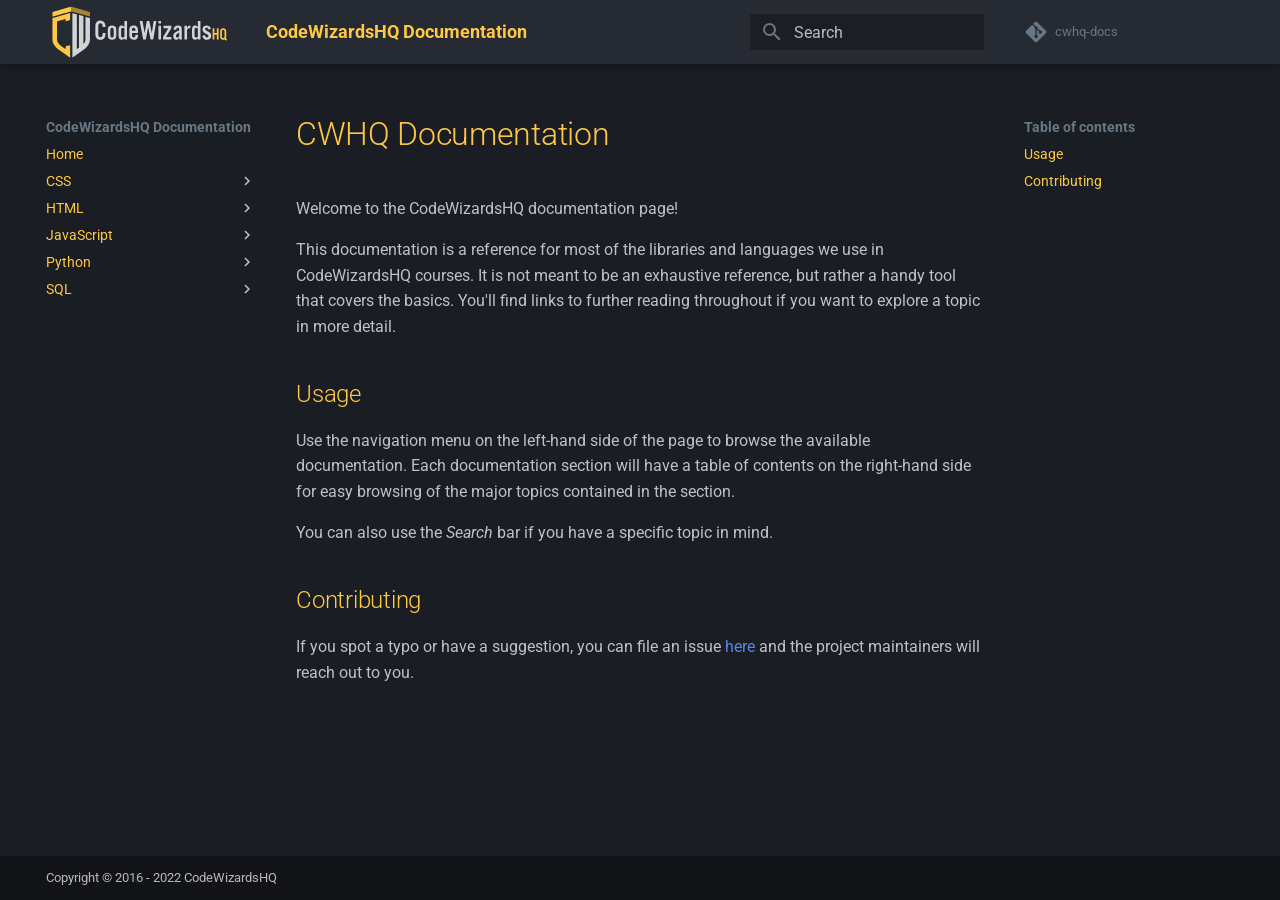
<file: index.html>
<!doctype html>
<html lang="en" class="no-js">
  <head>
    
      <meta charset="utf-8">
      <meta name="viewport" content="width=device-width,initial-scale=1">
      
      
      
        <link rel="canonical" href="http://docs.codewizardshq.com/">
      
      
      
        <link rel="next" href="css/css/">
      
      
      <link rel="icon" href="assets/favicon.ico">
      <meta name="generator" content="mkdocs-1.6.1, mkdocs-material-9.5.41">
    
    
      
        <title>CodeWizardsHQ Documentation</title>
      
    
    
      <link rel="stylesheet" href="assets/stylesheets/main.0253249f.min.css">
      
        
        <link rel="stylesheet" href="assets/stylesheets/palette.06af60db.min.css">
      
      


    
    
      
    
    
      
        
        
        <link rel="preconnect" href="https://fonts.gstatic.com" crossorigin>
        <link rel="stylesheet" href="https://fonts.googleapis.com/css?family=Roboto:300,300i,400,400i,700,700i%7CRoboto+Mono:400,400i,700,700i&display=fallback">
        <style>:root{--md-text-font:"Roboto";--md-code-font:"Roboto Mono"}</style>
      
    
    
      <link rel="stylesheet" href="stylesheets/extra.css">
    
    <script>__md_scope=new URL(".",location),__md_hash=e=>[...e].reduce(((e,_)=>(e<<5)-e+_.charCodeAt(0)),0),__md_get=(e,_=localStorage,t=__md_scope)=>JSON.parse(_.getItem(t.pathname+"."+e)),__md_set=(e,_,t=localStorage,a=__md_scope)=>{try{t.setItem(a.pathname+"."+e,JSON.stringify(_))}catch(e){}}</script>
    
      
  


  
  

<script id="__analytics">function __md_analytics(){function e(){dataLayer.push(arguments)}window.dataLayer=window.dataLayer||[],e("js",new Date),e("config","G-JR29D20SDK"),document.addEventListener("DOMContentLoaded",(function(){document.forms.search&&document.forms.search.query.addEventListener("blur",(function(){this.value&&e("event","search",{search_term:this.value})}));document$.subscribe((function(){var t=document.forms.feedback;if(void 0!==t)for(var a of t.querySelectorAll("[type=submit]"))a.addEventListener("click",(function(a){a.preventDefault();var n=document.location.pathname,d=this.getAttribute("data-md-value");e("event","feedback",{page:n,data:d}),t.firstElementChild.disabled=!0;var r=t.querySelector(".md-feedback__note [data-md-value='"+d+"']");r&&(r.hidden=!1)})),t.hidden=!1})),location$.subscribe((function(t){e("config","G-JR29D20SDK",{page_path:t.pathname})}))}));var t=document.createElement("script");t.async=!0,t.src="https://www.googletagmanager.com/gtag/js?id=G-JR29D20SDK",document.getElementById("__analytics").insertAdjacentElement("afterEnd",t)}</script>
  
    <script>"undefined"!=typeof __md_analytics&&__md_analytics()</script>
  

    
    
    
  </head>
  
  
    
    
    
    
    
    <body dir="ltr" data-md-color-scheme="slate" data-md-color-primary="indigo" data-md-color-accent="indigo">
  
    
    <input class="md-toggle" data-md-toggle="drawer" type="checkbox" id="__drawer" autocomplete="off">
    <input class="md-toggle" data-md-toggle="search" type="checkbox" id="__search" autocomplete="off">
    <label class="md-overlay" for="__drawer"></label>
    <div data-md-component="skip">
      
        
        <a href="#cwhq-documentation" class="md-skip">
          Skip to content
        </a>
      
    </div>
    <div data-md-component="announce">
      
    </div>
    
    
      

  

<header class="md-header md-header--shadow" data-md-component="header">
  <nav class="md-header__inner md-grid" aria-label="Header">
    <a href="." title="CodeWizardsHQ Documentation" class="md-header__button md-logo" aria-label="CodeWizardsHQ Documentation" data-md-component="logo">
      
  <img src="assets/lightHorizontal.svg" alt="logo">

    </a>
    <label class="md-header__button md-icon" for="__drawer">
      
      <svg xmlns="http://www.w3.org/2000/svg" viewBox="0 0 24 24"><path d="M3 6h18v2H3zm0 5h18v2H3zm0 5h18v2H3z"/></svg>
    </label>
    <div class="md-header__title" data-md-component="header-title">
      <div class="md-header__ellipsis">
        <div class="md-header__topic">
          <span class="md-ellipsis">
            CodeWizardsHQ Documentation
          </span>
        </div>
        <div class="md-header__topic" data-md-component="header-topic">
          <span class="md-ellipsis">
            
              Home
            
          </span>
        </div>
      </div>
    </div>
    
      
    
    
    
    
      <label class="md-header__button md-icon" for="__search">
        
        <svg xmlns="http://www.w3.org/2000/svg" viewBox="0 0 24 24"><path d="M9.5 3A6.5 6.5 0 0 1 16 9.5c0 1.61-.59 3.09-1.56 4.23l.27.27h.79l5 5-1.5 1.5-5-5v-.79l-.27-.27A6.52 6.52 0 0 1 9.5 16 6.5 6.5 0 0 1 3 9.5 6.5 6.5 0 0 1 9.5 3m0 2C7 5 5 7 5 9.5S7 14 9.5 14 14 12 14 9.5 12 5 9.5 5"/></svg>
      </label>
      <div class="md-search" data-md-component="search" role="dialog">
  <label class="md-search__overlay" for="__search"></label>
  <div class="md-search__inner" role="search">
    <form class="md-search__form" name="search">
      <input type="text" class="md-search__input" name="query" aria-label="Search" placeholder="Search" autocapitalize="off" autocorrect="off" autocomplete="off" spellcheck="false" data-md-component="search-query" required>
      <label class="md-search__icon md-icon" for="__search">
        
        <svg xmlns="http://www.w3.org/2000/svg" viewBox="0 0 24 24"><path d="M9.5 3A6.5 6.5 0 0 1 16 9.5c0 1.61-.59 3.09-1.56 4.23l.27.27h.79l5 5-1.5 1.5-5-5v-.79l-.27-.27A6.52 6.52 0 0 1 9.5 16 6.5 6.5 0 0 1 3 9.5 6.5 6.5 0 0 1 9.5 3m0 2C7 5 5 7 5 9.5S7 14 9.5 14 14 12 14 9.5 12 5 9.5 5"/></svg>
        
        <svg xmlns="http://www.w3.org/2000/svg" viewBox="0 0 24 24"><path d="M20 11v2H8l5.5 5.5-1.42 1.42L4.16 12l7.92-7.92L13.5 5.5 8 11z"/></svg>
      </label>
      <nav class="md-search__options" aria-label="Search">
        
        <button type="reset" class="md-search__icon md-icon" title="Clear" aria-label="Clear" tabindex="-1">
          
          <svg xmlns="http://www.w3.org/2000/svg" viewBox="0 0 24 24"><path d="M19 6.41 17.59 5 12 10.59 6.41 5 5 6.41 10.59 12 5 17.59 6.41 19 12 13.41 17.59 19 19 17.59 13.41 12z"/></svg>
        </button>
      </nav>
      
        <div class="md-search__suggest" data-md-component="search-suggest"></div>
      
    </form>
    <div class="md-search__output">
      <div class="md-search__scrollwrap" tabindex="0" data-md-scrollfix>
        <div class="md-search-result" data-md-component="search-result">
          <div class="md-search-result__meta">
            Initializing search
          </div>
          <ol class="md-search-result__list" role="presentation"></ol>
        </div>
      </div>
    </div>
  </div>
</div>
    
    
      <div class="md-header__source">
        <a href="https://github.com/codewizardshq/docs" title="Go to repository" class="md-source" data-md-component="source">
  <div class="md-source__icon md-icon">
    
    <svg xmlns="http://www.w3.org/2000/svg" viewBox="0 0 448 512"><!--! Font Awesome Free 6.6.0 by @fontawesome - https://fontawesome.com License - https://fontawesome.com/license/free (Icons: CC BY 4.0, Fonts: SIL OFL 1.1, Code: MIT License) Copyright 2024 Fonticons, Inc.--><path d="M439.55 236.05 244 40.45a28.87 28.87 0 0 0-40.81 0l-40.66 40.63 51.52 51.52c27.06-9.14 52.68 16.77 43.39 43.68l49.66 49.66c34.23-11.8 61.18 31 35.47 56.69-26.49 26.49-70.21-2.87-56-37.34L240.22 199v121.85c25.3 12.54 22.26 41.85 9.08 55a34.34 34.34 0 0 1-48.55 0c-17.57-17.6-11.07-46.91 11.25-56v-123c-20.8-8.51-24.6-30.74-18.64-45L142.57 101 8.45 235.14a28.86 28.86 0 0 0 0 40.81l195.61 195.6a28.86 28.86 0 0 0 40.8 0l194.69-194.69a28.86 28.86 0 0 0 0-40.81"/></svg>
  </div>
  <div class="md-source__repository">
    cwhq-docs
  </div>
</a>
      </div>
    
  </nav>
  
</header>
    
    <div class="md-container" data-md-component="container">
      
      
        
          
        
      
      <main class="md-main" data-md-component="main">
        <div class="md-main__inner md-grid">
          
            
              
              <div class="md-sidebar md-sidebar--primary" data-md-component="sidebar" data-md-type="navigation" >
                <div class="md-sidebar__scrollwrap">
                  <div class="md-sidebar__inner">
                    



<nav class="md-nav md-nav--primary" aria-label="Navigation" data-md-level="0">
  <label class="md-nav__title" for="__drawer">
    <a href="." title="CodeWizardsHQ Documentation" class="md-nav__button md-logo" aria-label="CodeWizardsHQ Documentation" data-md-component="logo">
      
  <img src="assets/lightHorizontal.svg" alt="logo">

    </a>
    CodeWizardsHQ Documentation
  </label>
  
    <div class="md-nav__source">
      <a href="https://github.com/codewizardshq/docs" title="Go to repository" class="md-source" data-md-component="source">
  <div class="md-source__icon md-icon">
    
    <svg xmlns="http://www.w3.org/2000/svg" viewBox="0 0 448 512"><!--! Font Awesome Free 6.6.0 by @fontawesome - https://fontawesome.com License - https://fontawesome.com/license/free (Icons: CC BY 4.0, Fonts: SIL OFL 1.1, Code: MIT License) Copyright 2024 Fonticons, Inc.--><path d="M439.55 236.05 244 40.45a28.87 28.87 0 0 0-40.81 0l-40.66 40.63 51.52 51.52c27.06-9.14 52.68 16.77 43.39 43.68l49.66 49.66c34.23-11.8 61.18 31 35.47 56.69-26.49 26.49-70.21-2.87-56-37.34L240.22 199v121.85c25.3 12.54 22.26 41.85 9.08 55a34.34 34.34 0 0 1-48.55 0c-17.57-17.6-11.07-46.91 11.25-56v-123c-20.8-8.51-24.6-30.74-18.64-45L142.57 101 8.45 235.14a28.86 28.86 0 0 0 0 40.81l195.61 195.6a28.86 28.86 0 0 0 40.8 0l194.69-194.69a28.86 28.86 0 0 0 0-40.81"/></svg>
  </div>
  <div class="md-source__repository">
    cwhq-docs
  </div>
</a>
    </div>
  
  <ul class="md-nav__list" data-md-scrollfix>
    
      
      
  
  
    
  
  
  
    <li class="md-nav__item md-nav__item--active">
      
      <input class="md-nav__toggle md-toggle" type="checkbox" id="__toc">
      
      
        
      
      
        <label class="md-nav__link md-nav__link--active" for="__toc">
          
  
  <span class="md-ellipsis">
    Home
  </span>
  

          <span class="md-nav__icon md-icon"></span>
        </label>
      
      <a href="." class="md-nav__link md-nav__link--active">
        
  
  <span class="md-ellipsis">
    Home
  </span>
  

      </a>
      
        

<nav class="md-nav md-nav--secondary" aria-label="Table of contents">
  
  
  
    
  
  
    <label class="md-nav__title" for="__toc">
      <span class="md-nav__icon md-icon"></span>
      Table of contents
    </label>
    <ul class="md-nav__list" data-md-component="toc" data-md-scrollfix>
      
        <li class="md-nav__item">
  <a href="#usage" class="md-nav__link">
    <span class="md-ellipsis">
      Usage
    </span>
  </a>
  
</li>
      
        <li class="md-nav__item">
  <a href="#contributing" class="md-nav__link">
    <span class="md-ellipsis">
      Contributing
    </span>
  </a>
  
</li>
      
    </ul>
  
</nav>
      
    </li>
  

    
      
      
  
  
  
  
    
    
    
    
    <li class="md-nav__item md-nav__item--nested">
      
        
        
        <input class="md-nav__toggle md-toggle " type="checkbox" id="__nav_2" >
        
          
          <label class="md-nav__link" for="__nav_2" id="__nav_2_label" tabindex="0">
            
  
  <span class="md-ellipsis">
    CSS
  </span>
  

            <span class="md-nav__icon md-icon"></span>
          </label>
        
        <nav class="md-nav" data-md-level="1" aria-labelledby="__nav_2_label" aria-expanded="false">
          <label class="md-nav__title" for="__nav_2">
            <span class="md-nav__icon md-icon"></span>
            CSS
          </label>
          <ul class="md-nav__list" data-md-scrollfix>
            
              
                
  
  
  
  
    <li class="md-nav__item">
      <a href="css/css/" class="md-nav__link">
        
  
  <span class="md-ellipsis">
    CSS Language
  </span>
  

      </a>
    </li>
  

              
            
          </ul>
        </nav>
      
    </li>
  

    
      
      
  
  
  
  
    
    
    
    
    <li class="md-nav__item md-nav__item--nested">
      
        
        
        <input class="md-nav__toggle md-toggle " type="checkbox" id="__nav_3" >
        
          
          <label class="md-nav__link" for="__nav_3" id="__nav_3_label" tabindex="0">
            
  
  <span class="md-ellipsis">
    HTML
  </span>
  

            <span class="md-nav__icon md-icon"></span>
          </label>
        
        <nav class="md-nav" data-md-level="1" aria-labelledby="__nav_3_label" aria-expanded="false">
          <label class="md-nav__title" for="__nav_3">
            <span class="md-nav__icon md-icon"></span>
            HTML
          </label>
          <ul class="md-nav__list" data-md-scrollfix>
            
              
                
  
  
  
  
    <li class="md-nav__item">
      <a href="html/html/" class="md-nav__link">
        
  
  <span class="md-ellipsis">
    HTML Language
  </span>
  

      </a>
    </li>
  

              
            
          </ul>
        </nav>
      
    </li>
  

    
      
      
  
  
  
  
    
    
    
    
    <li class="md-nav__item md-nav__item--nested">
      
        
        
        <input class="md-nav__toggle md-toggle " type="checkbox" id="__nav_4" >
        
          
          <label class="md-nav__link" for="__nav_4" id="__nav_4_label" tabindex="0">
            
  
  <span class="md-ellipsis">
    JavaScript
  </span>
  

            <span class="md-nav__icon md-icon"></span>
          </label>
        
        <nav class="md-nav" data-md-level="1" aria-labelledby="__nav_4_label" aria-expanded="false">
          <label class="md-nav__title" for="__nav_4">
            <span class="md-nav__icon md-icon"></span>
            JavaScript
          </label>
          <ul class="md-nav__list" data-md-scrollfix>
            
              
                
  
  
  
  
    <li class="md-nav__item">
      <a href="javascript/javascript-language/" class="md-nav__link">
        
  
  <span class="md-ellipsis">
    JavaScript Language
  </span>
  

      </a>
    </li>
  

              
            
              
                
  
  
  
  
    <li class="md-nav__item">
      <a href="javascript/browser-apis-and-jquery/" class="md-nav__link">
        
  
  <span class="md-ellipsis">
    Browser APIs and jQuery
  </span>
  

      </a>
    </li>
  

              
            
          </ul>
        </nav>
      
    </li>
  

    
      
      
  
  
  
  
    
    
    
    
    <li class="md-nav__item md-nav__item--nested">
      
        
        
        <input class="md-nav__toggle md-toggle " type="checkbox" id="__nav_5" >
        
          
          <label class="md-nav__link" for="__nav_5" id="__nav_5_label" tabindex="0">
            
  
  <span class="md-ellipsis">
    Python
  </span>
  

            <span class="md-nav__icon md-icon"></span>
          </label>
        
        <nav class="md-nav" data-md-level="1" aria-labelledby="__nav_5_label" aria-expanded="false">
          <label class="md-nav__title" for="__nav_5">
            <span class="md-nav__icon md-icon"></span>
            Python
          </label>
          <ul class="md-nav__list" data-md-scrollfix>
            
              
                
  
  
  
  
    <li class="md-nav__item">
      <a href="python/python-language/" class="md-nav__link">
        
  
  <span class="md-ellipsis">
    Python Language
  </span>
  

      </a>
    </li>
  

              
            
              
                
  
  
  
  
    <li class="md-nav__item">
      <a href="python/wizardlib/" class="md-nav__link">
        
  
  <span class="md-ellipsis">
    Wizardlib
  </span>
  

      </a>
    </li>
  

              
            
          </ul>
        </nav>
      
    </li>
  

    
      
      
  
  
  
  
    
    
    
    
    <li class="md-nav__item md-nav__item--nested">
      
        
        
        <input class="md-nav__toggle md-toggle " type="checkbox" id="__nav_6" >
        
          
          <label class="md-nav__link" for="__nav_6" id="__nav_6_label" tabindex="0">
            
  
  <span class="md-ellipsis">
    SQL
  </span>
  

            <span class="md-nav__icon md-icon"></span>
          </label>
        
        <nav class="md-nav" data-md-level="1" aria-labelledby="__nav_6_label" aria-expanded="false">
          <label class="md-nav__title" for="__nav_6">
            <span class="md-nav__icon md-icon"></span>
            SQL
          </label>
          <ul class="md-nav__list" data-md-scrollfix>
            
              
                
  
  
  
  
    <li class="md-nav__item">
      <a href="sql/sql-language/" class="md-nav__link">
        
  
  <span class="md-ellipsis">
    SQL Language
  </span>
  

      </a>
    </li>
  

              
            
          </ul>
        </nav>
      
    </li>
  

    
  </ul>
</nav>
                  </div>
                </div>
              </div>
            
            
              
              <div class="md-sidebar md-sidebar--secondary" data-md-component="sidebar" data-md-type="toc" >
                <div class="md-sidebar__scrollwrap">
                  <div class="md-sidebar__inner">
                    

<nav class="md-nav md-nav--secondary" aria-label="Table of contents">
  
  
  
    
  
  
    <label class="md-nav__title" for="__toc">
      <span class="md-nav__icon md-icon"></span>
      Table of contents
    </label>
    <ul class="md-nav__list" data-md-component="toc" data-md-scrollfix>
      
        <li class="md-nav__item">
  <a href="#usage" class="md-nav__link">
    <span class="md-ellipsis">
      Usage
    </span>
  </a>
  
</li>
      
        <li class="md-nav__item">
  <a href="#contributing" class="md-nav__link">
    <span class="md-ellipsis">
      Contributing
    </span>
  </a>
  
</li>
      
    </ul>
  
</nav>
                  </div>
                </div>
              </div>
            
          
          
            <div class="md-content" data-md-component="content">
              <article class="md-content__inner md-typeset">
                
                  

  
  


<h1 id="cwhq-documentation">CWHQ Documentation<a class="headerlink" href="#cwhq-documentation" title="Permanent link">&para;</a></h1>
<p>Welcome to the CodeWizardsHQ documentation page!</p>
<p>This documentation is a reference for most of the libraries and languages we use in CodeWizardsHQ courses. It is not meant to be an exhaustive reference, but rather a handy tool that covers the basics. You'll find links to further reading throughout if you want to explore a topic in more detail.</p>
<h2 id="usage">Usage<a class="headerlink" href="#usage" title="Permanent link">&para;</a></h2>
<p>Use the navigation menu on the left-hand side of the page to browse the available documentation. Each documentation section will have a table of contents on the right-hand side for easy browsing of the major topics contained in the section.</p>
<p>You can also use the <em>Search</em> bar if you have a specific topic in mind.</p>
<h2 id="contributing">Contributing<a class="headerlink" href="#contributing" title="Permanent link">&para;</a></h2>
<p>If you spot a typo or have a suggestion, you can file an issue <a href="https://github.com/codewizardshq/docs/issues">here</a> and the project maintainers will reach out to you.</p>









  




                
              </article>
            </div>
          
          
<script>var target=document.getElementById(location.hash.slice(1));target&&target.name&&(target.checked=target.name.startsWith("__tabbed_"))</script>
        </div>
        
      </main>
      
        <footer class="md-footer">
  
  <div class="md-footer-meta md-typeset">
    <div class="md-footer-meta__inner md-grid">
      <div class="md-copyright">
  
    <div class="md-copyright__highlight">
      Copyright &copy; 2016 - 2022 CodeWizardsHQ
    </div>
  
  
</div>
      
    </div>
  </div>
</footer>
      
    </div>
    <div class="md-dialog" data-md-component="dialog">
      <div class="md-dialog__inner md-typeset"></div>
    </div>
    
    
    <script id="__config" type="application/json">{"base": ".", "features": ["navigation.instant", "search.suggest"], "search": "assets/javascripts/workers/search.6ce7567c.min.js", "translations": {"clipboard.copied": "Copied to clipboard", "clipboard.copy": "Copy to clipboard", "search.result.more.one": "1 more on this page", "search.result.more.other": "# more on this page", "search.result.none": "No matching documents", "search.result.one": "1 matching document", "search.result.other": "# matching documents", "search.result.placeholder": "Type to start searching", "search.result.term.missing": "Missing", "select.version": "Select version"}}</script>
    
    
      <script src="assets/javascripts/bundle.83f73b43.min.js"></script>
      
    
  </body>
</html>
</file>
<file: stylesheets/extra.css>
[data-md-color-scheme="slate"] {
    --md-primary-fg-color: #252a33;
    --md-primary-fg-color--light: #fff;
    --md-primary-fg-color--dark: #252a33;
    --md-primary-bg-color: #687785;
    --md-default-bg-color: #1a1e24;
    --md-accent-fg-color: #ffc844;
    --md-typeset-a-color: #ffc844;
    --md-default-fg-color--light: #ffc844;
    --md-code-bg-color: #16191e;
    --md-code-fg-color: #ffc844;
    --md-code-hl-comment-color: #8a8a8a;
    --md-code-hl-constant-color: #9383e2;
    --md-code-hl-function-color: #c973d9;
    --md-code-hl-generic-color: #ffc844;
    --md-code-hl-keyword-color: #6791e0;
    --md-code-hl-name-color: #ffc844;
    --md-code-hl-number-color: #e6695b;
    --md-code-hl-operator-color: #20b8a4;
    --md-code-hl-punctuation-color: #ffffff;
    --md-code-hl-special-color: #f06090;
    --md-code-hl-string-color: #2fb170;
    --md-code-hl-variable-color: #ffc844;
    --md-footer-bg-color: #252a33;
}

.md-header__button.md-logo {
    padding: 0.1rem;
}

body .md-header__button.md-logo img,
body .md-header__button.md-logo svg {
    fill: currentColor;
    display: block;
    height: 2.6rem;
    width: 10rem;
}

body .md-nav__title {
    color: #687785;
}

.md-typeset h2 {
    color: #ffc844;
    font-size: 1.5em;
}

.md-typeset h3,
.md-typeset h3 code {
    color: #a0cfff;
    font-size: 1.4em;
}

.md-typeset h4 {
    color: #a0cfff;
    font-size: 1.3em;
}

.md-typeset h5 code {
    color: #a0cfff;
    font-size: 1.3em;
    text-transform: none;
}

.md-typeset h6 {
    color: #a0cfff;
    font-size: 1em;
}

.md-footer__direction {
    color: #ffffff;
}

.md-ellipsis {
    color: #ffc844;
}

.md-content ul {
    list-style: none;
}

.md-content ul li::before {
    content: image-set(
        "../assets/shieldPointer.png" 1x,
        "../assets/shieldPointer@2x.png" 2x
    );
    color: #ffc844;
    font-weight: bold;
    font-size: 0.4rem;
    display: inline-block;
    width: 2.4em;
    margin-left: -1em;
    vertical-align: middle;
}

.md-typeset table:not([class]) th {
    color: #687785;
    text-transform: uppercase;
    font-weight: 700;
    min-width: 5rem;
    padding: 0.9375em 1.25em;
    vertical-align: middle;
    background-color: #16191e;
}

.md-typeset table:not([class]) td {
    vertical-align: middle;
}

.md-typeset h3:before,
.md-typeset h4:before,
.md-typeset h5:before {
    content: "";
    border-bottom: 0.05rem solid var(--md-default-fg-color--lightest);
    width: 100%;
    display: block;
    margin: 42px auto 52px auto;
}
</file>
<file: assets/stylesheets/main.0253249f.min.css>
@charset "UTF-8";html{-webkit-text-size-adjust:none;-moz-text-size-adjust:none;text-size-adjust:none;box-sizing:border-box}*,:after,:before{box-sizing:inherit}@media (prefers-reduced-motion){*,:after,:before{transition:none!important}}body{margin:0}a,button,input,label{-webkit-tap-highlight-color:transparent}a{color:inherit;text-decoration:none}hr{border:0;box-sizing:initial;display:block;height:.05rem;overflow:visible;padding:0}small{font-size:80%}sub,sup{line-height:1em}img{border-style:none}table{border-collapse:initial;border-spacing:0}td,th{font-weight:400;vertical-align:top}button{background:#0000;border:0;font-family:inherit;font-size:inherit;margin:0;padding:0}input{border:0;outline:none}:root{--md-primary-fg-color:#4051b5;--md-primary-fg-color--light:#5d6cc0;--md-primary-fg-color--dark:#303fa1;--md-primary-bg-color:#fff;--md-primary-bg-color--light:#ffffffb3;--md-accent-fg-color:#526cfe;--md-accent-fg-color--transparent:#526cfe1a;--md-accent-bg-color:#fff;--md-accent-bg-color--light:#ffffffb3}[data-md-color-scheme=default]{color-scheme:light}[data-md-color-scheme=default] img[src$="#gh-dark-mode-only"],[data-md-color-scheme=default] img[src$="#only-dark"]{display:none}:root,[data-md-color-scheme=default]{--md-hue:225deg;--md-default-fg-color:#000000de;--md-default-fg-color--light:#0000008a;--md-default-fg-color--lighter:#00000052;--md-default-fg-color--lightest:#00000012;--md-default-bg-color:#fff;--md-default-bg-color--light:#ffffffb3;--md-default-bg-color--lighter:#ffffff4d;--md-default-bg-color--lightest:#ffffff1f;--md-code-fg-color:#36464e;--md-code-bg-color:#f5f5f5;--md-code-hl-color:#4287ff;--md-code-hl-color--light:#4287ff1a;--md-code-hl-number-color:#d52a2a;--md-code-hl-special-color:#db1457;--md-code-hl-function-color:#a846b9;--md-code-hl-constant-color:#6e59d9;--md-code-hl-keyword-color:#3f6ec6;--md-code-hl-string-color:#1c7d4d;--md-code-hl-name-color:var(--md-code-fg-color);--md-code-hl-operator-color:var(--md-default-fg-color--light);--md-code-hl-punctuation-color:var(--md-default-fg-color--light);--md-code-hl-comment-color:var(--md-default-fg-color--light);--md-code-hl-generic-color:var(--md-default-fg-color--light);--md-code-hl-variable-color:var(--md-default-fg-color--light);--md-typeset-color:var(--md-default-fg-color);--md-typeset-a-color:var(--md-primary-fg-color);--md-typeset-del-color:#f5503d26;--md-typeset-ins-color:#0bd57026;--md-typeset-kbd-color:#fafafa;--md-typeset-kbd-accent-color:#fff;--md-typeset-kbd-border-color:#b8b8b8;--md-typeset-mark-color:#ffff0080;--md-typeset-table-color:#0000001f;--md-typeset-table-color--light:rgba(0,0,0,.035);--md-admonition-fg-color:var(--md-default-fg-color);--md-admonition-bg-color:var(--md-default-bg-color);--md-warning-fg-color:#000000de;--md-warning-bg-color:#ff9;--md-footer-fg-color:#fff;--md-footer-fg-color--light:#ffffffb3;--md-footer-fg-color--lighter:#ffffff73;--md-footer-bg-color:#000000de;--md-footer-bg-color--dark:#00000052;--md-shadow-z1:0 0.2rem 0.5rem #0000000d,0 0 0.05rem #0000001a;--md-shadow-z2:0 0.2rem 0.5rem #0000001a,0 0 0.05rem #00000040;--md-shadow-z3:0 0.2rem 0.5rem #0003,0 0 0.05rem #00000059}.md-icon svg{fill:currentcolor;display:block;height:1.2rem;width:1.2rem}body{-webkit-font-smoothing:antialiased;-moz-osx-font-smoothing:grayscale;--md-text-font-family:var(--md-text-font,_),-apple-system,BlinkMacSystemFont,Helvetica,Arial,sans-serif;--md-code-font-family:var(--md-code-font,_),SFMono-Regular,Consolas,Menlo,monospace}aside,body,input{font-feature-settings:"kern","liga";color:var(--md-typeset-color);font-family:var(--md-text-font-family)}code,kbd,pre{font-feature-settings:"kern";font-family:var(--md-code-font-family)}:root{--md-typeset-table-sort-icon:url('data:image/svg+xml;charset=utf-8,<svg xmlns="http://www.w3.org/2000/svg" viewBox="0 0 24 24"><path d="m18 21-4-4h3V7h-3l4-4 4 4h-3v10h3M2 19v-2h10v2M2 13v-2h7v2M2 7V5h4v2z"/></svg>');--md-typeset-table-sort-icon--asc:url('data:image/svg+xml;charset=utf-8,<svg xmlns="http://www.w3.org/2000/svg" viewBox="0 0 24 24"><path d="M19 17h3l-4 4-4-4h3V3h2M2 17h10v2H2M6 5v2H2V5m0 6h7v2H2z"/></svg>');--md-typeset-table-sort-icon--desc:url('data:image/svg+xml;charset=utf-8,<svg xmlns="http://www.w3.org/2000/svg" viewBox="0 0 24 24"><path d="M19 7h3l-4-4-4 4h3v14h2M2 17h10v2H2M6 5v2H2V5m0 6h7v2H2z"/></svg>')}.md-typeset{-webkit-print-color-adjust:exact;color-adjust:exact;font-size:.8rem;line-height:1.6}@media print{.md-typeset{font-size:.68rem}}.md-typeset blockquote,.md-typeset dl,.md-typeset figure,.md-typeset ol,.md-typeset pre,.md-typeset ul{margin-bottom:1em;margin-top:1em}.md-typeset h1{color:var(--md-default-fg-color--light);font-size:2em;line-height:1.3;margin:0 0 1.25em}.md-typeset h1,.md-typeset h2{font-weight:300;letter-spacing:-.01em}.md-typeset h2{font-size:1.5625em;line-height:1.4;margin:1.6em 0 .64em}.md-typeset h3{font-size:1.25em;font-weight:400;letter-spacing:-.01em;line-height:1.5;margin:1.6em 0 .8em}.md-typeset h2+h3{margin-top:.8em}.md-typeset h4{font-weight:700;letter-spacing:-.01em;margin:1em 0}.md-typeset h5,.md-typeset h6{color:var(--md-default-fg-color--light);font-size:.8em;font-weight:700;letter-spacing:-.01em;margin:1.25em 0}.md-typeset h5{text-transform:uppercase}.md-typeset hr{border-bottom:.05rem solid var(--md-default-fg-color--lightest);display:flow-root;margin:1.5em 0}.md-typeset a{color:var(--md-typeset-a-color);word-break:break-word}.md-typeset a,.md-typeset a:before{transition:color 125ms}.md-typeset a:focus,.md-typeset a:hover{color:var(--md-accent-fg-color)}.md-typeset a:focus code,.md-typeset a:hover code{background-color:var(--md-accent-fg-color--transparent)}.md-typeset a code{color:currentcolor;transition:background-color 125ms}.md-typeset a.focus-visible{outline-color:var(--md-accent-fg-color);outline-offset:.2rem}.md-typeset code,.md-typeset kbd,.md-typeset pre{color:var(--md-code-fg-color);direction:ltr;font-variant-ligatures:none}@media print{.md-typeset code,.md-typeset kbd,.md-typeset pre{white-space:pre-wrap}}.md-typeset code{background-color:var(--md-code-bg-color);border-radius:.1rem;-webkit-box-decoration-break:clone;box-decoration-break:clone;font-size:.85em;padding:0 .2941176471em;word-break:break-word}.md-typeset code:not(.focus-visible){-webkit-tap-highlight-color:transparent;outline:none}.md-typeset pre{display:flow-root;line-height:1.4;position:relative}.md-typeset pre>code{-webkit-box-decoration-break:slice;box-decoration-break:slice;box-shadow:none;display:block;margin:0;outline-color:var(--md-accent-fg-color);overflow:auto;padding:.7720588235em 1.1764705882em;scrollbar-color:var(--md-default-fg-color--lighter) #0000;scrollbar-width:thin;touch-action:auto;word-break:normal}.md-typeset pre>code:hover{scrollbar-color:var(--md-accent-fg-color) #0000}.md-typeset pre>code::-webkit-scrollbar{height:.2rem;width:.2rem}.md-typeset pre>code::-webkit-scrollbar-thumb{background-color:var(--md-default-fg-color--lighter)}.md-typeset pre>code::-webkit-scrollbar-thumb:hover{background-color:var(--md-accent-fg-color)}.md-typeset kbd{background-color:var(--md-typeset-kbd-color);border-radius:.1rem;box-shadow:0 .1rem 0 .05rem var(--md-typeset-kbd-border-color),0 .1rem 0 var(--md-typeset-kbd-border-color),0 -.1rem .2rem var(--md-typeset-kbd-accent-color) inset;color:var(--md-default-fg-color);display:inline-block;font-size:.75em;padding:0 .6666666667em;vertical-align:text-top;word-break:break-word}.md-typeset mark{background-color:var(--md-typeset-mark-color);-webkit-box-decoration-break:clone;box-decoration-break:clone;color:inherit;word-break:break-word}.md-typeset abbr{border-bottom:.05rem dotted var(--md-default-fg-color--light);cursor:help;text-decoration:none}.md-typeset small{opacity:.75}[dir=ltr] .md-typeset sub,[dir=ltr] .md-typeset sup{margin-left:.078125em}[dir=rtl] .md-typeset sub,[dir=rtl] .md-typeset sup{margin-right:.078125em}[dir=ltr] .md-typeset blockquote{padding-left:.6rem}[dir=rtl] .md-typeset blockquote{padding-right:.6rem}[dir=ltr] .md-typeset blockquote{border-left:.2rem solid var(--md-default-fg-color--lighter)}[dir=rtl] .md-typeset blockquote{border-right:.2rem solid var(--md-default-fg-color--lighter)}.md-typeset blockquote{color:var(--md-default-fg-color--light);margin-left:0;margin-right:0}.md-typeset ul{list-style-type:disc}.md-typeset ul[type]{list-style-type:revert-layer}[dir=ltr] .md-typeset ol,[dir=ltr] .md-typeset ul{margin-left:.625em}[dir=rtl] .md-typeset ol,[dir=rtl] .md-typeset ul{margin-right:.625em}.md-typeset ol,.md-typeset ul{padding:0}.md-typeset ol:not([hidden]),.md-typeset ul:not([hidden]){display:flow-root}.md-typeset ol ol,.md-typeset ul ol{list-style-type:lower-alpha}.md-typeset ol ol ol,.md-typeset ul ol ol{list-style-type:lower-roman}.md-typeset ol ol ol ol,.md-typeset ul ol ol ol{list-style-type:upper-alpha}.md-typeset ol ol ol ol ol,.md-typeset ul ol ol ol ol{list-style-type:upper-roman}.md-typeset ol[type],.md-typeset ul[type]{list-style-type:revert-layer}[dir=ltr] .md-typeset ol li,[dir=ltr] .md-typeset ul li{margin-left:1.25em}[dir=rtl] .md-typeset ol li,[dir=rtl] .md-typeset ul li{margin-right:1.25em}.md-typeset ol li,.md-typeset ul li{margin-bottom:.5em}.md-typeset ol li blockquote,.md-typeset ol li p,.md-typeset ul li blockquote,.md-typeset ul li p{margin:.5em 0}.md-typeset ol li:last-child,.md-typeset ul li:last-child{margin-bottom:0}[dir=ltr] .md-typeset ol li ol,[dir=ltr] .md-typeset ol li ul,[dir=ltr] .md-typeset ul li ol,[dir=ltr] .md-typeset ul li ul{margin-left:.625em}[dir=rtl] .md-typeset ol li ol,[dir=rtl] .md-typeset ol li ul,[dir=rtl] .md-typeset ul li ol,[dir=rtl] .md-typeset ul li ul{margin-right:.625em}.md-typeset ol li ol,.md-typeset ol li ul,.md-typeset ul li ol,.md-typeset ul li ul{margin-bottom:.5em;margin-top:.5em}[dir=ltr] .md-typeset dd{margin-left:1.875em}[dir=rtl] .md-typeset dd{margin-right:1.875em}.md-typeset dd{margin-bottom:1.5em;margin-top:1em}.md-typeset img,.md-typeset svg,.md-typeset video{height:auto;max-width:100%}.md-typeset img[align=left]{margin:1em 1em 1em 0}.md-typeset img[align=right]{margin:1em 0 1em 1em}.md-typeset img[align]:only-child{margin-top:0}.md-typeset figure{display:flow-root;margin:1em auto;max-width:100%;text-align:center;width:-moz-fit-content;width:fit-content}.md-typeset figure img{display:block;margin:0 auto}.md-typeset figcaption{font-style:italic;margin:1em auto;max-width:24rem}.md-typeset iframe{max-width:100%}.md-typeset table:not([class]){background-color:var(--md-default-bg-color);border:.05rem solid var(--md-typeset-table-color);border-radius:.1rem;display:inline-block;font-size:.64rem;max-width:100%;overflow:auto;touch-action:auto}@media print{.md-typeset table:not([class]){display:table}}.md-typeset table:not([class])+*{margin-top:1.5em}.md-typeset table:not([class]) td>:first-child,.md-typeset table:not([class]) th>:first-child{margin-top:0}.md-typeset table:not([class]) td>:last-child,.md-typeset table:not([class]) th>:last-child{margin-bottom:0}.md-typeset table:not([class]) td:not([align]),.md-typeset table:not([class]) th:not([align]){text-align:left}[dir=rtl] .md-typeset table:not([class]) td:not([align]),[dir=rtl] .md-typeset table:not([class]) th:not([align]){text-align:right}.md-typeset table:not([class]) th{font-weight:700;min-width:5rem;padding:.9375em 1.25em;vertical-align:top}.md-typeset table:not([class]) td{border-top:.05rem solid var(--md-typeset-table-color);padding:.9375em 1.25em;vertical-align:top}.md-typeset table:not([class]) tbody tr{transition:background-color 125ms}.md-typeset table:not([class]) tbody tr:hover{background-color:var(--md-typeset-table-color--light);box-shadow:0 .05rem 0 var(--md-default-bg-color) inset}.md-typeset table:not([class]) a{word-break:normal}.md-typeset table th[role=columnheader]{cursor:pointer}[dir=ltr] .md-typeset table th[role=columnheader]:after{margin-left:.5em}[dir=rtl] .md-typeset table th[role=columnheader]:after{margin-right:.5em}.md-typeset table th[role=columnheader]:after{content:"";display:inline-block;height:1.2em;-webkit-mask-image:var(--md-typeset-table-sort-icon);mask-image:var(--md-typeset-table-sort-icon);-webkit-mask-repeat:no-repeat;mask-repeat:no-repeat;-webkit-mask-size:contain;mask-size:contain;transition:background-color 125ms;vertical-align:text-bottom;width:1.2em}.md-typeset table th[role=columnheader]:hover:after{background-color:var(--md-default-fg-color--lighter)}.md-typeset table th[role=columnheader][aria-sort=ascending]:after{background-color:var(--md-default-fg-color--light);-webkit-mask-image:var(--md-typeset-table-sort-icon--asc);mask-image:var(--md-typeset-table-sort-icon--asc)}.md-typeset table th[role=columnheader][aria-sort=descending]:after{background-color:var(--md-default-fg-color--light);-webkit-mask-image:var(--md-typeset-table-sort-icon--desc);mask-image:var(--md-typeset-table-sort-icon--desc)}.md-typeset__scrollwrap{margin:1em -.8rem;overflow-x:auto;touch-action:auto}.md-typeset__table{display:inline-block;margin-bottom:.5em;padding:0 .8rem}@media print{.md-typeset__table{display:block}}html .md-typeset__table table{display:table;margin:0;overflow:hidden;width:100%}@media screen and (max-width:44.984375em){.md-content__inner>pre{margin:1em -.8rem}.md-content__inner>pre code{border-radius:0}}.md-typeset .md-author{border-radius:100%;display:block;flex-shrink:0;height:1.6rem;overflow:hidden;position:relative;transition:color 125ms,transform 125ms;width:1.6rem}.md-typeset .md-author img{display:block}.md-typeset .md-author--more{background:var(--md-default-fg-color--lightest);color:var(--md-default-fg-color--lighter);font-size:.6rem;font-weight:700;line-height:1.6rem;text-align:center}.md-typeset .md-author--long{height:2.4rem;width:2.4rem}.md-typeset a.md-author{transform:scale(1)}.md-typeset a.md-author img{border-radius:100%;filter:grayscale(100%) opacity(75%);transition:filter 125ms}.md-typeset a.md-author:focus,.md-typeset a.md-author:hover{transform:scale(1.1);z-index:1}.md-typeset a.md-author:focus img,.md-typeset a.md-author:hover img{filter:grayscale(0)}.md-banner{background-color:var(--md-footer-bg-color);color:var(--md-footer-fg-color);overflow:auto}@media print{.md-banner{display:none}}.md-banner--warning{background-color:var(--md-warning-bg-color);color:var(--md-warning-fg-color)}.md-banner__inner{font-size:.7rem;margin:.6rem auto;padding:0 .8rem}[dir=ltr] .md-banner__button{float:right}[dir=rtl] .md-banner__button{float:left}.md-banner__button{color:inherit;cursor:pointer;transition:opacity .25s}.no-js .md-banner__button{display:none}.md-banner__button:hover{opacity:.7}html{font-size:125%;height:100%;overflow-x:hidden}@media screen and (min-width:100em){html{font-size:137.5%}}@media screen and (min-width:125em){html{font-size:150%}}body{background-color:var(--md-default-bg-color);display:flex;flex-direction:column;font-size:.5rem;min-height:100%;position:relative;width:100%}@media print{body{display:block}}@media screen and (max-width:59.984375em){body[data-md-scrolllock]{position:fixed}}.md-grid{margin-left:auto;margin-right:auto;max-width:61rem}.md-container{display:flex;flex-direction:column;flex-grow:1}@media print{.md-container{display:block}}.md-main{flex-grow:1}.md-main__inner{display:flex;height:100%;margin-top:1.5rem}.md-ellipsis{overflow:hidden;text-overflow:ellipsis}.md-toggle{display:none}.md-option{height:0;opacity:0;position:absolute;width:0}.md-option:checked+label:not([hidden]){display:block}.md-option.focus-visible+label{outline-color:var(--md-accent-fg-color);outline-style:auto}.md-skip{background-color:var(--md-default-fg-color);border-radius:.1rem;color:var(--md-default-bg-color);font-size:.64rem;margin:.5rem;opacity:0;outline-color:var(--md-accent-fg-color);padding:.3rem .5rem;position:fixed;transform:translateY(.4rem);z-index:-1}.md-skip:focus{opacity:1;transform:translateY(0);transition:transform .25s cubic-bezier(.4,0,.2,1),opacity 175ms 75ms;z-index:10}@page{margin:25mm}:root{--md-clipboard-icon:url('data:image/svg+xml;charset=utf-8,<svg xmlns="http://www.w3.org/2000/svg" viewBox="0 0 24 24"><path d="M19 21H8V7h11m0-2H8a2 2 0 0 0-2 2v14a2 2 0 0 0 2 2h11a2 2 0 0 0 2-2V7a2 2 0 0 0-2-2m-3-4H4a2 2 0 0 0-2 2v14h2V3h12z"/></svg>')}.md-clipboard{border-radius:.1rem;color:var(--md-default-fg-color--lightest);cursor:pointer;height:1.5em;outline-color:var(--md-accent-fg-color);outline-offset:.1rem;position:absolute;right:.5em;top:.5em;transition:color .25s;width:1.5em;z-index:1}@media print{.md-clipboard{display:none}}.md-clipboard:not(.focus-visible){-webkit-tap-highlight-color:transparent;outline:none}:hover>.md-clipboard{color:var(--md-default-fg-color--light)}.md-clipboard:focus,.md-clipboard:hover{color:var(--md-accent-fg-color)}.md-clipboard:after{background-color:currentcolor;content:"";display:block;height:1.125em;margin:0 auto;-webkit-mask-image:var(--md-clipboard-icon);mask-image:var(--md-clipboard-icon);-webkit-mask-position:center;mask-position:center;-webkit-mask-repeat:no-repeat;mask-repeat:no-repeat;-webkit-mask-size:contain;mask-size:contain;width:1.125em}.md-clipboard--inline{cursor:pointer}.md-clipboard--inline code{transition:color .25s,background-color .25s}.md-clipboard--inline:focus code,.md-clipboard--inline:hover code{background-color:var(--md-accent-fg-color--transparent);color:var(--md-accent-fg-color)}.md-typeset .md-code__content{display:grid}@keyframes consent{0%{opacity:0;transform:translateY(100%)}to{opacity:1;transform:translateY(0)}}@keyframes overlay{0%{opacity:0}to{opacity:1}}.md-consent__overlay{animation:overlay .25s both;-webkit-backdrop-filter:blur(.1rem);backdrop-filter:blur(.1rem);background-color:#0000008a;height:100%;opacity:1;position:fixed;top:0;width:100%;z-index:5}.md-consent__inner{animation:consent .5s cubic-bezier(.1,.7,.1,1) both;background-color:var(--md-default-bg-color);border:0;border-radius:.1rem;bottom:0;box-shadow:0 0 .2rem #0000001a,0 .2rem .4rem #0003;max-height:100%;overflow:auto;padding:0;position:fixed;width:100%;z-index:5}.md-consent__form{padding:.8rem}.md-consent__settings{display:none;margin:1em 0}input:checked+.md-consent__settings{display:block}.md-consent__controls{margin-bottom:.8rem}.md-typeset .md-consent__controls .md-button{display:inline}@media screen and (max-width:44.984375em){.md-typeset .md-consent__controls .md-button{display:block;margin-top:.4rem;text-align:center;width:100%}}.md-consent label{cursor:pointer}.md-content{flex-grow:1;min-width:0}.md-content__inner{margin:0 .8rem 1.2rem;padding-top:.6rem}@media screen and (min-width:76.25em){[dir=ltr] .md-sidebar--primary:not([hidden])~.md-content>.md-content__inner{margin-left:1.2rem}[dir=ltr] .md-sidebar--secondary:not([hidden])~.md-content>.md-content__inner,[dir=rtl] .md-sidebar--primary:not([hidden])~.md-content>.md-content__inner{margin-right:1.2rem}[dir=rtl] .md-sidebar--secondary:not([hidden])~.md-content>.md-content__inner{margin-left:1.2rem}}.md-content__inner:before{content:"";display:block;height:.4rem}.md-content__inner>:last-child{margin-bottom:0}[dir=ltr] .md-content__button{float:right}[dir=rtl] .md-content__button{float:left}[dir=ltr] .md-content__button{margin-left:.4rem}[dir=rtl] .md-content__button{margin-right:.4rem}.md-content__button{margin:.4rem 0;padding:0}@media print{.md-content__button{display:none}}.md-typeset .md-content__button{color:var(--md-default-fg-color--lighter)}.md-content__button svg{display:inline;vertical-align:top}[dir=rtl] .md-content__button svg{transform:scaleX(-1)}[dir=ltr] .md-dialog{right:.8rem}[dir=rtl] .md-dialog{left:.8rem}.md-dialog{background-color:var(--md-default-fg-color);border-radius:.1rem;bottom:.8rem;box-shadow:var(--md-shadow-z3);min-width:11.1rem;opacity:0;padding:.4rem .6rem;pointer-events:none;position:fixed;transform:translateY(100%);transition:transform 0ms .4s,opacity .4s;z-index:4}@media print{.md-dialog{display:none}}.md-dialog--active{opacity:1;pointer-events:auto;transform:translateY(0);transition:transform .4s cubic-bezier(.075,.85,.175,1),opacity .4s}.md-dialog__inner{color:var(--md-default-bg-color);font-size:.7rem}.md-feedback{margin:2em 0 1em;text-align:center}.md-feedback fieldset{border:none;margin:0;padding:0}.md-feedback__title{font-weight:700;margin:1em auto}.md-feedback__inner{position:relative}.md-feedback__list{display:flex;flex-wrap:wrap;place-content:baseline center;position:relative}.md-feedback__list:hover .md-icon:not(:disabled){color:var(--md-default-fg-color--lighter)}:disabled .md-feedback__list{min-height:1.8rem}.md-feedback__icon{color:var(--md-default-fg-color--light);cursor:pointer;flex-shrink:0;margin:0 .1rem;transition:color 125ms}.md-feedback__icon:not(:disabled).md-icon:hover{color:var(--md-accent-fg-color)}.md-feedback__icon:disabled{color:var(--md-default-fg-color--lightest);pointer-events:none}.md-feedback__note{opacity:0;position:relative;transform:translateY(.4rem);transition:transform .4s cubic-bezier(.1,.7,.1,1),opacity .15s}.md-feedback__note>*{margin:0 auto;max-width:16rem}:disabled .md-feedback__note{opacity:1;transform:translateY(0)}@media print{.md-feedback{display:none}}.md-footer{background-color:var(--md-footer-bg-color);color:var(--md-footer-fg-color)}@media print{.md-footer{display:none}}.md-footer__inner{justify-content:space-between;overflow:auto;padding:.2rem}.md-footer__inner:not([hidden]){display:flex}.md-footer__link{align-items:end;display:flex;flex-grow:0.01;margin-bottom:.4rem;margin-top:1rem;max-width:100%;outline-color:var(--md-accent-fg-color);overflow:hidden;transition:opacity .25s}.md-footer__link:focus,.md-footer__link:hover{opacity:.7}[dir=rtl] .md-footer__link svg{transform:scaleX(-1)}@media screen and (max-width:44.984375em){.md-footer__link--prev{flex-shrink:0}.md-footer__link--prev .md-footer__title{display:none}}[dir=ltr] .md-footer__link--next{margin-left:auto}[dir=rtl] .md-footer__link--next{margin-right:auto}.md-footer__link--next{text-align:right}[dir=rtl] .md-footer__link--next{text-align:left}.md-footer__title{flex-grow:1;font-size:.9rem;margin-bottom:.7rem;max-width:calc(100% - 2.4rem);padding:0 1rem;white-space:nowrap}.md-footer__button{margin:.2rem;padding:.4rem}.md-footer__direction{font-size:.64rem;opacity:.7}.md-footer-meta{background-color:var(--md-footer-bg-color--dark)}.md-footer-meta__inner{display:flex;flex-wrap:wrap;justify-content:space-between;padding:.2rem}html .md-footer-meta.md-typeset a{color:var(--md-footer-fg-color--light)}html .md-footer-meta.md-typeset a:focus,html .md-footer-meta.md-typeset a:hover{color:var(--md-footer-fg-color)}.md-copyright{color:var(--md-footer-fg-color--lighter);font-size:.64rem;margin:auto .6rem;padding:.4rem 0;width:100%}@media screen and (min-width:45em){.md-copyright{width:auto}}.md-copyright__highlight{color:var(--md-footer-fg-color--light)}.md-social{display:inline-flex;gap:.2rem;margin:0 .4rem;padding:.2rem 0 .6rem}@media screen and (min-width:45em){.md-social{padding:.6rem 0}}.md-social__link{display:inline-block;height:1.6rem;text-align:center;width:1.6rem}.md-social__link:before{line-height:1.9}.md-social__link svg{fill:currentcolor;max-height:.8rem;vertical-align:-25%}.md-typeset .md-button{border:.1rem solid;border-radius:.1rem;color:var(--md-primary-fg-color);cursor:pointer;display:inline-block;font-weight:700;padding:.625em 2em;transition:color 125ms,background-color 125ms,border-color 125ms}.md-typeset .md-button--primary{background-color:var(--md-primary-fg-color);border-color:var(--md-primary-fg-color);color:var(--md-primary-bg-color)}.md-typeset .md-button:focus,.md-typeset .md-button:hover{background-color:var(--md-accent-fg-color);border-color:var(--md-accent-fg-color);color:var(--md-accent-bg-color)}[dir=ltr] .md-typeset .md-input{border-top-left-radius:.1rem}[dir=ltr] .md-typeset .md-input,[dir=rtl] .md-typeset .md-input{border-top-right-radius:.1rem}[dir=rtl] .md-typeset .md-input{border-top-left-radius:.1rem}.md-typeset .md-input{border-bottom:.1rem solid var(--md-default-fg-color--lighter);box-shadow:var(--md-shadow-z1);font-size:.8rem;height:1.8rem;padding:0 .6rem;transition:border .25s,box-shadow .25s}.md-typeset .md-input:focus,.md-typeset .md-input:hover{border-bottom-color:var(--md-accent-fg-color);box-shadow:var(--md-shadow-z2)}.md-typeset .md-input--stretch{width:100%}.md-header{background-color:var(--md-primary-fg-color);box-shadow:0 0 .2rem #0000,0 .2rem .4rem #0000;color:var(--md-primary-bg-color);display:block;left:0;position:sticky;right:0;top:0;z-index:4}@media print{.md-header{display:none}}.md-header[hidden]{transform:translateY(-100%);transition:transform .25s cubic-bezier(.8,0,.6,1),box-shadow .25s}.md-header--shadow{box-shadow:0 0 .2rem #0000001a,0 .2rem .4rem #0003;transition:transform .25s cubic-bezier(.1,.7,.1,1),box-shadow .25s}.md-header__inner{align-items:center;display:flex;padding:0 .2rem}.md-header__button{color:currentcolor;cursor:pointer;margin:.2rem;outline-color:var(--md-accent-fg-color);padding:.4rem;position:relative;transition:opacity .25s;vertical-align:middle;z-index:1}.md-header__button:hover{opacity:.7}.md-header__button:not([hidden]){display:inline-block}.md-header__button:not(.focus-visible){-webkit-tap-highlight-color:transparent;outline:none}.md-header__button.md-logo{margin:.2rem;padding:.4rem}@media screen and (max-width:76.234375em){.md-header__button.md-logo{display:none}}.md-header__button.md-logo img,.md-header__button.md-logo svg{fill:currentcolor;display:block;height:1.2rem;width:auto}@media screen and (min-width:60em){.md-header__button[for=__search]{display:none}}.no-js .md-header__button[for=__search]{display:none}[dir=rtl] .md-header__button[for=__search] svg{transform:scaleX(-1)}@media screen and (min-width:76.25em){.md-header__button[for=__drawer]{display:none}}.md-header__topic{display:flex;max-width:100%;position:absolute;transition:transform .4s cubic-bezier(.1,.7,.1,1),opacity .15s;white-space:nowrap}.md-header__topic+.md-header__topic{opacity:0;pointer-events:none;transform:translateX(1.25rem);transition:transform .4s cubic-bezier(1,.7,.1,.1),opacity .15s;z-index:-1}[dir=rtl] .md-header__topic+.md-header__topic{transform:translateX(-1.25rem)}.md-header__topic:first-child{font-weight:700}[dir=ltr] .md-header__title{margin-left:1rem;margin-right:.4rem}[dir=rtl] .md-header__title{margin-left:.4rem;margin-right:1rem}.md-header__title{flex-grow:1;font-size:.9rem;height:2.4rem;line-height:2.4rem}.md-header__title--active .md-header__topic{opacity:0;pointer-events:none;transform:translateX(-1.25rem);transition:transform .4s cubic-bezier(1,.7,.1,.1),opacity .15s;z-index:-1}[dir=rtl] .md-header__title--active .md-header__topic{transform:translateX(1.25rem)}.md-header__title--active .md-header__topic+.md-header__topic{opacity:1;pointer-events:auto;transform:translateX(0);transition:transform .4s cubic-bezier(.1,.7,.1,1),opacity .15s;z-index:0}.md-header__title>.md-header__ellipsis{height:100%;position:relative;width:100%}.md-header__option{display:flex;flex-shrink:0;max-width:100%;transition:max-width 0ms .25s,opacity .25s .25s;white-space:nowrap}[data-md-toggle=search]:checked~.md-header .md-header__option{max-width:0;opacity:0;transition:max-width 0ms,opacity 0ms}.md-header__option>input{bottom:0}.md-header__source{display:none}@media screen and (min-width:60em){[dir=ltr] .md-header__source{margin-left:1rem}[dir=rtl] .md-header__source{margin-right:1rem}.md-header__source{display:block;max-width:11.7rem;width:11.7rem}}@media screen and (min-width:76.25em){[dir=ltr] .md-header__source{margin-left:1.4rem}[dir=rtl] .md-header__source{margin-right:1.4rem}}.md-meta{color:var(--md-default-fg-color--light);font-size:.7rem;line-height:1.3}.md-meta__list{display:inline-flex;flex-wrap:wrap;list-style:none;margin:0;padding:0}.md-meta__item:not(:last-child):after{content:"·";margin-left:.2rem;margin-right:.2rem}.md-meta__link{color:var(--md-typeset-a-color)}.md-meta__link:focus,.md-meta__link:hover{color:var(--md-accent-fg-color)}.md-draft{background-color:#ff1744;border-radius:.125em;color:#fff;display:inline-block;font-weight:700;padding-left:.5714285714em;padding-right:.5714285714em}:root{--md-nav-icon--prev:url('data:image/svg+xml;charset=utf-8,<svg xmlns="http://www.w3.org/2000/svg" viewBox="0 0 24 24"><path d="M20 11v2H8l5.5 5.5-1.42 1.42L4.16 12l7.92-7.92L13.5 5.5 8 11z"/></svg>');--md-nav-icon--next:url('data:image/svg+xml;charset=utf-8,<svg xmlns="http://www.w3.org/2000/svg" viewBox="0 0 24 24"><path d="M8.59 16.58 13.17 12 8.59 7.41 10 6l6 6-6 6z"/></svg>');--md-toc-icon:url('data:image/svg+xml;charset=utf-8,<svg xmlns="http://www.w3.org/2000/svg" viewBox="0 0 24 24"><path d="M3 9h14V7H3zm0 4h14v-2H3zm0 4h14v-2H3zm16 0h2v-2h-2zm0-10v2h2V7zm0 6h2v-2h-2z"/></svg>')}.md-nav{font-size:.7rem;line-height:1.3}.md-nav__title{color:var(--md-default-fg-color--light);display:block;font-weight:700;overflow:hidden;padding:0 .6rem;text-overflow:ellipsis}.md-nav__title .md-nav__button{display:none}.md-nav__title .md-nav__button img{height:100%;width:auto}.md-nav__title .md-nav__button.md-logo img,.md-nav__title .md-nav__button.md-logo svg{fill:currentcolor;display:block;height:2.4rem;max-width:100%;object-fit:contain;width:auto}.md-nav__list{list-style:none;margin:0;padding:0}.md-nav__link{align-items:flex-start;display:flex;gap:.4rem;margin-top:.625em;scroll-snap-align:start;transition:color 125ms}.md-nav__link--passed{color:var(--md-default-fg-color--light)}.md-nav__item .md-nav__link--active,.md-nav__item .md-nav__link--active code{color:var(--md-typeset-a-color)}.md-nav__link .md-ellipsis{position:relative}[dir=ltr] .md-nav__link .md-icon:last-child{margin-left:auto}[dir=rtl] .md-nav__link .md-icon:last-child{margin-right:auto}.md-nav__link svg{fill:currentcolor;flex-shrink:0;height:1.3em;position:relative}.md-nav__link[for]:focus,.md-nav__link[for]:hover,.md-nav__link[href]:focus,.md-nav__link[href]:hover{color:var(--md-accent-fg-color);cursor:pointer}.md-nav__link.focus-visible{outline-color:var(--md-accent-fg-color);outline-offset:.2rem}.md-nav--primary .md-nav__link[for=__toc]{display:none}.md-nav--primary .md-nav__link[for=__toc] .md-icon:after{background-color:currentcolor;display:block;height:100%;-webkit-mask-image:var(--md-toc-icon);mask-image:var(--md-toc-icon);width:100%}.md-nav--primary .md-nav__link[for=__toc]~.md-nav{display:none}.md-nav__container>.md-nav__link{margin-top:0}.md-nav__container>.md-nav__link:first-child{flex-grow:1;min-width:0}.md-nav__icon{flex-shrink:0}.md-nav__source{display:none}@media screen and (max-width:76.234375em){.md-nav--primary,.md-nav--primary .md-nav{background-color:var(--md-default-bg-color);display:flex;flex-direction:column;height:100%;left:0;position:absolute;right:0;top:0;z-index:1}.md-nav--primary .md-nav__item,.md-nav--primary .md-nav__title{font-size:.8rem;line-height:1.5}.md-nav--primary .md-nav__title{background-color:var(--md-default-fg-color--lightest);color:var(--md-default-fg-color--light);cursor:pointer;height:5.6rem;line-height:2.4rem;padding:3rem .8rem .2rem;position:relative;white-space:nowrap}[dir=ltr] .md-nav--primary .md-nav__title .md-nav__icon{left:.4rem}[dir=rtl] .md-nav--primary .md-nav__title .md-nav__icon{right:.4rem}.md-nav--primary .md-nav__title .md-nav__icon{display:block;height:1.2rem;margin:.2rem;position:absolute;top:.4rem;width:1.2rem}.md-nav--primary .md-nav__title .md-nav__icon:after{background-color:currentcolor;content:"";display:block;height:100%;-webkit-mask-image:var(--md-nav-icon--prev);mask-image:var(--md-nav-icon--prev);-webkit-mask-position:center;mask-position:center;-webkit-mask-repeat:no-repeat;mask-repeat:no-repeat;-webkit-mask-size:contain;mask-size:contain;width:100%}.md-nav--primary .md-nav__title~.md-nav__list{background-color:var(--md-default-bg-color);box-shadow:0 .05rem 0 var(--md-default-fg-color--lightest) inset;overflow-y:auto;scroll-snap-type:y mandatory;touch-action:pan-y}.md-nav--primary .md-nav__title~.md-nav__list>:first-child{border-top:0}.md-nav--primary .md-nav__title[for=__drawer]{background-color:var(--md-primary-fg-color);color:var(--md-primary-bg-color);font-weight:700}.md-nav--primary .md-nav__title .md-logo{display:block;left:.2rem;margin:.2rem;padding:.4rem;position:absolute;right:.2rem;top:.2rem}.md-nav--primary .md-nav__list{flex:1}.md-nav--primary .md-nav__item{border-top:.05rem solid var(--md-default-fg-color--lightest)}.md-nav--primary .md-nav__item--active>.md-nav__link{color:var(--md-typeset-a-color)}.md-nav--primary .md-nav__item--active>.md-nav__link:focus,.md-nav--primary .md-nav__item--active>.md-nav__link:hover{color:var(--md-accent-fg-color)}.md-nav--primary .md-nav__link{margin-top:0;padding:.6rem .8rem}.md-nav--primary .md-nav__link svg{margin-top:.1em}.md-nav--primary .md-nav__link>.md-nav__link{padding:0}[dir=ltr] .md-nav--primary .md-nav__link .md-nav__icon{margin-right:-.2rem}[dir=rtl] .md-nav--primary .md-nav__link .md-nav__icon{margin-left:-.2rem}.md-nav--primary .md-nav__link .md-nav__icon{font-size:1.2rem;height:1.2rem;width:1.2rem}.md-nav--primary .md-nav__link .md-nav__icon:after{background-color:currentcolor;content:"";display:block;height:100%;-webkit-mask-image:var(--md-nav-icon--next);mask-image:var(--md-nav-icon--next);-webkit-mask-position:center;mask-position:center;-webkit-mask-repeat:no-repeat;mask-repeat:no-repeat;-webkit-mask-size:contain;mask-size:contain;width:100%}[dir=rtl] .md-nav--primary .md-nav__icon:after{transform:scale(-1)}.md-nav--primary .md-nav--secondary .md-nav{background-color:initial;position:static}[dir=ltr] .md-nav--primary .md-nav--secondary .md-nav .md-nav__link{padding-left:1.4rem}[dir=rtl] .md-nav--primary .md-nav--secondary .md-nav .md-nav__link{padding-right:1.4rem}[dir=ltr] .md-nav--primary .md-nav--secondary .md-nav .md-nav .md-nav__link{padding-left:2rem}[dir=rtl] .md-nav--primary .md-nav--secondary .md-nav .md-nav .md-nav__link{padding-right:2rem}[dir=ltr] .md-nav--primary .md-nav--secondary .md-nav .md-nav .md-nav .md-nav__link{padding-left:2.6rem}[dir=rtl] .md-nav--primary .md-nav--secondary .md-nav .md-nav .md-nav .md-nav__link{padding-right:2.6rem}[dir=ltr] .md-nav--primary .md-nav--secondary .md-nav .md-nav .md-nav .md-nav .md-nav__link{padding-left:3.2rem}[dir=rtl] .md-nav--primary .md-nav--secondary .md-nav .md-nav .md-nav .md-nav .md-nav__link{padding-right:3.2rem}.md-nav--secondary{background-color:initial}.md-nav__toggle~.md-nav{display:flex;opacity:0;transform:translateX(100%);transition:transform .25s cubic-bezier(.8,0,.6,1),opacity 125ms 50ms}[dir=rtl] .md-nav__toggle~.md-nav{transform:translateX(-100%)}.md-nav__toggle:checked~.md-nav{opacity:1;transform:translateX(0);transition:transform .25s cubic-bezier(.4,0,.2,1),opacity 125ms 125ms}.md-nav__toggle:checked~.md-nav>.md-nav__list{-webkit-backface-visibility:hidden;backface-visibility:hidden}}@media screen and (max-width:59.984375em){.md-nav--primary .md-nav__link[for=__toc]{display:flex}.md-nav--primary .md-nav__link[for=__toc] .md-icon:after{content:""}.md-nav--primary .md-nav__link[for=__toc]+.md-nav__link{display:none}.md-nav--primary .md-nav__link[for=__toc]~.md-nav{display:flex}.md-nav__source{background-color:var(--md-primary-fg-color--dark);color:var(--md-primary-bg-color);display:block;padding:0 .2rem}}@media screen and (min-width:60em) and (max-width:76.234375em){.md-nav--integrated .md-nav__link[for=__toc]{display:flex}.md-nav--integrated .md-nav__link[for=__toc] .md-icon:after{content:""}.md-nav--integrated .md-nav__link[for=__toc]+.md-nav__link{display:none}.md-nav--integrated .md-nav__link[for=__toc]~.md-nav{display:flex}}@media screen and (min-width:60em){.md-nav{margin-bottom:-.4rem}.md-nav--secondary .md-nav__title{background:var(--md-default-bg-color);box-shadow:0 0 .4rem .4rem var(--md-default-bg-color);position:sticky;top:0;z-index:1}.md-nav--secondary .md-nav__title[for=__toc]{scroll-snap-align:start}.md-nav--secondary .md-nav__title .md-nav__icon{display:none}[dir=ltr] .md-nav--secondary .md-nav__list{padding-left:.6rem}[dir=rtl] .md-nav--secondary .md-nav__list{padding-right:.6rem}.md-nav--secondary .md-nav__list{padding-bottom:.4rem}[dir=ltr] .md-nav--secondary .md-nav__item>.md-nav__link{margin-right:.4rem}[dir=rtl] .md-nav--secondary .md-nav__item>.md-nav__link{margin-left:.4rem}}@media screen and (min-width:76.25em){.md-nav{margin-bottom:-.4rem;transition:max-height .25s cubic-bezier(.86,0,.07,1)}.md-nav--primary .md-nav__title{background:var(--md-default-bg-color);box-shadow:0 0 .4rem .4rem var(--md-default-bg-color);position:sticky;top:0;z-index:1}.md-nav--primary .md-nav__title[for=__drawer]{scroll-snap-align:start}.md-nav--primary .md-nav__title .md-nav__icon{display:none}[dir=ltr] .md-nav--primary .md-nav__list{padding-left:.6rem}[dir=rtl] .md-nav--primary .md-nav__list{padding-right:.6rem}.md-nav--primary .md-nav__list{padding-bottom:.4rem}[dir=ltr] .md-nav--primary .md-nav__item>.md-nav__link{margin-right:.4rem}[dir=rtl] .md-nav--primary .md-nav__item>.md-nav__link{margin-left:.4rem}.md-nav__toggle~.md-nav{display:grid;grid-template-rows:0fr;opacity:0;transition:grid-template-rows .25s cubic-bezier(.86,0,.07,1),opacity .25s,visibility 0ms .25s;visibility:collapse}.md-nav__toggle~.md-nav>.md-nav__list{overflow:hidden}.md-nav__toggle.md-toggle--indeterminate~.md-nav,.md-nav__toggle:checked~.md-nav{grid-template-rows:1fr;opacity:1;transition:grid-template-rows .25s cubic-bezier(.86,0,.07,1),opacity .15s .1s,visibility 0ms;visibility:visible}.md-nav__toggle.md-toggle--indeterminate~.md-nav{transition:none}.md-nav__item--nested>.md-nav>.md-nav__title{display:none}.md-nav__item--section{display:block;margin:1.25em 0}.md-nav__item--section:last-child{margin-bottom:0}.md-nav__item--section>.md-nav__link{font-weight:700}.md-nav__item--section>.md-nav__link[for]{color:var(--md-default-fg-color--light)}.md-nav__item--section>.md-nav__link:not(.md-nav__container){pointer-events:none}.md-nav__item--section>.md-nav__link .md-icon,.md-nav__item--section>.md-nav__link>[for]{display:none}[dir=ltr] .md-nav__item--section>.md-nav{margin-left:-.6rem}[dir=rtl] .md-nav__item--section>.md-nav{margin-right:-.6rem}.md-nav__item--section>.md-nav{display:block;opacity:1;visibility:visible}.md-nav__item--section>.md-nav>.md-nav__list>.md-nav__item{padding:0}.md-nav__icon{border-radius:100%;height:.9rem;transition:background-color .25s;width:.9rem}.md-nav__icon:hover{background-color:var(--md-accent-fg-color--transparent)}.md-nav__icon:after{background-color:currentcolor;border-radius:100%;content:"";display:inline-block;height:100%;-webkit-mask-image:var(--md-nav-icon--next);mask-image:var(--md-nav-icon--next);-webkit-mask-position:center;mask-position:center;-webkit-mask-repeat:no-repeat;mask-repeat:no-repeat;-webkit-mask-size:contain;mask-size:contain;transition:transform .25s;vertical-align:-.1rem;width:100%}[dir=rtl] .md-nav__icon:after{transform:rotate(180deg)}.md-nav__item--nested .md-nav__toggle:checked~.md-nav__link .md-nav__icon:after,.md-nav__item--nested .md-toggle--indeterminate~.md-nav__link .md-nav__icon:after{transform:rotate(90deg)}.md-nav--lifted>.md-nav__list>.md-nav__item,.md-nav--lifted>.md-nav__title{display:none}.md-nav--lifted>.md-nav__list>.md-nav__item--active{display:block}.md-nav--lifted>.md-nav__list>.md-nav__item--active>.md-nav__link{background:var(--md-default-bg-color);box-shadow:0 0 .4rem .4rem var(--md-default-bg-color);margin-top:0;position:sticky;top:0;z-index:1}.md-nav--lifted>.md-nav__list>.md-nav__item--active>.md-nav__link:not(.md-nav__container){pointer-events:none}.md-nav--lifted>.md-nav__list>.md-nav__item--active.md-nav__item--section{margin:0}[dir=ltr] .md-nav--lifted>.md-nav__list>.md-nav__item>.md-nav:not(.md-nav--secondary){margin-left:-.6rem}[dir=rtl] .md-nav--lifted>.md-nav__list>.md-nav__item>.md-nav:not(.md-nav--secondary){margin-right:-.6rem}.md-nav--lifted>.md-nav__list>.md-nav__item>[for]{color:var(--md-default-fg-color--light)}.md-nav--lifted .md-nav[data-md-level="1"]{grid-template-rows:1fr;opacity:1;visibility:visible}[dir=ltr] .md-nav--integrated>.md-nav__list>.md-nav__item--active .md-nav--secondary{border-left:.05rem solid var(--md-primary-fg-color)}[dir=rtl] .md-nav--integrated>.md-nav__list>.md-nav__item--active .md-nav--secondary{border-right:.05rem solid var(--md-primary-fg-color)}.md-nav--integrated>.md-nav__list>.md-nav__item--active .md-nav--secondary{display:block;margin-bottom:1.25em;opacity:1;visibility:visible}.md-nav--integrated>.md-nav__list>.md-nav__item--active .md-nav--secondary>.md-nav__list{overflow:visible;padding-bottom:0}.md-nav--integrated>.md-nav__list>.md-nav__item--active .md-nav--secondary>.md-nav__title{display:none}}.md-pagination{font-size:.8rem;font-weight:700;gap:.4rem}.md-pagination,.md-pagination>*{align-items:center;display:flex;justify-content:center}.md-pagination>*{border-radius:.2rem;height:1.8rem;min-width:1.8rem;text-align:center}.md-pagination__current{background-color:var(--md-default-fg-color--lightest);color:var(--md-default-fg-color--light)}.md-pagination__link{transition:color 125ms,background-color 125ms}.md-pagination__link:focus,.md-pagination__link:hover{background-color:var(--md-accent-fg-color--transparent);color:var(--md-accent-fg-color)}.md-pagination__link:focus svg,.md-pagination__link:hover svg{color:var(--md-accent-fg-color)}.md-pagination__link.focus-visible{outline-color:var(--md-accent-fg-color);outline-offset:.2rem}.md-pagination__link svg{fill:currentcolor;color:var(--md-default-fg-color--lighter);display:block;max-height:100%;width:1.2rem}.md-post__back{border-bottom:.05rem solid var(--md-default-fg-color--lightest);margin-bottom:1.2rem;padding-bottom:1.2rem}@media screen and (max-width:76.234375em){.md-post__back{display:none}}[dir=rtl] .md-post__back svg{transform:scaleX(-1)}.md-post__authors{display:flex;flex-direction:column;gap:.6rem;margin:0 .6rem 1.2rem}.md-post .md-post__meta a{transition:color 125ms}.md-post .md-post__meta a:focus,.md-post .md-post__meta a:hover{color:var(--md-accent-fg-color)}.md-post__title{color:var(--md-default-fg-color--light);font-weight:700}.md-post--excerpt{margin-bottom:3.2rem}.md-post--excerpt .md-post__header{align-items:center;display:flex;gap:.6rem;min-height:1.6rem}.md-post--excerpt .md-post__authors{align-items:center;display:inline-flex;flex-direction:row;gap:.2rem;margin:0;min-height:2.4rem}[dir=ltr] .md-post--excerpt .md-post__meta .md-meta__list{margin-right:.4rem}[dir=rtl] .md-post--excerpt .md-post__meta .md-meta__list{margin-left:.4rem}.md-post--excerpt .md-post__content>:first-child{--md-scroll-margin:6rem;margin-top:0}.md-post>.md-nav--secondary{margin:1em 0}.md-profile{align-items:center;display:flex;font-size:.7rem;gap:.6rem;line-height:1.4;width:100%}.md-profile__description{flex-grow:1}.md-content--post{display:flex}@media screen and (max-width:76.234375em){.md-content--post{flex-flow:column-reverse}}.md-content--post>.md-content__inner{min-width:0}@media screen and (min-width:76.25em){[dir=ltr] .md-content--post>.md-content__inner{margin-left:1.2rem}[dir=rtl] .md-content--post>.md-content__inner{margin-right:1.2rem}}@media screen and (max-width:76.234375em){.md-sidebar.md-sidebar--post{padding:0;position:static;width:100%}.md-sidebar.md-sidebar--post .md-sidebar__scrollwrap{overflow:visible}.md-sidebar.md-sidebar--post .md-sidebar__inner{padding:0}.md-sidebar.md-sidebar--post .md-post__meta{margin-left:.6rem;margin-right:.6rem}.md-sidebar.md-sidebar--post .md-nav__item{border:none;display:inline}.md-sidebar.md-sidebar--post .md-nav__list{display:inline-flex;flex-wrap:wrap;gap:.6rem;padding-bottom:.6rem;padding-top:.6rem}.md-sidebar.md-sidebar--post .md-nav__link{padding:0}.md-sidebar.md-sidebar--post .md-nav{height:auto;margin-bottom:0;position:static}}:root{--md-progress-value:0;--md-progress-delay:400ms}.md-progress{background:var(--md-primary-bg-color);height:.075rem;opacity:min(clamp(0,var(--md-progress-value),1),clamp(0,100 - var(--md-progress-value),1));position:fixed;top:0;transform:scaleX(calc(var(--md-progress-value)*1%));transform-origin:left;transition:transform .5s cubic-bezier(.19,1,.22,1),opacity .25s var(--md-progress-delay);width:100%;z-index:4}:root{--md-search-result-icon:url('data:image/svg+xml;charset=utf-8,<svg xmlns="http://www.w3.org/2000/svg" viewBox="0 0 24 24"><path d="M14 2H6a2 2 0 0 0-2 2v16a2 2 0 0 0 2 2h7c-.41-.25-.8-.56-1.14-.9-.33-.33-.61-.7-.86-1.1H6V4h7v5h5v1.18c.71.16 1.39.43 2 .82V8zm6.31 16.9c1.33-2.11.69-4.9-1.4-6.22-2.11-1.33-4.91-.68-6.22 1.4-1.34 2.11-.69 4.89 1.4 6.22 1.46.93 3.32.93 4.79.02L22 23.39 23.39 22zm-3.81.1a2.5 2.5 0 0 1-2.5-2.5 2.5 2.5 0 0 1 2.5-2.5 2.5 2.5 0 0 1 2.5 2.5 2.5 2.5 0 0 1-2.5 2.5"/></svg>')}.md-search{position:relative}@media screen and (min-width:60em){.md-search{padding:.2rem 0}}.no-js .md-search{display:none}.md-search__overlay{opacity:0;z-index:1}@media screen and (max-width:59.984375em){[dir=ltr] .md-search__overlay{left:-2.2rem}[dir=rtl] .md-search__overlay{right:-2.2rem}.md-search__overlay{background-color:var(--md-default-bg-color);border-radius:1rem;height:2rem;overflow:hidden;pointer-events:none;position:absolute;top:-1rem;transform-origin:center;transition:transform .3s .1s,opacity .2s .2s;width:2rem}[data-md-toggle=search]:checked~.md-header .md-search__overlay{opacity:1;transition:transform .4s,opacity .1s}}@media screen and (min-width:60em){[dir=ltr] .md-search__overlay{left:0}[dir=rtl] .md-search__overlay{right:0}.md-search__overlay{background-color:#0000008a;cursor:pointer;height:0;position:fixed;top:0;transition:width 0ms .25s,height 0ms .25s,opacity .25s;width:0}[data-md-toggle=search]:checked~.md-header .md-search__overlay{height:200vh;opacity:1;transition:width 0ms,height 0ms,opacity .25s;width:100%}}@media screen and (max-width:29.984375em){[data-md-toggle=search]:checked~.md-header .md-search__overlay{transform:scale(45)}}@media screen and (min-width:30em) and (max-width:44.984375em){[data-md-toggle=search]:checked~.md-header .md-search__overlay{transform:scale(60)}}@media screen and (min-width:45em) and (max-width:59.984375em){[data-md-toggle=search]:checked~.md-header .md-search__overlay{transform:scale(75)}}.md-search__inner{-webkit-backface-visibility:hidden;backface-visibility:hidden}@media screen and (max-width:59.984375em){[dir=ltr] .md-search__inner{left:0}[dir=rtl] .md-search__inner{right:0}.md-search__inner{height:0;opacity:0;overflow:hidden;position:fixed;top:0;transform:translateX(5%);transition:width 0ms .3s,height 0ms .3s,transform .15s cubic-bezier(.4,0,.2,1) .15s,opacity .15s .15s;width:0;z-index:2}[dir=rtl] .md-search__inner{transform:translateX(-5%)}[data-md-toggle=search]:checked~.md-header .md-search__inner{height:100%;opacity:1;transform:translateX(0);transition:width 0ms 0ms,height 0ms 0ms,transform .15s cubic-bezier(.1,.7,.1,1) .15s,opacity .15s .15s;width:100%}}@media screen and (min-width:60em){[dir=ltr] .md-search__inner{float:right}[dir=rtl] .md-search__inner{float:left}.md-search__inner{padding:.1rem 0;position:relative;transition:width .25s cubic-bezier(.1,.7,.1,1);width:11.7rem}}@media screen and (min-width:60em) and (max-width:76.234375em){[data-md-toggle=search]:checked~.md-header .md-search__inner{width:23.4rem}}@media screen and (min-width:76.25em){[data-md-toggle=search]:checked~.md-header .md-search__inner{width:34.4rem}}.md-search__form{background-color:var(--md-default-bg-color);box-shadow:0 0 .6rem #0000;height:2.4rem;position:relative;transition:color .25s,background-color .25s;z-index:2}@media screen and (min-width:60em){.md-search__form{background-color:#00000042;border-radius:.1rem;height:1.8rem}.md-search__form:hover{background-color:#ffffff1f}}[data-md-toggle=search]:checked~.md-header .md-search__form{background-color:var(--md-default-bg-color);border-radius:.1rem .1rem 0 0;box-shadow:0 0 .6rem #00000012;color:var(--md-default-fg-color)}[dir=ltr] .md-search__input{padding-left:3.6rem;padding-right:2.2rem}[dir=rtl] .md-search__input{padding-left:2.2rem;padding-right:3.6rem}.md-search__input{background:#0000;font-size:.9rem;height:100%;position:relative;text-overflow:ellipsis;width:100%;z-index:2}.md-search__input::placeholder{transition:color .25s}.md-search__input::placeholder,.md-search__input~.md-search__icon{color:var(--md-default-fg-color--light)}.md-search__input::-ms-clear{display:none}@media screen and (max-width:59.984375em){.md-search__input{font-size:.9rem;height:2.4rem;width:100%}}@media screen and (min-width:60em){[dir=ltr] .md-search__input{padding-left:2.2rem}[dir=rtl] .md-search__input{padding-right:2.2rem}.md-search__input{color:inherit;font-size:.8rem}.md-search__input::placeholder{color:var(--md-primary-bg-color--light)}.md-search__input+.md-search__icon{color:var(--md-primary-bg-color)}[data-md-toggle=search]:checked~.md-header .md-search__input{text-overflow:clip}[data-md-toggle=search]:checked~.md-header .md-search__input+.md-search__icon{color:var(--md-default-fg-color--light)}[data-md-toggle=search]:checked~.md-header .md-search__input::placeholder{color:#0000}}.md-search__icon{cursor:pointer;display:inline-block;height:1.2rem;transition:color .25s,opacity .25s;width:1.2rem}.md-search__icon:hover{opacity:.7}[dir=ltr] .md-search__icon[for=__search]{left:.5rem}[dir=rtl] .md-search__icon[for=__search]{right:.5rem}.md-search__icon[for=__search]{position:absolute;top:.3rem;z-index:2}[dir=rtl] .md-search__icon[for=__search] svg{transform:scaleX(-1)}@media screen and (max-width:59.984375em){[dir=ltr] .md-search__icon[for=__search]{left:.8rem}[dir=rtl] .md-search__icon[for=__search]{right:.8rem}.md-search__icon[for=__search]{top:.6rem}.md-search__icon[for=__search] svg:first-child{display:none}}@media screen and (min-width:60em){.md-search__icon[for=__search]{pointer-events:none}.md-search__icon[for=__search] svg:last-child{display:none}}[dir=ltr] .md-search__options{right:.5rem}[dir=rtl] .md-search__options{left:.5rem}.md-search__options{pointer-events:none;position:absolute;top:.3rem;z-index:2}@media screen and (max-width:59.984375em){[dir=ltr] .md-search__options{right:.8rem}[dir=rtl] .md-search__options{left:.8rem}.md-search__options{top:.6rem}}[dir=ltr] .md-search__options>.md-icon{margin-left:.2rem}[dir=rtl] .md-search__options>.md-icon{margin-right:.2rem}.md-search__options>.md-icon{color:var(--md-default-fg-color--light);opacity:0;transform:scale(.75);transition:transform .15s cubic-bezier(.1,.7,.1,1),opacity .15s}.md-search__options>.md-icon:not(.focus-visible){-webkit-tap-highlight-color:transparent;outline:none}[data-md-toggle=search]:checked~.md-header .md-search__input:valid~.md-search__options>.md-icon{opacity:1;pointer-events:auto;transform:scale(1)}[data-md-toggle=search]:checked~.md-header .md-search__input:valid~.md-search__options>.md-icon:hover{opacity:.7}[dir=ltr] .md-search__suggest{padding-left:3.6rem;padding-right:2.2rem}[dir=rtl] .md-search__suggest{padding-left:2.2rem;padding-right:3.6rem}.md-search__suggest{align-items:center;color:var(--md-default-fg-color--lighter);display:flex;font-size:.9rem;height:100%;opacity:0;position:absolute;top:0;transition:opacity 50ms;white-space:nowrap;width:100%}@media screen and (min-width:60em){[dir=ltr] .md-search__suggest{padding-left:2.2rem}[dir=rtl] .md-search__suggest{padding-right:2.2rem}.md-search__suggest{font-size:.8rem}}[data-md-toggle=search]:checked~.md-header .md-search__suggest{opacity:1;transition:opacity .3s .1s}[dir=ltr] .md-search__output{border-bottom-left-radius:.1rem}[dir=ltr] .md-search__output,[dir=rtl] .md-search__output{border-bottom-right-radius:.1rem}[dir=rtl] .md-search__output{border-bottom-left-radius:.1rem}.md-search__output{overflow:hidden;position:absolute;width:100%;z-index:1}@media screen and (max-width:59.984375em){.md-search__output{bottom:0;top:2.4rem}}@media screen and (min-width:60em){.md-search__output{opacity:0;top:1.9rem;transition:opacity .4s}[data-md-toggle=search]:checked~.md-header .md-search__output{box-shadow:var(--md-shadow-z3);opacity:1}}.md-search__scrollwrap{-webkit-backface-visibility:hidden;backface-visibility:hidden;background-color:var(--md-default-bg-color);height:100%;overflow-y:auto;touch-action:pan-y}@media (-webkit-max-device-pixel-ratio:1),(max-resolution:1dppx){.md-search__scrollwrap{transform:translateZ(0)}}@media screen and (min-width:60em) and (max-width:76.234375em){.md-search__scrollwrap{width:23.4rem}}@media screen and (min-width:76.25em){.md-search__scrollwrap{width:34.4rem}}@media screen and (min-width:60em){.md-search__scrollwrap{max-height:0;scrollbar-color:var(--md-default-fg-color--lighter) #0000;scrollbar-width:thin}[data-md-toggle=search]:checked~.md-header .md-search__scrollwrap{max-height:75vh}.md-search__scrollwrap:hover{scrollbar-color:var(--md-accent-fg-color) #0000}.md-search__scrollwrap::-webkit-scrollbar{height:.2rem;width:.2rem}.md-search__scrollwrap::-webkit-scrollbar-thumb{background-color:var(--md-default-fg-color--lighter)}.md-search__scrollwrap::-webkit-scrollbar-thumb:hover{background-color:var(--md-accent-fg-color)}}.md-search-result{color:var(--md-default-fg-color);word-break:break-word}.md-search-result__meta{background-color:var(--md-default-fg-color--lightest);color:var(--md-default-fg-color--light);font-size:.64rem;line-height:1.8rem;padding:0 .8rem;scroll-snap-align:start}@media screen and (min-width:60em){[dir=ltr] .md-search-result__meta{padding-left:2.2rem}[dir=rtl] .md-search-result__meta{padding-right:2.2rem}}.md-search-result__list{list-style:none;margin:0;padding:0;-webkit-user-select:none;user-select:none}.md-search-result__item{box-shadow:0 -.05rem var(--md-default-fg-color--lightest)}.md-search-result__item:first-child{box-shadow:none}.md-search-result__link{display:block;outline:none;scroll-snap-align:start;transition:background-color .25s}.md-search-result__link:focus,.md-search-result__link:hover{background-color:var(--md-accent-fg-color--transparent)}.md-search-result__link:last-child p:last-child{margin-bottom:.6rem}.md-search-result__more>summary{cursor:pointer;display:block;outline:none;position:sticky;scroll-snap-align:start;top:0;z-index:1}.md-search-result__more>summary::marker{display:none}.md-search-result__more>summary::-webkit-details-marker{display:none}.md-search-result__more>summary>div{color:var(--md-typeset-a-color);font-size:.64rem;padding:.75em .8rem;transition:color .25s,background-color .25s}@media screen and (min-width:60em){[dir=ltr] .md-search-result__more>summary>div{padding-left:2.2rem}[dir=rtl] .md-search-result__more>summary>div{padding-right:2.2rem}}.md-search-result__more>summary:focus>div,.md-search-result__more>summary:hover>div{background-color:var(--md-accent-fg-color--transparent);color:var(--md-accent-fg-color)}.md-search-result__more[open]>summary{background-color:var(--md-default-bg-color)}.md-search-result__article{overflow:hidden;padding:0 .8rem;position:relative}@media screen and (min-width:60em){[dir=ltr] .md-search-result__article{padding-left:2.2rem}[dir=rtl] .md-search-result__article{padding-right:2.2rem}}[dir=ltr] .md-search-result__icon{left:0}[dir=rtl] .md-search-result__icon{right:0}.md-search-result__icon{color:var(--md-default-fg-color--light);height:1.2rem;margin:.5rem;position:absolute;width:1.2rem}@media screen and (max-width:59.984375em){.md-search-result__icon{display:none}}.md-search-result__icon:after{background-color:currentcolor;content:"";display:inline-block;height:100%;-webkit-mask-image:var(--md-search-result-icon);mask-image:var(--md-search-result-icon);-webkit-mask-position:center;mask-position:center;-webkit-mask-repeat:no-repeat;mask-repeat:no-repeat;-webkit-mask-size:contain;mask-size:contain;width:100%}[dir=rtl] .md-search-result__icon:after{transform:scaleX(-1)}.md-search-result .md-typeset{color:var(--md-default-fg-color--light);font-size:.64rem;line-height:1.6}.md-search-result .md-typeset h1{color:var(--md-default-fg-color);font-size:.8rem;font-weight:400;line-height:1.4;margin:.55rem 0}.md-search-result .md-typeset h1 mark{text-decoration:none}.md-search-result .md-typeset h2{color:var(--md-default-fg-color);font-size:.64rem;font-weight:700;line-height:1.6;margin:.5em 0}.md-search-result .md-typeset h2 mark{text-decoration:none}.md-search-result__terms{color:var(--md-default-fg-color);display:block;font-size:.64rem;font-style:italic;margin:.5em 0}.md-search-result mark{background-color:initial;color:var(--md-accent-fg-color);text-decoration:underline}.md-select{position:relative;z-index:1}.md-select__inner{background-color:var(--md-default-bg-color);border-radius:.1rem;box-shadow:var(--md-shadow-z2);color:var(--md-default-fg-color);left:50%;margin-top:.2rem;max-height:0;opacity:0;position:absolute;top:calc(100% - .2rem);transform:translate3d(-50%,.3rem,0);transition:transform .25s 375ms,opacity .25s .25s,max-height 0ms .5s}.md-select:focus-within .md-select__inner,.md-select:hover .md-select__inner{max-height:10rem;opacity:1;transform:translate3d(-50%,0,0);transition:transform .25s cubic-bezier(.1,.7,.1,1),opacity .25s,max-height 0ms}.md-select__inner:after{border-bottom:.2rem solid #0000;border-bottom-color:var(--md-default-bg-color);border-left:.2rem solid #0000;border-right:.2rem solid #0000;border-top:0;content:"";height:0;left:50%;margin-left:-.2rem;margin-top:-.2rem;position:absolute;top:0;width:0}.md-select__list{border-radius:.1rem;font-size:.8rem;list-style-type:none;margin:0;max-height:inherit;overflow:auto;padding:0}.md-select__item{line-height:1.8rem}[dir=ltr] .md-select__link{padding-left:.6rem;padding-right:1.2rem}[dir=rtl] .md-select__link{padding-left:1.2rem;padding-right:.6rem}.md-select__link{cursor:pointer;display:block;outline:none;scroll-snap-align:start;transition:background-color .25s,color .25s;width:100%}.md-select__link:focus,.md-select__link:hover{color:var(--md-accent-fg-color)}.md-select__link:focus{background-color:var(--md-default-fg-color--lightest)}.md-sidebar{align-self:flex-start;flex-shrink:0;padding:1.2rem 0;position:sticky;top:2.4rem;width:12.1rem}@media print{.md-sidebar{display:none}}@media screen and (max-width:76.234375em){[dir=ltr] .md-sidebar--primary{left:-12.1rem}[dir=rtl] .md-sidebar--primary{right:-12.1rem}.md-sidebar--primary{background-color:var(--md-default-bg-color);display:block;height:100%;position:fixed;top:0;transform:translateX(0);transition:transform .25s cubic-bezier(.4,0,.2,1),box-shadow .25s;width:12.1rem;z-index:5}[data-md-toggle=drawer]:checked~.md-container .md-sidebar--primary{box-shadow:var(--md-shadow-z3);transform:translateX(12.1rem)}[dir=rtl] [data-md-toggle=drawer]:checked~.md-container .md-sidebar--primary{transform:translateX(-12.1rem)}.md-sidebar--primary .md-sidebar__scrollwrap{bottom:0;left:0;margin:0;overflow:hidden;position:absolute;right:0;scroll-snap-type:none;top:0}}@media screen and (min-width:76.25em){.md-sidebar{height:0}.no-js .md-sidebar{height:auto}.md-header--lifted~.md-container .md-sidebar{top:4.8rem}}.md-sidebar--secondary{display:none;order:2}@media screen and (min-width:60em){.md-sidebar--secondary{height:0}.no-js .md-sidebar--secondary{height:auto}.md-sidebar--secondary:not([hidden]){display:block}.md-sidebar--secondary .md-sidebar__scrollwrap{touch-action:pan-y}}.md-sidebar__scrollwrap{scrollbar-gutter:stable;-webkit-backface-visibility:hidden;backface-visibility:hidden;margin:0 .2rem;overflow-y:auto;scrollbar-color:var(--md-default-fg-color--lighter) #0000;scrollbar-width:thin}.md-sidebar__scrollwrap::-webkit-scrollbar{height:.2rem;width:.2rem}.md-sidebar__scrollwrap:focus-within,.md-sidebar__scrollwrap:hover{scrollbar-color:var(--md-accent-fg-color) #0000}.md-sidebar__scrollwrap:focus-within::-webkit-scrollbar-thumb,.md-sidebar__scrollwrap:hover::-webkit-scrollbar-thumb{background-color:var(--md-default-fg-color--lighter)}.md-sidebar__scrollwrap:focus-within::-webkit-scrollbar-thumb:hover,.md-sidebar__scrollwrap:hover::-webkit-scrollbar-thumb:hover{background-color:var(--md-accent-fg-color)}@supports selector(::-webkit-scrollbar){.md-sidebar__scrollwrap{scrollbar-gutter:auto}[dir=ltr] .md-sidebar__inner{padding-right:calc(100% - 11.5rem)}[dir=rtl] .md-sidebar__inner{padding-left:calc(100% - 11.5rem)}}@media screen and (max-width:76.234375em){.md-overlay{background-color:#0000008a;height:0;opacity:0;position:fixed;top:0;transition:width 0ms .25s,height 0ms .25s,opacity .25s;width:0;z-index:5}[data-md-toggle=drawer]:checked~.md-overlay{height:100%;opacity:1;transition:width 0ms,height 0ms,opacity .25s;width:100%}}@keyframes facts{0%{height:0}to{height:.65rem}}@keyframes fact{0%{opacity:0;transform:translateY(100%)}50%{opacity:0}to{opacity:1;transform:translateY(0)}}:root{--md-source-forks-icon:url('data:image/svg+xml;charset=utf-8,<svg xmlns="http://www.w3.org/2000/svg" viewBox="0 0 16 16"><path d="M5 5.372v.878c0 .414.336.75.75.75h4.5a.75.75 0 0 0 .75-.75v-.878a2.25 2.25 0 1 1 1.5 0v.878a2.25 2.25 0 0 1-2.25 2.25h-1.5v2.128a2.251 2.251 0 1 1-1.5 0V8.5h-1.5A2.25 2.25 0 0 1 3.5 6.25v-.878a2.25 2.25 0 1 1 1.5 0M5 3.25a.75.75 0 1 0-1.5 0 .75.75 0 0 0 1.5 0m6.75.75a.75.75 0 1 0 0-1.5.75.75 0 0 0 0 1.5m-3 8.75a.75.75 0 1 0-1.5 0 .75.75 0 0 0 1.5 0"/></svg>');--md-source-repositories-icon:url('data:image/svg+xml;charset=utf-8,<svg xmlns="http://www.w3.org/2000/svg" viewBox="0 0 16 16"><path d="M2 2.5A2.5 2.5 0 0 1 4.5 0h8.75a.75.75 0 0 1 .75.75v12.5a.75.75 0 0 1-.75.75h-2.5a.75.75 0 0 1 0-1.5h1.75v-2h-8a1 1 0 0 0-.714 1.7.75.75 0 1 1-1.072 1.05A2.5 2.5 0 0 1 2 11.5Zm10.5-1h-8a1 1 0 0 0-1 1v6.708A2.5 2.5 0 0 1 4.5 9h8ZM5 12.25a.25.25 0 0 1 .25-.25h3.5a.25.25 0 0 1 .25.25v3.25a.25.25 0 0 1-.4.2l-1.45-1.087a.25.25 0 0 0-.3 0L5.4 15.7a.25.25 0 0 1-.4-.2Z"/></svg>');--md-source-stars-icon:url('data:image/svg+xml;charset=utf-8,<svg xmlns="http://www.w3.org/2000/svg" viewBox="0 0 16 16"><path d="M8 .25a.75.75 0 0 1 .673.418l1.882 3.815 4.21.612a.75.75 0 0 1 .416 1.279l-3.046 2.97.719 4.192a.751.751 0 0 1-1.088.791L8 12.347l-3.766 1.98a.75.75 0 0 1-1.088-.79l.72-4.194L.818 6.374a.75.75 0 0 1 .416-1.28l4.21-.611L7.327.668A.75.75 0 0 1 8 .25m0 2.445L6.615 5.5a.75.75 0 0 1-.564.41l-3.097.45 2.24 2.184a.75.75 0 0 1 .216.664l-.528 3.084 2.769-1.456a.75.75 0 0 1 .698 0l2.77 1.456-.53-3.084a.75.75 0 0 1 .216-.664l2.24-2.183-3.096-.45a.75.75 0 0 1-.564-.41z"/></svg>');--md-source-version-icon:url('data:image/svg+xml;charset=utf-8,<svg xmlns="http://www.w3.org/2000/svg" viewBox="0 0 16 16"><path d="M1 7.775V2.75C1 1.784 1.784 1 2.75 1h5.025c.464 0 .91.184 1.238.513l6.25 6.25a1.75 1.75 0 0 1 0 2.474l-5.026 5.026a1.75 1.75 0 0 1-2.474 0l-6.25-6.25A1.75 1.75 0 0 1 1 7.775m1.5 0c0 .066.026.13.073.177l6.25 6.25a.25.25 0 0 0 .354 0l5.025-5.025a.25.25 0 0 0 0-.354l-6.25-6.25a.25.25 0 0 0-.177-.073H2.75a.25.25 0 0 0-.25.25ZM6 5a1 1 0 1 1 0 2 1 1 0 0 1 0-2"/></svg>')}.md-source{-webkit-backface-visibility:hidden;backface-visibility:hidden;display:block;font-size:.65rem;line-height:1.2;outline-color:var(--md-accent-fg-color);transition:opacity .25s;white-space:nowrap}.md-source:hover{opacity:.7}.md-source__icon{display:inline-block;height:2.4rem;vertical-align:middle;width:2rem}[dir=ltr] .md-source__icon svg{margin-left:.6rem}[dir=rtl] .md-source__icon svg{margin-right:.6rem}.md-source__icon svg{margin-top:.6rem}[dir=ltr] .md-source__icon+.md-source__repository{padding-left:2rem}[dir=rtl] .md-source__icon+.md-source__repository{padding-right:2rem}[dir=ltr] .md-source__icon+.md-source__repository{margin-left:-2rem}[dir=rtl] .md-source__icon+.md-source__repository{margin-right:-2rem}[dir=ltr] .md-source__repository{margin-left:.6rem}[dir=rtl] .md-source__repository{margin-right:.6rem}.md-source__repository{display:inline-block;max-width:calc(100% - 1.2rem);overflow:hidden;text-overflow:ellipsis;vertical-align:middle}.md-source__facts{display:flex;font-size:.55rem;gap:.4rem;list-style-type:none;margin:.1rem 0 0;opacity:.75;overflow:hidden;padding:0;width:100%}.md-source__repository--active .md-source__facts{animation:facts .25s ease-in}.md-source__fact{overflow:hidden;text-overflow:ellipsis}.md-source__repository--active .md-source__fact{animation:fact .4s ease-out}[dir=ltr] .md-source__fact:before{margin-right:.1rem}[dir=rtl] .md-source__fact:before{margin-left:.1rem}.md-source__fact:before{background-color:currentcolor;content:"";display:inline-block;height:.6rem;-webkit-mask-position:center;mask-position:center;-webkit-mask-repeat:no-repeat;mask-repeat:no-repeat;-webkit-mask-size:contain;mask-size:contain;vertical-align:text-top;width:.6rem}.md-source__fact:nth-child(1n+2){flex-shrink:0}.md-source__fact--version:before{-webkit-mask-image:var(--md-source-version-icon);mask-image:var(--md-source-version-icon)}.md-source__fact--stars:before{-webkit-mask-image:var(--md-source-stars-icon);mask-image:var(--md-source-stars-icon)}.md-source__fact--forks:before{-webkit-mask-image:var(--md-source-forks-icon);mask-image:var(--md-source-forks-icon)}.md-source__fact--repositories:before{-webkit-mask-image:var(--md-source-repositories-icon);mask-image:var(--md-source-repositories-icon)}.md-source-file{margin:1em 0}[dir=ltr] .md-source-file__fact{margin-right:.6rem}[dir=rtl] .md-source-file__fact{margin-left:.6rem}.md-source-file__fact{align-items:center;color:var(--md-default-fg-color--light);display:inline-flex;font-size:.68rem;gap:.3rem}.md-source-file__fact .md-icon{flex-shrink:0;margin-bottom:.05rem}[dir=ltr] .md-source-file__fact .md-author{float:left}[dir=rtl] .md-source-file__fact .md-author{float:right}.md-source-file__fact .md-author{margin-right:.2rem}.md-source-file__fact svg{width:.9rem}:root{--md-status:url('data:image/svg+xml;charset=utf-8,<svg xmlns="http://www.w3.org/2000/svg" viewBox="0 0 24 24"><path d="M11 9h2V7h-2m1 13c-4.41 0-8-3.59-8-8s3.59-8 8-8 8 3.59 8 8-3.59 8-8 8m0-18A10 10 0 0 0 2 12a10 10 0 0 0 10 10 10 10 0 0 0 10-10A10 10 0 0 0 12 2m-1 15h2v-6h-2z"/></svg>');--md-status--new:url('data:image/svg+xml;charset=utf-8,<svg xmlns="http://www.w3.org/2000/svg" viewBox="0 0 24 24"><path d="m23 12-2.44-2.78.34-3.68-3.61-.82-1.89-3.18L12 3 8.6 1.54 6.71 4.72l-3.61.81.34 3.68L1 12l2.44 2.78-.34 3.69 3.61.82 1.89 3.18L12 21l3.4 1.46 1.89-3.18 3.61-.82-.34-3.68zm-10 5h-2v-2h2zm0-4h-2V7h2z"/></svg>');--md-status--deprecated:url('data:image/svg+xml;charset=utf-8,<svg xmlns="http://www.w3.org/2000/svg" viewBox="0 0 24 24"><path d="M9 3v1H4v2h1v13a2 2 0 0 0 2 2h10a2 2 0 0 0 2-2V6h1V4h-5V3zm0 5h2v9H9zm4 0h2v9h-2z"/></svg>');--md-status--encrypted:url('data:image/svg+xml;charset=utf-8,<svg xmlns="http://www.w3.org/2000/svg" viewBox="0 0 24 24"><path d="M12 1 3 5v6c0 5.55 3.84 10.74 9 12 5.16-1.26 9-6.45 9-12V5zm0 6c1.4 0 2.8 1.1 2.8 2.5V11c.6 0 1.2.6 1.2 1.3v3.5c0 .6-.6 1.2-1.3 1.2H9.2c-.6 0-1.2-.6-1.2-1.3v-3.5c0-.6.6-1.2 1.2-1.2V9.5C9.2 8.1 10.6 7 12 7m0 1.2c-.8 0-1.5.5-1.5 1.3V11h3V9.5c0-.8-.7-1.3-1.5-1.3"/></svg>')}.md-status:after{background-color:var(--md-default-fg-color--light);content:"";display:inline-block;height:1.125em;-webkit-mask-image:var(--md-status);mask-image:var(--md-status);-webkit-mask-position:center;mask-position:center;-webkit-mask-repeat:no-repeat;mask-repeat:no-repeat;-webkit-mask-size:contain;mask-size:contain;vertical-align:text-bottom;width:1.125em}.md-status:hover:after{background-color:currentcolor}.md-status--new:after{-webkit-mask-image:var(--md-status--new);mask-image:var(--md-status--new)}.md-status--deprecated:after{-webkit-mask-image:var(--md-status--deprecated);mask-image:var(--md-status--deprecated)}.md-status--encrypted:after{-webkit-mask-image:var(--md-status--encrypted);mask-image:var(--md-status--encrypted)}.md-tabs{background-color:var(--md-primary-fg-color);color:var(--md-primary-bg-color);display:block;line-height:1.3;overflow:auto;width:100%;z-index:3}@media print{.md-tabs{display:none}}@media screen and (max-width:76.234375em){.md-tabs{display:none}}.md-tabs[hidden]{pointer-events:none}[dir=ltr] .md-tabs__list{margin-left:.2rem}[dir=rtl] .md-tabs__list{margin-right:.2rem}.md-tabs__list{contain:content;display:flex;list-style:none;margin:0;overflow:auto;padding:0;scrollbar-width:none;white-space:nowrap}.md-tabs__list::-webkit-scrollbar{display:none}.md-tabs__item{height:2.4rem;padding-left:.6rem;padding-right:.6rem}.md-tabs__item--active .md-tabs__link{color:inherit;opacity:1}.md-tabs__link{-webkit-backface-visibility:hidden;backface-visibility:hidden;display:flex;font-size:.7rem;margin-top:.8rem;opacity:.7;outline-color:var(--md-accent-fg-color);outline-offset:.2rem;transition:transform .4s cubic-bezier(.1,.7,.1,1),opacity .25s}.md-tabs__link:focus,.md-tabs__link:hover{color:inherit;opacity:1}[dir=ltr] .md-tabs__link svg{margin-right:.4rem}[dir=rtl] .md-tabs__link svg{margin-left:.4rem}.md-tabs__link svg{fill:currentcolor;height:1.3em}.md-tabs__item:nth-child(2) .md-tabs__link{transition-delay:20ms}.md-tabs__item:nth-child(3) .md-tabs__link{transition-delay:40ms}.md-tabs__item:nth-child(4) .md-tabs__link{transition-delay:60ms}.md-tabs__item:nth-child(5) .md-tabs__link{transition-delay:80ms}.md-tabs__item:nth-child(6) .md-tabs__link{transition-delay:.1s}.md-tabs__item:nth-child(7) .md-tabs__link{transition-delay:.12s}.md-tabs__item:nth-child(8) .md-tabs__link{transition-delay:.14s}.md-tabs__item:nth-child(9) .md-tabs__link{transition-delay:.16s}.md-tabs__item:nth-child(10) .md-tabs__link{transition-delay:.18s}.md-tabs__item:nth-child(11) .md-tabs__link{transition-delay:.2s}.md-tabs__item:nth-child(12) .md-tabs__link{transition-delay:.22s}.md-tabs__item:nth-child(13) .md-tabs__link{transition-delay:.24s}.md-tabs__item:nth-child(14) .md-tabs__link{transition-delay:.26s}.md-tabs__item:nth-child(15) .md-tabs__link{transition-delay:.28s}.md-tabs__item:nth-child(16) .md-tabs__link{transition-delay:.3s}.md-tabs[hidden] .md-tabs__link{opacity:0;transform:translateY(50%);transition:transform 0ms .1s,opacity .1s}:root{--md-tag-icon:url('data:image/svg+xml;charset=utf-8,<svg xmlns="http://www.w3.org/2000/svg" viewBox="0 0 24 24"><path d="m5.41 21 .71-4h-4l.35-2h4l1.06-6h-4l.35-2h4l.71-4h2l-.71 4h6l.71-4h2l-.71 4h4l-.35 2h-4l-1.06 6h4l-.35 2h-4l-.71 4h-2l.71-4h-6l-.71 4zM9.53 9l-1.06 6h6l1.06-6z"/></svg>')}.md-typeset .md-tags:not([hidden]){display:inline-flex;flex-wrap:wrap;gap:.5em;margin-bottom:.75em;margin-top:-.125em}.md-typeset .md-tag{align-items:center;background:var(--md-default-fg-color--lightest);border-radius:2.4rem;display:inline-flex;font-size:.64rem;font-size:min(.8em,.64rem);font-weight:700;gap:.5em;letter-spacing:normal;line-height:1.6;padding:.3125em .78125em}.md-typeset .md-tag[href]{-webkit-tap-highlight-color:transparent;color:inherit;outline:none;transition:color 125ms,background-color 125ms}.md-typeset .md-tag[href]:focus,.md-typeset .md-tag[href]:hover{background-color:var(--md-accent-fg-color);color:var(--md-accent-bg-color)}[id]>.md-typeset .md-tag{vertical-align:text-top}.md-typeset .md-tag-icon:before{background-color:var(--md-default-fg-color--lighter);content:"";display:inline-block;height:1.2em;-webkit-mask-image:var(--md-tag-icon);mask-image:var(--md-tag-icon);-webkit-mask-position:center;mask-position:center;-webkit-mask-repeat:no-repeat;mask-repeat:no-repeat;-webkit-mask-size:contain;mask-size:contain;transition:background-color 125ms;vertical-align:text-bottom;width:1.2em}.md-typeset .md-tag-icon[href]:focus:before,.md-typeset .md-tag-icon[href]:hover:before{background-color:var(--md-accent-bg-color)}@keyframes pulse{0%{transform:scale(.95)}75%{transform:scale(1)}to{transform:scale(.95)}}:root{--md-annotation-bg-icon:url('data:image/svg+xml;charset=utf-8,<svg xmlns="http://www.w3.org/2000/svg" viewBox="0 0 24 24"><path d="M12 2A10 10 0 0 0 2 12a10 10 0 0 0 10 10 10 10 0 0 0 10-10A10 10 0 0 0 12 2"/></svg>');--md-annotation-icon:url('data:image/svg+xml;charset=utf-8,<svg xmlns="http://www.w3.org/2000/svg" viewBox="0 0 24 24"><path d="M17 13h-4v4h-2v-4H7v-2h4V7h2v4h4m-5-9A10 10 0 0 0 2 12a10 10 0 0 0 10 10 10 10 0 0 0 10-10A10 10 0 0 0 12 2"/></svg>')}.md-tooltip{-webkit-backface-visibility:hidden;backface-visibility:hidden;background-color:var(--md-default-bg-color);border-radius:.1rem;box-shadow:var(--md-shadow-z2);color:var(--md-default-fg-color);font-family:var(--md-text-font-family);left:clamp(var(--md-tooltip-0,0rem) + .8rem,var(--md-tooltip-x),100vw + var(--md-tooltip-0,0rem) + .8rem - var(--md-tooltip-width) - 2 * .8rem);max-width:calc(100vw - 1.6rem);opacity:0;position:absolute;top:var(--md-tooltip-y);transform:translateY(-.4rem);transition:transform 0ms .25s,opacity .25s,z-index .25s;width:var(--md-tooltip-width);z-index:0}.md-tooltip--active{opacity:1;transform:translateY(0);transition:transform .25s cubic-bezier(.1,.7,.1,1),opacity .25s,z-index 0ms;z-index:2}.md-tooltip--inline{font-weight:700;-webkit-user-select:none;user-select:none;width:auto}.md-tooltip--inline:not(.md-tooltip--active){transform:translateY(.2rem) scale(.9)}.md-tooltip--inline .md-tooltip__inner{font-size:.5rem;padding:.2rem .4rem}[hidden]+.md-tooltip--inline{display:none}.focus-visible>.md-tooltip,.md-tooltip:target{outline:var(--md-accent-fg-color) auto}.md-tooltip__inner{font-size:.64rem;padding:.8rem}.md-tooltip__inner.md-typeset>:first-child{margin-top:0}.md-tooltip__inner.md-typeset>:last-child{margin-bottom:0}.md-annotation{font-style:normal;font-weight:400;outline:none;text-align:initial;vertical-align:text-bottom;white-space:normal}[dir=rtl] .md-annotation{direction:rtl}code .md-annotation{font-family:var(--md-code-font-family);font-size:inherit}.md-annotation:not([hidden]){display:inline-block;line-height:1.25}.md-annotation__index{border-radius:.01px;cursor:pointer;display:inline-block;margin-left:.4ch;margin-right:.4ch;outline:none;overflow:hidden;position:relative;-webkit-user-select:none;user-select:none;vertical-align:text-top;z-index:0}.md-annotation .md-annotation__index{transition:z-index .25s}@media screen{.md-annotation__index{width:2.2ch}[data-md-visible]>.md-annotation__index{animation:pulse 2s infinite}.md-annotation__index:before{background:var(--md-default-bg-color);-webkit-mask-image:var(--md-annotation-bg-icon);mask-image:var(--md-annotation-bg-icon)}.md-annotation__index:after,.md-annotation__index:before{content:"";height:2.2ch;-webkit-mask-position:center;mask-position:center;-webkit-mask-repeat:no-repeat;mask-repeat:no-repeat;-webkit-mask-size:contain;mask-size:contain;position:absolute;top:-.1ch;width:2.2ch;z-index:-1}.md-annotation__index:after{background-color:var(--md-default-fg-color--lighter);-webkit-mask-image:var(--md-annotation-icon);mask-image:var(--md-annotation-icon);transform:scale(1.0001);transition:background-color .25s,transform .25s}.md-tooltip--active+.md-annotation__index:after{transform:rotate(45deg)}.md-tooltip--active+.md-annotation__index:after,:hover>.md-annotation__index:after{background-color:var(--md-accent-fg-color)}}.md-tooltip--active+.md-annotation__index{animation-play-state:paused;transition-duration:0ms;z-index:2}.md-annotation__index [data-md-annotation-id]{display:inline-block}@media print{.md-annotation__index [data-md-annotation-id]{background:var(--md-default-fg-color--lighter);border-radius:2ch;color:var(--md-default-bg-color);font-weight:700;padding:0 .6ch;white-space:nowrap}.md-annotation__index [data-md-annotation-id]:after{content:attr(data-md-annotation-id)}}.md-typeset .md-annotation-list{counter-reset:xxx;list-style:none}.md-typeset .md-annotation-list li{position:relative}[dir=ltr] .md-typeset .md-annotation-list li:before{left:-2.125em}[dir=rtl] .md-typeset .md-annotation-list li:before{right:-2.125em}.md-typeset .md-annotation-list li:before{background:var(--md-default-fg-color--lighter);border-radius:2ch;color:var(--md-default-bg-color);content:counter(xxx);counter-increment:xxx;font-size:.8875em;font-weight:700;height:2ch;line-height:1.25;min-width:2ch;padding:0 .6ch;position:absolute;text-align:center;top:.25em}:root{--md-tooltip-width:20rem;--md-tooltip-tail:0.3rem}.md-tooltip2{-webkit-backface-visibility:hidden;backface-visibility:hidden;color:var(--md-default-fg-color);font-family:var(--md-text-font-family);opacity:0;pointer-events:none;position:absolute;top:calc(var(--md-tooltip-host-y) + var(--md-tooltip-y));transform:translateY(-.4rem);transform-origin:calc(var(--md-tooltip-host-x) + var(--md-tooltip-x)) 0;transition:transform 0ms .25s,opacity .25s,z-index .25s;width:100%;z-index:0}.md-tooltip2:before{border-left:var(--md-tooltip-tail) solid #0000;border-right:var(--md-tooltip-tail) solid #0000;content:"";display:block;left:clamp(1.5 * .8rem,var(--md-tooltip-host-x) + var(--md-tooltip-x) - var(--md-tooltip-tail),100vw - 2 * var(--md-tooltip-tail) - 1.5 * .8rem);position:absolute;z-index:1}.md-tooltip2--top:before{border-top:var(--md-tooltip-tail) solid var(--md-default-bg-color);bottom:calc(var(--md-tooltip-tail)*-1 + .025rem);filter:drop-shadow(0 1px 0 hsla(0,0%,0%,.05))}.md-tooltip2--bottom:before{border-bottom:var(--md-tooltip-tail) solid var(--md-default-bg-color);filter:drop-shadow(0 -1px 0 hsla(0,0%,0%,.05));top:calc(var(--md-tooltip-tail)*-1 + .025rem)}.md-tooltip2--active{opacity:1;transform:translateY(0);transition:transform .4s cubic-bezier(0,1,.5,1),opacity .25s,z-index 0ms;z-index:2}.md-tooltip2__inner{scrollbar-gutter:stable;background-color:var(--md-default-bg-color);border-radius:.1rem;box-shadow:var(--md-shadow-z2);left:clamp(.8rem,var(--md-tooltip-host-x) - .8rem,100vw - var(--md-tooltip-width) - .8rem);max-height:40vh;max-width:calc(100vw - 1.6rem);position:relative;scrollbar-width:thin}.md-tooltip2__inner::-webkit-scrollbar{height:.2rem;width:.2rem}.md-tooltip2__inner::-webkit-scrollbar-thumb{background-color:var(--md-default-fg-color--lighter)}.md-tooltip2__inner::-webkit-scrollbar-thumb:hover{background-color:var(--md-accent-fg-color)}[role=tooltip]>.md-tooltip2__inner{font-size:.5rem;font-weight:700;left:clamp(.8rem,var(--md-tooltip-host-x) + var(--md-tooltip-x) - var(--md-tooltip-width)/2,100vw - var(--md-tooltip-width) - .8rem);max-width:min(100vw - 2 * .8rem,400px);padding:.2rem .4rem;-webkit-user-select:none;user-select:none;width:-moz-fit-content;width:fit-content}.md-tooltip2__inner.md-typeset>:first-child{margin-top:0}.md-tooltip2__inner.md-typeset>:last-child{margin-bottom:0}[dir=ltr] .md-top{margin-left:50%}[dir=rtl] .md-top{margin-right:50%}.md-top{background-color:var(--md-default-bg-color);border-radius:1.6rem;box-shadow:var(--md-shadow-z2);color:var(--md-default-fg-color--light);cursor:pointer;display:block;font-size:.7rem;outline:none;padding:.4rem .8rem;position:fixed;top:3.2rem;transform:translate(-50%);transition:color 125ms,background-color 125ms,transform 125ms cubic-bezier(.4,0,.2,1),opacity 125ms;z-index:2}@media print{.md-top{display:none}}[dir=rtl] .md-top{transform:translate(50%)}.md-top[hidden]{opacity:0;pointer-events:none;transform:translate(-50%,.2rem);transition-duration:0ms}[dir=rtl] .md-top[hidden]{transform:translate(50%,.2rem)}.md-top:focus,.md-top:hover{background-color:var(--md-accent-fg-color);color:var(--md-accent-bg-color)}.md-top svg{display:inline-block;vertical-align:-.5em}@keyframes hoverfix{0%{pointer-events:none}}:root{--md-version-icon:url('data:image/svg+xml;charset=utf-8,<svg xmlns="http://www.w3.org/2000/svg" viewBox="0 0 320 512"><!--! Font Awesome Free 6.6.0 by @fontawesome - https://fontawesome.com License - https://fontawesome.com/license/free (Icons: CC BY 4.0, Fonts: SIL OFL 1.1, Code: MIT License) Copyright 2024 Fonticons, Inc.--><path d="M137.4 374.6c12.5 12.5 32.8 12.5 45.3 0l128-128c9.2-9.2 11.9-22.9 6.9-34.9S301 191.9 288 191.9L32 192c-12.9 0-24.6 7.8-29.6 19.8s-2.2 25.7 6.9 34.9l128 128z"/></svg>')}.md-version{flex-shrink:0;font-size:.8rem;height:2.4rem}[dir=ltr] .md-version__current{margin-left:1.4rem;margin-right:.4rem}[dir=rtl] .md-version__current{margin-left:.4rem;margin-right:1.4rem}.md-version__current{color:inherit;cursor:pointer;outline:none;position:relative;top:.05rem}[dir=ltr] .md-version__current:after{margin-left:.4rem}[dir=rtl] .md-version__current:after{margin-right:.4rem}.md-version__current:after{background-color:currentcolor;content:"";display:inline-block;height:.6rem;-webkit-mask-image:var(--md-version-icon);mask-image:var(--md-version-icon);-webkit-mask-position:center;mask-position:center;-webkit-mask-repeat:no-repeat;mask-repeat:no-repeat;-webkit-mask-size:contain;mask-size:contain;width:.4rem}.md-version__alias{margin-left:.3rem;opacity:.7}.md-version__list{background-color:var(--md-default-bg-color);border-radius:.1rem;box-shadow:var(--md-shadow-z2);color:var(--md-default-fg-color);list-style-type:none;margin:.2rem .8rem;max-height:0;opacity:0;overflow:auto;padding:0;position:absolute;scroll-snap-type:y mandatory;top:.15rem;transition:max-height 0ms .5s,opacity .25s .25s;z-index:3}.md-version:focus-within .md-version__list,.md-version:hover .md-version__list{max-height:10rem;opacity:1;transition:max-height 0ms,opacity .25s}@media (hover:none),(pointer:coarse){.md-version:hover .md-version__list{animation:hoverfix .25s forwards}.md-version:focus-within .md-version__list{animation:none}}.md-version__item{line-height:1.8rem}[dir=ltr] .md-version__link{padding-left:.6rem;padding-right:1.2rem}[dir=rtl] .md-version__link{padding-left:1.2rem;padding-right:.6rem}.md-version__link{cursor:pointer;display:block;outline:none;scroll-snap-align:start;transition:color .25s,background-color .25s;white-space:nowrap;width:100%}.md-version__link:focus,.md-version__link:hover{color:var(--md-accent-fg-color)}.md-version__link:focus{background-color:var(--md-default-fg-color--lightest)}:root{--md-admonition-icon--note:url('data:image/svg+xml;charset=utf-8,<svg xmlns="http://www.w3.org/2000/svg" viewBox="0 0 24 24"><path d="M12 2C6.47 2 2 6.47 2 12s4.47 10 10 10 10-4.47 10-10S17.53 2 12 2m3.1 5.07c.14 0 .28.05.4.16l1.27 1.27c.23.22.23.57 0 .78l-1 1-2.05-2.05 1-1c.1-.11.24-.16.38-.16m-1.97 1.74 2.06 2.06-6.06 6.06H7.07v-2.06z"/></svg>');--md-admonition-icon--abstract:url('data:image/svg+xml;charset=utf-8,<svg xmlns="http://www.w3.org/2000/svg" viewBox="0 0 24 24"><path d="M17 9H7V7h10m0 6H7v-2h10m-3 6H7v-2h7M12 3a1 1 0 0 1 1 1 1 1 0 0 1-1 1 1 1 0 0 1-1-1 1 1 0 0 1 1-1m7 0h-4.18C14.4 1.84 13.3 1 12 1s-2.4.84-2.82 2H5a2 2 0 0 0-2 2v14a2 2 0 0 0 2 2h14a2 2 0 0 0 2-2V5a2 2 0 0 0-2-2"/></svg>');--md-admonition-icon--info:url('data:image/svg+xml;charset=utf-8,<svg xmlns="http://www.w3.org/2000/svg" viewBox="0 0 24 24"><path d="M13 9h-2V7h2m0 10h-2v-6h2m-1-9A10 10 0 0 0 2 12a10 10 0 0 0 10 10 10 10 0 0 0 10-10A10 10 0 0 0 12 2"/></svg>');--md-admonition-icon--tip:url('data:image/svg+xml;charset=utf-8,<svg xmlns="http://www.w3.org/2000/svg" viewBox="0 0 24 24"><path d="M17.66 11.2c-.23-.3-.51-.56-.77-.82-.67-.6-1.43-1.03-2.07-1.66C13.33 7.26 13 4.85 13.95 3c-.95.23-1.78.75-2.49 1.32-2.59 2.08-3.61 5.75-2.39 8.9.04.1.08.2.08.33 0 .22-.15.42-.35.5-.23.1-.47.04-.66-.12a.6.6 0 0 1-.14-.17c-1.13-1.43-1.31-3.48-.55-5.12C5.78 10 4.87 12.3 5 14.47c.06.5.12 1 .29 1.5.14.6.41 1.2.71 1.73 1.08 1.73 2.95 2.97 4.96 3.22 2.14.27 4.43-.12 6.07-1.6 1.83-1.66 2.47-4.32 1.53-6.6l-.13-.26c-.21-.46-.77-1.26-.77-1.26m-3.16 6.3c-.28.24-.74.5-1.1.6-1.12.4-2.24-.16-2.9-.82 1.19-.28 1.9-1.16 2.11-2.05.17-.8-.15-1.46-.28-2.23-.12-.74-.1-1.37.17-2.06.19.38.39.76.63 1.06.77 1 1.98 1.44 2.24 2.8.04.14.06.28.06.43.03.82-.33 1.72-.93 2.27"/></svg>');--md-admonition-icon--success:url('data:image/svg+xml;charset=utf-8,<svg xmlns="http://www.w3.org/2000/svg" viewBox="0 0 24 24"><path d="M21 7 9 19l-5.5-5.5 1.41-1.41L9 16.17 19.59 5.59z"/></svg>');--md-admonition-icon--question:url('data:image/svg+xml;charset=utf-8,<svg xmlns="http://www.w3.org/2000/svg" viewBox="0 0 24 24"><path d="m15.07 11.25-.9.92C13.45 12.89 13 13.5 13 15h-2v-.5c0-1.11.45-2.11 1.17-2.83l1.24-1.26c.37-.36.59-.86.59-1.41a2 2 0 0 0-2-2 2 2 0 0 0-2 2H8a4 4 0 0 1 4-4 4 4 0 0 1 4 4 3.2 3.2 0 0 1-.93 2.25M13 19h-2v-2h2M12 2A10 10 0 0 0 2 12a10 10 0 0 0 10 10 10 10 0 0 0 10-10c0-5.53-4.5-10-10-10"/></svg>');--md-admonition-icon--warning:url('data:image/svg+xml;charset=utf-8,<svg xmlns="http://www.w3.org/2000/svg" viewBox="0 0 24 24"><path d="M13 14h-2V9h2m0 9h-2v-2h2M1 21h22L12 2z"/></svg>');--md-admonition-icon--failure:url('data:image/svg+xml;charset=utf-8,<svg xmlns="http://www.w3.org/2000/svg" viewBox="0 0 24 24"><path d="M19 6.41 17.59 5 12 10.59 6.41 5 5 6.41 10.59 12 5 17.59 6.41 19 12 13.41 17.59 19 19 17.59 13.41 12z"/></svg>');--md-admonition-icon--danger:url('data:image/svg+xml;charset=utf-8,<svg xmlns="http://www.w3.org/2000/svg" viewBox="0 0 24 24"><path d="m11.5 20 4.86-9.73H13V4l-5 9.73h3.5zM12 2c2.75 0 5.1 1 7.05 2.95S22 9.25 22 12s-1 5.1-2.95 7.05S14.75 22 12 22s-5.1-1-7.05-2.95S2 14.75 2 12s1-5.1 2.95-7.05S9.25 2 12 2"/></svg>');--md-admonition-icon--bug:url('data:image/svg+xml;charset=utf-8,<svg xmlns="http://www.w3.org/2000/svg" viewBox="0 0 24 24"><path d="M11 13h2v1h-2zm10-8v6c0 5.5-3.8 10.7-9 12-5.2-1.3-9-6.5-9-12V5l9-4zm-4 5h-2.2c-.2-.6-.6-1.1-1.1-1.5l1.2-1.2-.7-.7L12.8 8H12c-.2 0-.5 0-.7.1L9.9 6.6l-.8.8 1.2 1.2c-.5.3-.9.8-1.1 1.4H7v1h2v1H7v1h2v1H7v1h2.2c.4 1.2 1.5 2 2.8 2s2.4-.8 2.8-2H17v-1h-2v-1h2v-1h-2v-1h2zm-6 2h2v-1h-2z"/></svg>');--md-admonition-icon--example:url('data:image/svg+xml;charset=utf-8,<svg xmlns="http://www.w3.org/2000/svg" viewBox="0 0 24 24"><path d="M7 2v2h1v14a4 4 0 0 0 4 4 4 4 0 0 0 4-4V4h1V2zm4 14c-.6 0-1-.4-1-1s.4-1 1-1 1 .4 1 1-.4 1-1 1m2-4c-.6 0-1-.4-1-1s.4-1 1-1 1 .4 1 1-.4 1-1 1m1-5h-4V4h4z"/></svg>');--md-admonition-icon--quote:url('data:image/svg+xml;charset=utf-8,<svg xmlns="http://www.w3.org/2000/svg" viewBox="0 0 24 24"><path d="M14 17h3l2-4V7h-6v6h3M6 17h3l2-4V7H5v6h3z"/></svg>')}.md-typeset .admonition,.md-typeset details{background-color:var(--md-admonition-bg-color);border:.075rem solid #448aff;border-radius:.2rem;box-shadow:var(--md-shadow-z1);color:var(--md-admonition-fg-color);display:flow-root;font-size:.64rem;margin:1.5625em 0;padding:0 .6rem;page-break-inside:avoid;transition:box-shadow 125ms}@media print{.md-typeset .admonition,.md-typeset details{box-shadow:none}}.md-typeset .admonition:focus-within,.md-typeset details:focus-within{box-shadow:0 0 0 .2rem #448aff1a}.md-typeset .admonition>*,.md-typeset details>*{box-sizing:border-box}.md-typeset .admonition .admonition,.md-typeset .admonition details,.md-typeset details .admonition,.md-typeset details details{margin-bottom:1em;margin-top:1em}.md-typeset .admonition .md-typeset__scrollwrap,.md-typeset details .md-typeset__scrollwrap{margin:1em -.6rem}.md-typeset .admonition .md-typeset__table,.md-typeset details .md-typeset__table{padding:0 .6rem}.md-typeset .admonition>.tabbed-set:only-child,.md-typeset details>.tabbed-set:only-child{margin-top:0}html .md-typeset .admonition>:last-child,html .md-typeset details>:last-child{margin-bottom:.6rem}[dir=ltr] .md-typeset .admonition-title,[dir=ltr] .md-typeset summary{padding-left:2rem;padding-right:.6rem}[dir=rtl] .md-typeset .admonition-title,[dir=rtl] .md-typeset summary{padding-left:.6rem;padding-right:2rem}[dir=ltr] .md-typeset .admonition-title,[dir=ltr] .md-typeset summary{border-left-width:.2rem}[dir=rtl] .md-typeset .admonition-title,[dir=rtl] .md-typeset summary{border-right-width:.2rem}[dir=ltr] .md-typeset .admonition-title,[dir=ltr] .md-typeset summary{border-top-left-radius:.1rem}[dir=ltr] .md-typeset .admonition-title,[dir=ltr] .md-typeset summary,[dir=rtl] .md-typeset .admonition-title,[dir=rtl] .md-typeset summary{border-top-right-radius:.1rem}[dir=rtl] .md-typeset .admonition-title,[dir=rtl] .md-typeset summary{border-top-left-radius:.1rem}.md-typeset .admonition-title,.md-typeset summary{background-color:#448aff1a;border:none;font-weight:700;margin:0 -.6rem;padding-bottom:.4rem;padding-top:.4rem;position:relative}html .md-typeset .admonition-title:last-child,html .md-typeset summary:last-child{margin-bottom:0}[dir=ltr] .md-typeset .admonition-title:before,[dir=ltr] .md-typeset summary:before{left:.6rem}[dir=rtl] .md-typeset .admonition-title:before,[dir=rtl] .md-typeset summary:before{right:.6rem}.md-typeset .admonition-title:before,.md-typeset summary:before{background-color:#448aff;content:"";height:1rem;-webkit-mask-image:var(--md-admonition-icon--note);mask-image:var(--md-admonition-icon--note);-webkit-mask-position:center;mask-position:center;-webkit-mask-repeat:no-repeat;mask-repeat:no-repeat;-webkit-mask-size:contain;mask-size:contain;position:absolute;top:.625em;width:1rem}.md-typeset .admonition-title code,.md-typeset summary code{box-shadow:0 0 0 .05rem var(--md-default-fg-color--lightest)}.md-typeset .admonition.note,.md-typeset details.note{border-color:#448aff}.md-typeset .admonition.note:focus-within,.md-typeset details.note:focus-within{box-shadow:0 0 0 .2rem #448aff1a}.md-typeset .note>.admonition-title,.md-typeset .note>summary{background-color:#448aff1a}.md-typeset .note>.admonition-title:before,.md-typeset .note>summary:before{background-color:#448aff;-webkit-mask-image:var(--md-admonition-icon--note);mask-image:var(--md-admonition-icon--note)}.md-typeset .note>.admonition-title:after,.md-typeset .note>summary:after{color:#448aff}.md-typeset .admonition.abstract,.md-typeset details.abstract{border-color:#00b0ff}.md-typeset .admonition.abstract:focus-within,.md-typeset details.abstract:focus-within{box-shadow:0 0 0 .2rem #00b0ff1a}.md-typeset .abstract>.admonition-title,.md-typeset .abstract>summary{background-color:#00b0ff1a}.md-typeset .abstract>.admonition-title:before,.md-typeset .abstract>summary:before{background-color:#00b0ff;-webkit-mask-image:var(--md-admonition-icon--abstract);mask-image:var(--md-admonition-icon--abstract)}.md-typeset .abstract>.admonition-title:after,.md-typeset .abstract>summary:after{color:#00b0ff}.md-typeset .admonition.info,.md-typeset details.info{border-color:#00b8d4}.md-typeset .admonition.info:focus-within,.md-typeset details.info:focus-within{box-shadow:0 0 0 .2rem #00b8d41a}.md-typeset .info>.admonition-title,.md-typeset .info>summary{background-color:#00b8d41a}.md-typeset .info>.admonition-title:before,.md-typeset .info>summary:before{background-color:#00b8d4;-webkit-mask-image:var(--md-admonition-icon--info);mask-image:var(--md-admonition-icon--info)}.md-typeset .info>.admonition-title:after,.md-typeset .info>summary:after{color:#00b8d4}.md-typeset .admonition.tip,.md-typeset details.tip{border-color:#00bfa5}.md-typeset .admonition.tip:focus-within,.md-typeset details.tip:focus-within{box-shadow:0 0 0 .2rem #00bfa51a}.md-typeset .tip>.admonition-title,.md-typeset .tip>summary{background-color:#00bfa51a}.md-typeset .tip>.admonition-title:before,.md-typeset .tip>summary:before{background-color:#00bfa5;-webkit-mask-image:var(--md-admonition-icon--tip);mask-image:var(--md-admonition-icon--tip)}.md-typeset .tip>.admonition-title:after,.md-typeset .tip>summary:after{color:#00bfa5}.md-typeset .admonition.success,.md-typeset details.success{border-color:#00c853}.md-typeset .admonition.success:focus-within,.md-typeset details.success:focus-within{box-shadow:0 0 0 .2rem #00c8531a}.md-typeset .success>.admonition-title,.md-typeset .success>summary{background-color:#00c8531a}.md-typeset .success>.admonition-title:before,.md-typeset .success>summary:before{background-color:#00c853;-webkit-mask-image:var(--md-admonition-icon--success);mask-image:var(--md-admonition-icon--success)}.md-typeset .success>.admonition-title:after,.md-typeset .success>summary:after{color:#00c853}.md-typeset .admonition.question,.md-typeset details.question{border-color:#64dd17}.md-typeset .admonition.question:focus-within,.md-typeset details.question:focus-within{box-shadow:0 0 0 .2rem #64dd171a}.md-typeset .question>.admonition-title,.md-typeset .question>summary{background-color:#64dd171a}.md-typeset .question>.admonition-title:before,.md-typeset .question>summary:before{background-color:#64dd17;-webkit-mask-image:var(--md-admonition-icon--question);mask-image:var(--md-admonition-icon--question)}.md-typeset .question>.admonition-title:after,.md-typeset .question>summary:after{color:#64dd17}.md-typeset .admonition.warning,.md-typeset details.warning{border-color:#ff9100}.md-typeset .admonition.warning:focus-within,.md-typeset details.warning:focus-within{box-shadow:0 0 0 .2rem #ff91001a}.md-typeset .warning>.admonition-title,.md-typeset .warning>summary{background-color:#ff91001a}.md-typeset .warning>.admonition-title:before,.md-typeset .warning>summary:before{background-color:#ff9100;-webkit-mask-image:var(--md-admonition-icon--warning);mask-image:var(--md-admonition-icon--warning)}.md-typeset .warning>.admonition-title:after,.md-typeset .warning>summary:after{color:#ff9100}.md-typeset .admonition.failure,.md-typeset details.failure{border-color:#ff5252}.md-typeset .admonition.failure:focus-within,.md-typeset details.failure:focus-within{box-shadow:0 0 0 .2rem #ff52521a}.md-typeset .failure>.admonition-title,.md-typeset .failure>summary{background-color:#ff52521a}.md-typeset .failure>.admonition-title:before,.md-typeset .failure>summary:before{background-color:#ff5252;-webkit-mask-image:var(--md-admonition-icon--failure);mask-image:var(--md-admonition-icon--failure)}.md-typeset .failure>.admonition-title:after,.md-typeset .failure>summary:after{color:#ff5252}.md-typeset .admonition.danger,.md-typeset details.danger{border-color:#ff1744}.md-typeset .admonition.danger:focus-within,.md-typeset details.danger:focus-within{box-shadow:0 0 0 .2rem #ff17441a}.md-typeset .danger>.admonition-title,.md-typeset .danger>summary{background-color:#ff17441a}.md-typeset .danger>.admonition-title:before,.md-typeset .danger>summary:before{background-color:#ff1744;-webkit-mask-image:var(--md-admonition-icon--danger);mask-image:var(--md-admonition-icon--danger)}.md-typeset .danger>.admonition-title:after,.md-typeset .danger>summary:after{color:#ff1744}.md-typeset .admonition.bug,.md-typeset details.bug{border-color:#f50057}.md-typeset .admonition.bug:focus-within,.md-typeset details.bug:focus-within{box-shadow:0 0 0 .2rem #f500571a}.md-typeset .bug>.admonition-title,.md-typeset .bug>summary{background-color:#f500571a}.md-typeset .bug>.admonition-title:before,.md-typeset .bug>summary:before{background-color:#f50057;-webkit-mask-image:var(--md-admonition-icon--bug);mask-image:var(--md-admonition-icon--bug)}.md-typeset .bug>.admonition-title:after,.md-typeset .bug>summary:after{color:#f50057}.md-typeset .admonition.example,.md-typeset details.example{border-color:#7c4dff}.md-typeset .admonition.example:focus-within,.md-typeset details.example:focus-within{box-shadow:0 0 0 .2rem #7c4dff1a}.md-typeset .example>.admonition-title,.md-typeset .example>summary{background-color:#7c4dff1a}.md-typeset .example>.admonition-title:before,.md-typeset .example>summary:before{background-color:#7c4dff;-webkit-mask-image:var(--md-admonition-icon--example);mask-image:var(--md-admonition-icon--example)}.md-typeset .example>.admonition-title:after,.md-typeset .example>summary:after{color:#7c4dff}.md-typeset .admonition.quote,.md-typeset details.quote{border-color:#9e9e9e}.md-typeset .admonition.quote:focus-within,.md-typeset details.quote:focus-within{box-shadow:0 0 0 .2rem #9e9e9e1a}.md-typeset .quote>.admonition-title,.md-typeset .quote>summary{background-color:#9e9e9e1a}.md-typeset .quote>.admonition-title:before,.md-typeset .quote>summary:before{background-color:#9e9e9e;-webkit-mask-image:var(--md-admonition-icon--quote);mask-image:var(--md-admonition-icon--quote)}.md-typeset .quote>.admonition-title:after,.md-typeset .quote>summary:after{color:#9e9e9e}:root{--md-footnotes-icon:url('data:image/svg+xml;charset=utf-8,<svg xmlns="http://www.w3.org/2000/svg" viewBox="0 0 24 24"><path d="M19 7v4H5.83l3.58-3.59L8 6l-6 6 6 6 1.41-1.42L5.83 13H21V7z"/></svg>')}.md-typeset .footnote{color:var(--md-default-fg-color--light);font-size:.64rem}[dir=ltr] .md-typeset .footnote>ol{margin-left:0}[dir=rtl] .md-typeset .footnote>ol{margin-right:0}.md-typeset .footnote>ol>li{transition:color 125ms}.md-typeset .footnote>ol>li:target{color:var(--md-default-fg-color)}.md-typeset .footnote>ol>li:focus-within .footnote-backref{opacity:1;transform:translateX(0);transition:none}.md-typeset .footnote>ol>li:hover .footnote-backref,.md-typeset .footnote>ol>li:target .footnote-backref{opacity:1;transform:translateX(0)}.md-typeset .footnote>ol>li>:first-child{margin-top:0}.md-typeset .footnote-ref{font-size:.75em;font-weight:700}html .md-typeset .footnote-ref{outline-offset:.1rem}.md-typeset [id^="fnref:"]:target>.footnote-ref{outline:auto}.md-typeset .footnote-backref{color:var(--md-typeset-a-color);display:inline-block;font-size:0;opacity:0;transform:translateX(.25rem);transition:color .25s,transform .25s .25s,opacity 125ms .25s;vertical-align:text-bottom}@media print{.md-typeset .footnote-backref{color:var(--md-typeset-a-color);opacity:1;transform:translateX(0)}}[dir=rtl] .md-typeset .footnote-backref{transform:translateX(-.25rem)}.md-typeset .footnote-backref:hover{color:var(--md-accent-fg-color)}.md-typeset .footnote-backref:before{background-color:currentcolor;content:"";display:inline-block;height:.8rem;-webkit-mask-image:var(--md-footnotes-icon);mask-image:var(--md-footnotes-icon);-webkit-mask-position:center;mask-position:center;-webkit-mask-repeat:no-repeat;mask-repeat:no-repeat;-webkit-mask-size:contain;mask-size:contain;width:.8rem}[dir=rtl] .md-typeset .footnote-backref:before svg{transform:scaleX(-1)}[dir=ltr] .md-typeset .headerlink{margin-left:.5rem}[dir=rtl] .md-typeset .headerlink{margin-right:.5rem}.md-typeset .headerlink{color:var(--md-default-fg-color--lighter);display:inline-block;opacity:0;transition:color .25s,opacity 125ms}@media print{.md-typeset .headerlink{display:none}}.md-typeset .headerlink:focus,.md-typeset :hover>.headerlink,.md-typeset :target>.headerlink{opacity:1;transition:color .25s,opacity 125ms}.md-typeset .headerlink:focus,.md-typeset .headerlink:hover,.md-typeset :target>.headerlink{color:var(--md-accent-fg-color)}.md-typeset :target{--md-scroll-margin:3.6rem;--md-scroll-offset:0rem;scroll-margin-top:calc(var(--md-scroll-margin) - var(--md-scroll-offset))}@media screen and (min-width:76.25em){.md-header--lifted~.md-container .md-typeset :target{--md-scroll-margin:6rem}}.md-typeset h1:target,.md-typeset h2:target,.md-typeset h3:target{--md-scroll-offset:0.2rem}.md-typeset h4:target{--md-scroll-offset:0.15rem}.md-typeset div.arithmatex{overflow:auto}@media screen and (max-width:44.984375em){.md-typeset div.arithmatex{margin:0 -.8rem}.md-typeset div.arithmatex>*{width:min-content}}.md-typeset div.arithmatex>*{margin-left:auto!important;margin-right:auto!important;padding:0 .8rem;touch-action:auto}.md-typeset div.arithmatex>* mjx-container{margin:0!important}.md-typeset div.arithmatex mjx-assistive-mml{height:0}.md-typeset del.critic{background-color:var(--md-typeset-del-color)}.md-typeset del.critic,.md-typeset ins.critic{-webkit-box-decoration-break:clone;box-decoration-break:clone}.md-typeset ins.critic{background-color:var(--md-typeset-ins-color)}.md-typeset .critic.comment{-webkit-box-decoration-break:clone;box-decoration-break:clone;color:var(--md-code-hl-comment-color)}.md-typeset .critic.comment:before{content:"/* "}.md-typeset .critic.comment:after{content:" */"}.md-typeset .critic.block{box-shadow:none;display:block;margin:1em 0;overflow:auto;padding-left:.8rem;padding-right:.8rem}.md-typeset .critic.block>:first-child{margin-top:.5em}.md-typeset .critic.block>:last-child{margin-bottom:.5em}:root{--md-details-icon:url('data:image/svg+xml;charset=utf-8,<svg xmlns="http://www.w3.org/2000/svg" viewBox="0 0 24 24"><path d="M8.59 16.58 13.17 12 8.59 7.41 10 6l6 6-6 6z"/></svg>')}.md-typeset details{display:flow-root;overflow:visible;padding-top:0}.md-typeset details[open]>summary:after{transform:rotate(90deg)}.md-typeset details:not([open]){box-shadow:none;padding-bottom:0}.md-typeset details:not([open])>summary{border-radius:.1rem}[dir=ltr] .md-typeset summary{padding-right:1.8rem}[dir=rtl] .md-typeset summary{padding-left:1.8rem}[dir=ltr] .md-typeset summary{border-top-left-radius:.1rem}[dir=ltr] .md-typeset summary,[dir=rtl] .md-typeset summary{border-top-right-radius:.1rem}[dir=rtl] .md-typeset summary{border-top-left-radius:.1rem}.md-typeset summary{cursor:pointer;display:block;min-height:1rem;overflow:hidden}.md-typeset summary.focus-visible{outline-color:var(--md-accent-fg-color);outline-offset:.2rem}.md-typeset summary:not(.focus-visible){-webkit-tap-highlight-color:transparent;outline:none}[dir=ltr] .md-typeset summary:after{right:.4rem}[dir=rtl] .md-typeset summary:after{left:.4rem}.md-typeset summary:after{background-color:currentcolor;content:"";height:1rem;-webkit-mask-image:var(--md-details-icon);mask-image:var(--md-details-icon);-webkit-mask-position:center;mask-position:center;-webkit-mask-repeat:no-repeat;mask-repeat:no-repeat;-webkit-mask-size:contain;mask-size:contain;position:absolute;top:.625em;transform:rotate(0deg);transition:transform .25s;width:1rem}[dir=rtl] .md-typeset summary:after{transform:rotate(180deg)}.md-typeset summary::marker{display:none}.md-typeset summary::-webkit-details-marker{display:none}.md-typeset .emojione,.md-typeset .gemoji,.md-typeset .twemoji{--md-icon-size:1.125em;display:inline-flex;height:var(--md-icon-size);vertical-align:text-top}.md-typeset .emojione svg,.md-typeset .gemoji svg,.md-typeset .twemoji svg{fill:currentcolor;max-height:100%;width:var(--md-icon-size)}.md-typeset .lg,.md-typeset .xl,.md-typeset .xxl,.md-typeset .xxxl{vertical-align:text-bottom}.md-typeset .middle{vertical-align:middle}.md-typeset .lg{--md-icon-size:1.5em}.md-typeset .xl{--md-icon-size:2.25em}.md-typeset .xxl{--md-icon-size:3em}.md-typeset .xxxl{--md-icon-size:4em}.highlight .o,.highlight .ow{color:var(--md-code-hl-operator-color)}.highlight .p{color:var(--md-code-hl-punctuation-color)}.highlight .cpf,.highlight .l,.highlight .s,.highlight .s1,.highlight .s2,.highlight .sb,.highlight .sc,.highlight .si,.highlight .ss{color:var(--md-code-hl-string-color)}.highlight .cp,.highlight .se,.highlight .sh,.highlight .sr,.highlight .sx{color:var(--md-code-hl-special-color)}.highlight .il,.highlight .m,.highlight .mb,.highlight .mf,.highlight .mh,.highlight .mi,.highlight .mo{color:var(--md-code-hl-number-color)}.highlight .k,.highlight .kd,.highlight .kn,.highlight .kp,.highlight .kr,.highlight .kt{color:var(--md-code-hl-keyword-color)}.highlight .kc,.highlight .n{color:var(--md-code-hl-name-color)}.highlight .bp,.highlight .nb,.highlight .no{color:var(--md-code-hl-constant-color)}.highlight .nc,.highlight .ne,.highlight .nf,.highlight .nn{color:var(--md-code-hl-function-color)}.highlight .nd,.highlight .ni,.highlight .nl,.highlight .nt{color:var(--md-code-hl-keyword-color)}.highlight .c,.highlight .c1,.highlight .ch,.highlight .cm,.highlight .cs,.highlight .sd{color:var(--md-code-hl-comment-color)}.highlight .na,.highlight .nv,.highlight .vc,.highlight .vg,.highlight .vi{color:var(--md-code-hl-variable-color)}.highlight .ge,.highlight .gh,.highlight .go,.highlight .gp,.highlight .gr,.highlight .gs,.highlight .gt,.highlight .gu{color:var(--md-code-hl-generic-color)}.highlight .gd,.highlight .gi{border-radius:.1rem;margin:0 -.125em;padding:0 .125em}.highlight .gd{background-color:var(--md-typeset-del-color)}.highlight .gi{background-color:var(--md-typeset-ins-color)}.highlight .hll{background-color:var(--md-code-hl-color--light);box-shadow:2px 0 0 0 var(--md-code-hl-color) inset;display:block;margin:0 -1.1764705882em;padding:0 1.1764705882em}.highlight span.filename{background-color:var(--md-code-bg-color);border-bottom:.05rem solid var(--md-default-fg-color--lightest);border-top-left-radius:.1rem;border-top-right-radius:.1rem;display:flow-root;font-size:.85em;font-weight:700;margin-top:1em;padding:.6617647059em 1.1764705882em;position:relative}.highlight span.filename+pre{margin-top:0}.highlight span.filename+pre>code{border-top-left-radius:0;border-top-right-radius:0}.highlight [data-linenos]:before{background-color:var(--md-code-bg-color);box-shadow:-.05rem 0 var(--md-default-fg-color--lightest) inset;color:var(--md-default-fg-color--light);content:attr(data-linenos);float:left;left:-1.1764705882em;margin-left:-1.1764705882em;margin-right:1.1764705882em;padding-left:1.1764705882em;position:sticky;-webkit-user-select:none;user-select:none;z-index:3}.highlight code a[id]{position:absolute;visibility:hidden}.highlight code[data-md-copying]{display:initial}.highlight code[data-md-copying] .hll{display:contents}.highlight code[data-md-copying] .md-annotation{display:none}.highlighttable{display:flow-root}.highlighttable tbody,.highlighttable td{display:block;padding:0}.highlighttable tr{display:flex}.highlighttable pre{margin:0}.highlighttable th.filename{flex-grow:1;padding:0;text-align:left}.highlighttable th.filename span.filename{margin-top:0}.highlighttable .linenos{background-color:var(--md-code-bg-color);border-bottom-left-radius:.1rem;border-top-left-radius:.1rem;font-size:.85em;padding:.7720588235em 0 .7720588235em 1.1764705882em;-webkit-user-select:none;user-select:none}.highlighttable .linenodiv{box-shadow:-.05rem 0 var(--md-default-fg-color--lightest) inset;padding-right:.5882352941em}.highlighttable .linenodiv pre{color:var(--md-default-fg-color--light);text-align:right}.highlighttable .code{flex:1;min-width:0}.linenodiv a{color:inherit}.md-typeset .highlighttable{direction:ltr;margin:1em 0}.md-typeset .highlighttable>tbody>tr>.code>div>pre>code{border-bottom-left-radius:0;border-top-left-radius:0}.md-typeset .highlight+.result{border:.05rem solid var(--md-code-bg-color);border-bottom-left-radius:.1rem;border-bottom-right-radius:.1rem;border-top-width:.1rem;margin-top:-1.125em;overflow:visible;padding:0 1em}.md-typeset .highlight+.result:after{clear:both;content:"";display:block}@media screen and (max-width:44.984375em){.md-content__inner>.highlight{margin:1em -.8rem}.md-content__inner>.highlight>.filename,.md-content__inner>.highlight>.highlighttable>tbody>tr>.code>div>pre>code,.md-content__inner>.highlight>.highlighttable>tbody>tr>.filename span.filename,.md-content__inner>.highlight>.highlighttable>tbody>tr>.linenos,.md-content__inner>.highlight>pre>code{border-radius:0}.md-content__inner>.highlight+.result{border-left-width:0;border-radius:0;border-right-width:0;margin-left:-.8rem;margin-right:-.8rem}}.md-typeset .keys kbd:after,.md-typeset .keys kbd:before{-moz-osx-font-smoothing:initial;-webkit-font-smoothing:initial;color:inherit;margin:0;position:relative}.md-typeset .keys span{color:var(--md-default-fg-color--light);padding:0 .2em}.md-typeset .keys .key-alt:before,.md-typeset .keys .key-left-alt:before,.md-typeset .keys .key-right-alt:before{content:"⎇";padding-right:.4em}.md-typeset .keys .key-command:before,.md-typeset .keys .key-left-command:before,.md-typeset .keys .key-right-command:before{content:"⌘";padding-right:.4em}.md-typeset .keys .key-control:before,.md-typeset .keys .key-left-control:before,.md-typeset .keys .key-right-control:before{content:"⌃";padding-right:.4em}.md-typeset .keys .key-left-meta:before,.md-typeset .keys .key-meta:before,.md-typeset .keys .key-right-meta:before{content:"◆";padding-right:.4em}.md-typeset .keys .key-left-option:before,.md-typeset .keys .key-option:before,.md-typeset .keys .key-right-option:before{content:"⌥";padding-right:.4em}.md-typeset .keys .key-left-shift:before,.md-typeset .keys .key-right-shift:before,.md-typeset .keys .key-shift:before{content:"⇧";padding-right:.4em}.md-typeset .keys .key-left-super:before,.md-typeset .keys .key-right-super:before,.md-typeset .keys .key-super:before{content:"❖";padding-right:.4em}.md-typeset .keys .key-left-windows:before,.md-typeset .keys .key-right-windows:before,.md-typeset .keys .key-windows:before{content:"⊞";padding-right:.4em}.md-typeset .keys .key-arrow-down:before{content:"↓";padding-right:.4em}.md-typeset .keys .key-arrow-left:before{content:"←";padding-right:.4em}.md-typeset .keys .key-arrow-right:before{content:"→";padding-right:.4em}.md-typeset .keys .key-arrow-up:before{content:"↑";padding-right:.4em}.md-typeset .keys .key-backspace:before{content:"⌫";padding-right:.4em}.md-typeset .keys .key-backtab:before{content:"⇤";padding-right:.4em}.md-typeset .keys .key-caps-lock:before{content:"⇪";padding-right:.4em}.md-typeset .keys .key-clear:before{content:"⌧";padding-right:.4em}.md-typeset .keys .key-context-menu:before{content:"☰";padding-right:.4em}.md-typeset .keys .key-delete:before{content:"⌦";padding-right:.4em}.md-typeset .keys .key-eject:before{content:"⏏";padding-right:.4em}.md-typeset .keys .key-end:before{content:"⤓";padding-right:.4em}.md-typeset .keys .key-escape:before{content:"⎋";padding-right:.4em}.md-typeset .keys .key-home:before{content:"⤒";padding-right:.4em}.md-typeset .keys .key-insert:before{content:"⎀";padding-right:.4em}.md-typeset .keys .key-page-down:before{content:"⇟";padding-right:.4em}.md-typeset .keys .key-page-up:before{content:"⇞";padding-right:.4em}.md-typeset .keys .key-print-screen:before{content:"⎙";padding-right:.4em}.md-typeset .keys .key-tab:after{content:"⇥";padding-left:.4em}.md-typeset .keys .key-num-enter:after{content:"⌤";padding-left:.4em}.md-typeset .keys .key-enter:after{content:"⏎";padding-left:.4em}:root{--md-tabbed-icon--prev:url('data:image/svg+xml;charset=utf-8,<svg xmlns="http://www.w3.org/2000/svg" viewBox="0 0 24 24"><path d="M15.41 16.58 10.83 12l4.58-4.59L14 6l-6 6 6 6z"/></svg>');--md-tabbed-icon--next:url('data:image/svg+xml;charset=utf-8,<svg xmlns="http://www.w3.org/2000/svg" viewBox="0 0 24 24"><path d="M8.59 16.58 13.17 12 8.59 7.41 10 6l6 6-6 6z"/></svg>')}.md-typeset .tabbed-set{border-radius:.1rem;display:flex;flex-flow:column wrap;margin:1em 0;position:relative}.md-typeset .tabbed-set>input{height:0;opacity:0;position:absolute;width:0}.md-typeset .tabbed-set>input:target{--md-scroll-offset:0.625em}.md-typeset .tabbed-set>input.focus-visible~.tabbed-labels:before{background-color:var(--md-accent-fg-color)}.md-typeset .tabbed-labels{-ms-overflow-style:none;box-shadow:0 -.05rem var(--md-default-fg-color--lightest) inset;display:flex;max-width:100%;overflow:auto;scrollbar-width:none}@media print{.md-typeset .tabbed-labels{display:contents}}@media screen{.js .md-typeset .tabbed-labels{position:relative}.js .md-typeset .tabbed-labels:before{background:var(--md-default-fg-color);bottom:0;content:"";display:block;height:2px;left:0;position:absolute;transform:translateX(var(--md-indicator-x));transition:width 225ms,background-color .25s,transform .25s;transition-timing-function:cubic-bezier(.4,0,.2,1);width:var(--md-indicator-width)}}.md-typeset .tabbed-labels::-webkit-scrollbar{display:none}.md-typeset .tabbed-labels>label{border-bottom:.1rem solid #0000;border-radius:.1rem .1rem 0 0;color:var(--md-default-fg-color--light);cursor:pointer;flex-shrink:0;font-size:.64rem;font-weight:700;padding:.78125em 1.25em .625em;scroll-margin-inline-start:1rem;transition:background-color .25s,color .25s;white-space:nowrap;width:auto}@media print{.md-typeset .tabbed-labels>label:first-child{order:1}.md-typeset .tabbed-labels>label:nth-child(2){order:2}.md-typeset .tabbed-labels>label:nth-child(3){order:3}.md-typeset .tabbed-labels>label:nth-child(4){order:4}.md-typeset .tabbed-labels>label:nth-child(5){order:5}.md-typeset .tabbed-labels>label:nth-child(6){order:6}.md-typeset .tabbed-labels>label:nth-child(7){order:7}.md-typeset .tabbed-labels>label:nth-child(8){order:8}.md-typeset .tabbed-labels>label:nth-child(9){order:9}.md-typeset .tabbed-labels>label:nth-child(10){order:10}.md-typeset .tabbed-labels>label:nth-child(11){order:11}.md-typeset .tabbed-labels>label:nth-child(12){order:12}.md-typeset .tabbed-labels>label:nth-child(13){order:13}.md-typeset .tabbed-labels>label:nth-child(14){order:14}.md-typeset .tabbed-labels>label:nth-child(15){order:15}.md-typeset .tabbed-labels>label:nth-child(16){order:16}.md-typeset .tabbed-labels>label:nth-child(17){order:17}.md-typeset .tabbed-labels>label:nth-child(18){order:18}.md-typeset .tabbed-labels>label:nth-child(19){order:19}.md-typeset .tabbed-labels>label:nth-child(20){order:20}}.md-typeset .tabbed-labels>label:hover{color:var(--md-default-fg-color)}.md-typeset .tabbed-labels>label>[href]:first-child{color:inherit}.md-typeset .tabbed-labels--linked>label{padding:0}.md-typeset .tabbed-labels--linked>label>a{display:block;padding:.78125em 1.25em .625em}.md-typeset .tabbed-content{width:100%}@media print{.md-typeset .tabbed-content{display:contents}}.md-typeset .tabbed-block{display:none}@media print{.md-typeset .tabbed-block{display:block}.md-typeset .tabbed-block:first-child{order:1}.md-typeset .tabbed-block:nth-child(2){order:2}.md-typeset .tabbed-block:nth-child(3){order:3}.md-typeset .tabbed-block:nth-child(4){order:4}.md-typeset .tabbed-block:nth-child(5){order:5}.md-typeset .tabbed-block:nth-child(6){order:6}.md-typeset .tabbed-block:nth-child(7){order:7}.md-typeset .tabbed-block:nth-child(8){order:8}.md-typeset .tabbed-block:nth-child(9){order:9}.md-typeset .tabbed-block:nth-child(10){order:10}.md-typeset .tabbed-block:nth-child(11){order:11}.md-typeset .tabbed-block:nth-child(12){order:12}.md-typeset .tabbed-block:nth-child(13){order:13}.md-typeset .tabbed-block:nth-child(14){order:14}.md-typeset .tabbed-block:nth-child(15){order:15}.md-typeset .tabbed-block:nth-child(16){order:16}.md-typeset .tabbed-block:nth-child(17){order:17}.md-typeset .tabbed-block:nth-child(18){order:18}.md-typeset .tabbed-block:nth-child(19){order:19}.md-typeset .tabbed-block:nth-child(20){order:20}}.md-typeset .tabbed-block>.highlight:first-child>pre,.md-typeset .tabbed-block>pre:first-child{margin:0}.md-typeset .tabbed-block>.highlight:first-child>pre>code,.md-typeset .tabbed-block>pre:first-child>code{border-top-left-radius:0;border-top-right-radius:0}.md-typeset .tabbed-block>.highlight:first-child>.filename{border-top-left-radius:0;border-top-right-radius:0;margin:0}.md-typeset .tabbed-block>.highlight:first-child>.highlighttable{margin:0}.md-typeset .tabbed-block>.highlight:first-child>.highlighttable>tbody>tr>.filename span.filename,.md-typeset .tabbed-block>.highlight:first-child>.highlighttable>tbody>tr>.linenos{border-top-left-radius:0;border-top-right-radius:0;margin:0}.md-typeset .tabbed-block>.highlight:first-child>.highlighttable>tbody>tr>.code>div>pre>code{border-top-left-radius:0;border-top-right-radius:0}.md-typeset .tabbed-block>.highlight:first-child+.result{margin-top:-.125em}.md-typeset .tabbed-block>.tabbed-set{margin:0}.md-typeset .tabbed-button{align-self:center;border-radius:100%;color:var(--md-default-fg-color--light);cursor:pointer;display:block;height:.9rem;margin-top:.1rem;pointer-events:auto;transition:background-color .25s;width:.9rem}.md-typeset .tabbed-button:hover{background-color:var(--md-accent-fg-color--transparent);color:var(--md-accent-fg-color)}.md-typeset .tabbed-button:after{background-color:currentcolor;content:"";display:block;height:100%;-webkit-mask-image:var(--md-tabbed-icon--prev);mask-image:var(--md-tabbed-icon--prev);-webkit-mask-position:center;mask-position:center;-webkit-mask-repeat:no-repeat;mask-repeat:no-repeat;-webkit-mask-size:contain;mask-size:contain;transition:background-color .25s,transform .25s;width:100%}.md-typeset .tabbed-control{background:linear-gradient(to right,var(--md-default-bg-color) 60%,#0000);display:flex;height:1.9rem;justify-content:start;pointer-events:none;position:absolute;transition:opacity 125ms;width:1.2rem}[dir=rtl] .md-typeset .tabbed-control{transform:rotate(180deg)}.md-typeset .tabbed-control[hidden]{opacity:0}.md-typeset .tabbed-control--next{background:linear-gradient(to left,var(--md-default-bg-color) 60%,#0000);justify-content:end;right:0}.md-typeset .tabbed-control--next .tabbed-button:after{-webkit-mask-image:var(--md-tabbed-icon--next);mask-image:var(--md-tabbed-icon--next)}@media screen and (max-width:44.984375em){[dir=ltr] .md-content__inner>.tabbed-set .tabbed-labels{padding-left:.8rem}[dir=rtl] .md-content__inner>.tabbed-set .tabbed-labels{padding-right:.8rem}.md-content__inner>.tabbed-set .tabbed-labels{margin:0 -.8rem;max-width:100vw;scroll-padding-inline-start:.8rem}[dir=ltr] .md-content__inner>.tabbed-set .tabbed-labels:after{padding-right:.8rem}[dir=rtl] .md-content__inner>.tabbed-set .tabbed-labels:after{padding-left:.8rem}.md-content__inner>.tabbed-set .tabbed-labels:after{content:""}[dir=ltr] .md-content__inner>.tabbed-set .tabbed-labels~.tabbed-control--prev{padding-left:.8rem}[dir=rtl] .md-content__inner>.tabbed-set .tabbed-labels~.tabbed-control--prev{padding-right:.8rem}[dir=ltr] .md-content__inner>.tabbed-set .tabbed-labels~.tabbed-control--prev{margin-left:-.8rem}[dir=rtl] .md-content__inner>.tabbed-set .tabbed-labels~.tabbed-control--prev{margin-right:-.8rem}.md-content__inner>.tabbed-set .tabbed-labels~.tabbed-control--prev{width:2rem}[dir=ltr] .md-content__inner>.tabbed-set .tabbed-labels~.tabbed-control--next{padding-right:.8rem}[dir=rtl] .md-content__inner>.tabbed-set .tabbed-labels~.tabbed-control--next{padding-left:.8rem}[dir=ltr] .md-content__inner>.tabbed-set .tabbed-labels~.tabbed-control--next{margin-right:-.8rem}[dir=rtl] .md-content__inner>.tabbed-set .tabbed-labels~.tabbed-control--next{margin-left:-.8rem}.md-content__inner>.tabbed-set .tabbed-labels~.tabbed-control--next{width:2rem}}@media screen{.md-typeset .tabbed-set>input:first-child:checked~.tabbed-labels>:first-child,.md-typeset .tabbed-set>input:nth-child(10):checked~.tabbed-labels>:nth-child(10),.md-typeset .tabbed-set>input:nth-child(11):checked~.tabbed-labels>:nth-child(11),.md-typeset .tabbed-set>input:nth-child(12):checked~.tabbed-labels>:nth-child(12),.md-typeset .tabbed-set>input:nth-child(13):checked~.tabbed-labels>:nth-child(13),.md-typeset .tabbed-set>input:nth-child(14):checked~.tabbed-labels>:nth-child(14),.md-typeset .tabbed-set>input:nth-child(15):checked~.tabbed-labels>:nth-child(15),.md-typeset .tabbed-set>input:nth-child(16):checked~.tabbed-labels>:nth-child(16),.md-typeset .tabbed-set>input:nth-child(17):checked~.tabbed-labels>:nth-child(17),.md-typeset .tabbed-set>input:nth-child(18):checked~.tabbed-labels>:nth-child(18),.md-typeset .tabbed-set>input:nth-child(19):checked~.tabbed-labels>:nth-child(19),.md-typeset .tabbed-set>input:nth-child(2):checked~.tabbed-labels>:nth-child(2),.md-typeset .tabbed-set>input:nth-child(20):checked~.tabbed-labels>:nth-child(20),.md-typeset .tabbed-set>input:nth-child(3):checked~.tabbed-labels>:nth-child(3),.md-typeset .tabbed-set>input:nth-child(4):checked~.tabbed-labels>:nth-child(4),.md-typeset .tabbed-set>input:nth-child(5):checked~.tabbed-labels>:nth-child(5),.md-typeset .tabbed-set>input:nth-child(6):checked~.tabbed-labels>:nth-child(6),.md-typeset .tabbed-set>input:nth-child(7):checked~.tabbed-labels>:nth-child(7),.md-typeset .tabbed-set>input:nth-child(8):checked~.tabbed-labels>:nth-child(8),.md-typeset .tabbed-set>input:nth-child(9):checked~.tabbed-labels>:nth-child(9){color:var(--md-default-fg-color)}.md-typeset .no-js .tabbed-set>input:first-child:checked~.tabbed-labels>:first-child,.md-typeset .no-js .tabbed-set>input:nth-child(10):checked~.tabbed-labels>:nth-child(10),.md-typeset .no-js .tabbed-set>input:nth-child(11):checked~.tabbed-labels>:nth-child(11),.md-typeset .no-js .tabbed-set>input:nth-child(12):checked~.tabbed-labels>:nth-child(12),.md-typeset .no-js .tabbed-set>input:nth-child(13):checked~.tabbed-labels>:nth-child(13),.md-typeset .no-js .tabbed-set>input:nth-child(14):checked~.tabbed-labels>:nth-child(14),.md-typeset .no-js .tabbed-set>input:nth-child(15):checked~.tabbed-labels>:nth-child(15),.md-typeset .no-js .tabbed-set>input:nth-child(16):checked~.tabbed-labels>:nth-child(16),.md-typeset .no-js .tabbed-set>input:nth-child(17):checked~.tabbed-labels>:nth-child(17),.md-typeset .no-js .tabbed-set>input:nth-child(18):checked~.tabbed-labels>:nth-child(18),.md-typeset .no-js .tabbed-set>input:nth-child(19):checked~.tabbed-labels>:nth-child(19),.md-typeset .no-js .tabbed-set>input:nth-child(2):checked~.tabbed-labels>:nth-child(2),.md-typeset .no-js .tabbed-set>input:nth-child(20):checked~.tabbed-labels>:nth-child(20),.md-typeset .no-js .tabbed-set>input:nth-child(3):checked~.tabbed-labels>:nth-child(3),.md-typeset .no-js .tabbed-set>input:nth-child(4):checked~.tabbed-labels>:nth-child(4),.md-typeset .no-js .tabbed-set>input:nth-child(5):checked~.tabbed-labels>:nth-child(5),.md-typeset .no-js .tabbed-set>input:nth-child(6):checked~.tabbed-labels>:nth-child(6),.md-typeset .no-js .tabbed-set>input:nth-child(7):checked~.tabbed-labels>:nth-child(7),.md-typeset .no-js .tabbed-set>input:nth-child(8):checked~.tabbed-labels>:nth-child(8),.md-typeset .no-js .tabbed-set>input:nth-child(9):checked~.tabbed-labels>:nth-child(9),.no-js .md-typeset .tabbed-set>input:first-child:checked~.tabbed-labels>:first-child,.no-js .md-typeset .tabbed-set>input:nth-child(10):checked~.tabbed-labels>:nth-child(10),.no-js .md-typeset .tabbed-set>input:nth-child(11):checked~.tabbed-labels>:nth-child(11),.no-js .md-typeset .tabbed-set>input:nth-child(12):checked~.tabbed-labels>:nth-child(12),.no-js .md-typeset .tabbed-set>input:nth-child(13):checked~.tabbed-labels>:nth-child(13),.no-js .md-typeset .tabbed-set>input:nth-child(14):checked~.tabbed-labels>:nth-child(14),.no-js .md-typeset .tabbed-set>input:nth-child(15):checked~.tabbed-labels>:nth-child(15),.no-js .md-typeset .tabbed-set>input:nth-child(16):checked~.tabbed-labels>:nth-child(16),.no-js .md-typeset .tabbed-set>input:nth-child(17):checked~.tabbed-labels>:nth-child(17),.no-js .md-typeset .tabbed-set>input:nth-child(18):checked~.tabbed-labels>:nth-child(18),.no-js .md-typeset .tabbed-set>input:nth-child(19):checked~.tabbed-labels>:nth-child(19),.no-js .md-typeset .tabbed-set>input:nth-child(2):checked~.tabbed-labels>:nth-child(2),.no-js .md-typeset .tabbed-set>input:nth-child(20):checked~.tabbed-labels>:nth-child(20),.no-js .md-typeset .tabbed-set>input:nth-child(3):checked~.tabbed-labels>:nth-child(3),.no-js .md-typeset .tabbed-set>input:nth-child(4):checked~.tabbed-labels>:nth-child(4),.no-js .md-typeset .tabbed-set>input:nth-child(5):checked~.tabbed-labels>:nth-child(5),.no-js .md-typeset .tabbed-set>input:nth-child(6):checked~.tabbed-labels>:nth-child(6),.no-js .md-typeset .tabbed-set>input:nth-child(7):checked~.tabbed-labels>:nth-child(7),.no-js .md-typeset .tabbed-set>input:nth-child(8):checked~.tabbed-labels>:nth-child(8),.no-js .md-typeset .tabbed-set>input:nth-child(9):checked~.tabbed-labels>:nth-child(9){border-color:var(--md-default-fg-color)}}.md-typeset .tabbed-set>input:first-child.focus-visible~.tabbed-labels>:first-child,.md-typeset .tabbed-set>input:nth-child(10).focus-visible~.tabbed-labels>:nth-child(10),.md-typeset .tabbed-set>input:nth-child(11).focus-visible~.tabbed-labels>:nth-child(11),.md-typeset .tabbed-set>input:nth-child(12).focus-visible~.tabbed-labels>:nth-child(12),.md-typeset .tabbed-set>input:nth-child(13).focus-visible~.tabbed-labels>:nth-child(13),.md-typeset .tabbed-set>input:nth-child(14).focus-visible~.tabbed-labels>:nth-child(14),.md-typeset .tabbed-set>input:nth-child(15).focus-visible~.tabbed-labels>:nth-child(15),.md-typeset .tabbed-set>input:nth-child(16).focus-visible~.tabbed-labels>:nth-child(16),.md-typeset .tabbed-set>input:nth-child(17).focus-visible~.tabbed-labels>:nth-child(17),.md-typeset .tabbed-set>input:nth-child(18).focus-visible~.tabbed-labels>:nth-child(18),.md-typeset .tabbed-set>input:nth-child(19).focus-visible~.tabbed-labels>:nth-child(19),.md-typeset .tabbed-set>input:nth-child(2).focus-visible~.tabbed-labels>:nth-child(2),.md-typeset .tabbed-set>input:nth-child(20).focus-visible~.tabbed-labels>:nth-child(20),.md-typeset .tabbed-set>input:nth-child(3).focus-visible~.tabbed-labels>:nth-child(3),.md-typeset .tabbed-set>input:nth-child(4).focus-visible~.tabbed-labels>:nth-child(4),.md-typeset .tabbed-set>input:nth-child(5).focus-visible~.tabbed-labels>:nth-child(5),.md-typeset .tabbed-set>input:nth-child(6).focus-visible~.tabbed-labels>:nth-child(6),.md-typeset .tabbed-set>input:nth-child(7).focus-visible~.tabbed-labels>:nth-child(7),.md-typeset .tabbed-set>input:nth-child(8).focus-visible~.tabbed-labels>:nth-child(8),.md-typeset .tabbed-set>input:nth-child(9).focus-visible~.tabbed-labels>:nth-child(9){color:var(--md-accent-fg-color)}.md-typeset .tabbed-set>input:first-child:checked~.tabbed-content>:first-child,.md-typeset .tabbed-set>input:nth-child(10):checked~.tabbed-content>:nth-child(10),.md-typeset .tabbed-set>input:nth-child(11):checked~.tabbed-content>:nth-child(11),.md-typeset .tabbed-set>input:nth-child(12):checked~.tabbed-content>:nth-child(12),.md-typeset .tabbed-set>input:nth-child(13):checked~.tabbed-content>:nth-child(13),.md-typeset .tabbed-set>input:nth-child(14):checked~.tabbed-content>:nth-child(14),.md-typeset .tabbed-set>input:nth-child(15):checked~.tabbed-content>:nth-child(15),.md-typeset .tabbed-set>input:nth-child(16):checked~.tabbed-content>:nth-child(16),.md-typeset .tabbed-set>input:nth-child(17):checked~.tabbed-content>:nth-child(17),.md-typeset .tabbed-set>input:nth-child(18):checked~.tabbed-content>:nth-child(18),.md-typeset .tabbed-set>input:nth-child(19):checked~.tabbed-content>:nth-child(19),.md-typeset .tabbed-set>input:nth-child(2):checked~.tabbed-content>:nth-child(2),.md-typeset .tabbed-set>input:nth-child(20):checked~.tabbed-content>:nth-child(20),.md-typeset .tabbed-set>input:nth-child(3):checked~.tabbed-content>:nth-child(3),.md-typeset .tabbed-set>input:nth-child(4):checked~.tabbed-content>:nth-child(4),.md-typeset .tabbed-set>input:nth-child(5):checked~.tabbed-content>:nth-child(5),.md-typeset .tabbed-set>input:nth-child(6):checked~.tabbed-content>:nth-child(6),.md-typeset .tabbed-set>input:nth-child(7):checked~.tabbed-content>:nth-child(7),.md-typeset .tabbed-set>input:nth-child(8):checked~.tabbed-content>:nth-child(8),.md-typeset .tabbed-set>input:nth-child(9):checked~.tabbed-content>:nth-child(9){display:block}:root{--md-tasklist-icon:url('data:image/svg+xml;charset=utf-8,<svg xmlns="http://www.w3.org/2000/svg" viewBox="0 0 24 24"><path d="M1 12C1 5.925 5.925 1 12 1s11 4.925 11 11-4.925 11-11 11S1 18.075 1 12m16.28-2.72a.75.75 0 0 0-.018-1.042.75.75 0 0 0-1.042-.018l-5.97 5.97-2.47-2.47a.75.75 0 0 0-1.042.018.75.75 0 0 0-.018 1.042l3 3a.75.75 0 0 0 1.06 0Z"/></svg>');--md-tasklist-icon--checked:url('data:image/svg+xml;charset=utf-8,<svg xmlns="http://www.w3.org/2000/svg" viewBox="0 0 24 24"><path d="M1 12C1 5.925 5.925 1 12 1s11 4.925 11 11-4.925 11-11 11S1 18.075 1 12m16.28-2.72a.75.75 0 0 0-.018-1.042.75.75 0 0 0-1.042-.018l-5.97 5.97-2.47-2.47a.75.75 0 0 0-1.042.018.75.75 0 0 0-.018 1.042l3 3a.75.75 0 0 0 1.06 0Z"/></svg>')}.md-typeset .task-list-item{list-style-type:none;position:relative}[dir=ltr] .md-typeset .task-list-item [type=checkbox]{left:-2em}[dir=rtl] .md-typeset .task-list-item [type=checkbox]{right:-2em}.md-typeset .task-list-item [type=checkbox]{position:absolute;top:.45em}.md-typeset .task-list-control [type=checkbox]{opacity:0;z-index:-1}[dir=ltr] .md-typeset .task-list-indicator:before{left:-1.5em}[dir=rtl] .md-typeset .task-list-indicator:before{right:-1.5em}.md-typeset .task-list-indicator:before{background-color:var(--md-default-fg-color--lightest);content:"";height:1.25em;-webkit-mask-image:var(--md-tasklist-icon);mask-image:var(--md-tasklist-icon);-webkit-mask-position:center;mask-position:center;-webkit-mask-repeat:no-repeat;mask-repeat:no-repeat;-webkit-mask-size:contain;mask-size:contain;position:absolute;top:.15em;width:1.25em}.md-typeset [type=checkbox]:checked+.task-list-indicator:before{background-color:#00e676;-webkit-mask-image:var(--md-tasklist-icon--checked);mask-image:var(--md-tasklist-icon--checked)}@media print{.giscus,[id=__comments]{display:none}}:root>*{--md-mermaid-font-family:var(--md-text-font-family),sans-serif;--md-mermaid-edge-color:var(--md-code-fg-color);--md-mermaid-node-bg-color:var(--md-accent-fg-color--transparent);--md-mermaid-node-fg-color:var(--md-accent-fg-color);--md-mermaid-label-bg-color:var(--md-default-bg-color);--md-mermaid-label-fg-color:var(--md-code-fg-color);--md-mermaid-sequence-actor-bg-color:var(--md-mermaid-label-bg-color);--md-mermaid-sequence-actor-fg-color:var(--md-mermaid-label-fg-color);--md-mermaid-sequence-actor-border-color:var(--md-mermaid-node-fg-color);--md-mermaid-sequence-actor-line-color:var(--md-default-fg-color--lighter);--md-mermaid-sequence-actorman-bg-color:var(--md-mermaid-label-bg-color);--md-mermaid-sequence-actorman-line-color:var(--md-mermaid-node-fg-color);--md-mermaid-sequence-box-bg-color:var(--md-mermaid-node-bg-color);--md-mermaid-sequence-box-fg-color:var(--md-mermaid-edge-color);--md-mermaid-sequence-label-bg-color:var(--md-mermaid-node-bg-color);--md-mermaid-sequence-label-fg-color:var(--md-mermaid-node-fg-color);--md-mermaid-sequence-loop-bg-color:var(--md-mermaid-node-bg-color);--md-mermaid-sequence-loop-fg-color:var(--md-mermaid-edge-color);--md-mermaid-sequence-loop-border-color:var(--md-mermaid-node-fg-color);--md-mermaid-sequence-message-fg-color:var(--md-mermaid-edge-color);--md-mermaid-sequence-message-line-color:var(--md-mermaid-edge-color);--md-mermaid-sequence-note-bg-color:var(--md-mermaid-label-bg-color);--md-mermaid-sequence-note-fg-color:var(--md-mermaid-edge-color);--md-mermaid-sequence-note-border-color:var(--md-mermaid-label-fg-color);--md-mermaid-sequence-number-bg-color:var(--md-mermaid-node-fg-color);--md-mermaid-sequence-number-fg-color:var(--md-accent-bg-color)}.mermaid{line-height:normal;margin:1em 0}.md-typeset .grid{grid-gap:.4rem;display:grid;grid-template-columns:repeat(auto-fit,minmax(min(100%,16rem),1fr));margin:1em 0}.md-typeset .grid.cards>ol,.md-typeset .grid.cards>ul{display:contents}.md-typeset .grid.cards>ol>li,.md-typeset .grid.cards>ul>li,.md-typeset .grid>.card{border:.05rem solid var(--md-default-fg-color--lightest);border-radius:.1rem;display:block;margin:0;padding:.8rem;transition:border .25s,box-shadow .25s}.md-typeset .grid.cards>ol>li:focus-within,.md-typeset .grid.cards>ol>li:hover,.md-typeset .grid.cards>ul>li:focus-within,.md-typeset .grid.cards>ul>li:hover,.md-typeset .grid>.card:focus-within,.md-typeset .grid>.card:hover{border-color:#0000;box-shadow:var(--md-shadow-z2)}.md-typeset .grid.cards>ol>li>hr,.md-typeset .grid.cards>ul>li>hr,.md-typeset .grid>.card>hr{margin-bottom:1em;margin-top:1em}.md-typeset .grid.cards>ol>li>:first-child,.md-typeset .grid.cards>ul>li>:first-child,.md-typeset .grid>.card>:first-child{margin-top:0}.md-typeset .grid.cards>ol>li>:last-child,.md-typeset .grid.cards>ul>li>:last-child,.md-typeset .grid>.card>:last-child{margin-bottom:0}.md-typeset .grid>*,.md-typeset .grid>.admonition,.md-typeset .grid>.highlight>*,.md-typeset .grid>.highlighttable,.md-typeset .grid>.md-typeset details,.md-typeset .grid>details,.md-typeset .grid>pre{margin-bottom:0;margin-top:0}.md-typeset .grid>.highlight>pre:only-child,.md-typeset .grid>.highlight>pre>code,.md-typeset .grid>.highlighttable,.md-typeset .grid>.highlighttable>tbody,.md-typeset .grid>.highlighttable>tbody>tr,.md-typeset .grid>.highlighttable>tbody>tr>.code,.md-typeset .grid>.highlighttable>tbody>tr>.code>.highlight,.md-typeset .grid>.highlighttable>tbody>tr>.code>.highlight>pre,.md-typeset .grid>.highlighttable>tbody>tr>.code>.highlight>pre>code{height:100%}.md-typeset .grid>.tabbed-set{margin-bottom:0;margin-top:0}@media screen and (min-width:45em){[dir=ltr] .md-typeset .inline{float:left}[dir=rtl] .md-typeset .inline{float:right}[dir=ltr] .md-typeset .inline{margin-right:.8rem}[dir=rtl] .md-typeset .inline{margin-left:.8rem}.md-typeset .inline{margin-bottom:.8rem;margin-top:0;width:11.7rem}[dir=ltr] .md-typeset .inline.end{float:right}[dir=rtl] .md-typeset .inline.end{float:left}[dir=ltr] .md-typeset .inline.end{margin-left:.8rem;margin-right:0}[dir=rtl] .md-typeset .inline.end{margin-left:0;margin-right:.8rem}}
</file>
<file: assets/stylesheets/palette.06af60db.min.css>
@media screen{[data-md-color-scheme=slate]{--md-default-fg-color:hsla(var(--md-hue),15%,90%,0.82);--md-default-fg-color--light:hsla(var(--md-hue),15%,90%,0.56);--md-default-fg-color--lighter:hsla(var(--md-hue),15%,90%,0.32);--md-default-fg-color--lightest:hsla(var(--md-hue),15%,90%,0.12);--md-default-bg-color:hsla(var(--md-hue),15%,14%,1);--md-default-bg-color--light:hsla(var(--md-hue),15%,14%,0.54);--md-default-bg-color--lighter:hsla(var(--md-hue),15%,14%,0.26);--md-default-bg-color--lightest:hsla(var(--md-hue),15%,14%,0.07);--md-code-fg-color:hsla(var(--md-hue),18%,86%,0.82);--md-code-bg-color:hsla(var(--md-hue),15%,18%,1);--md-code-hl-color:#2977ff;--md-code-hl-color--light:#2977ff1a;--md-code-hl-number-color:#e6695b;--md-code-hl-special-color:#f06090;--md-code-hl-function-color:#c973d9;--md-code-hl-constant-color:#9383e2;--md-code-hl-keyword-color:#6791e0;--md-code-hl-string-color:#2fb170;--md-code-hl-name-color:var(--md-code-fg-color);--md-code-hl-operator-color:var(--md-default-fg-color--light);--md-code-hl-punctuation-color:var(--md-default-fg-color--light);--md-code-hl-comment-color:var(--md-default-fg-color--light);--md-code-hl-generic-color:var(--md-default-fg-color--light);--md-code-hl-variable-color:var(--md-default-fg-color--light);--md-typeset-color:var(--md-default-fg-color);--md-typeset-a-color:var(--md-primary-fg-color);--md-typeset-kbd-color:hsla(var(--md-hue),15%,90%,0.12);--md-typeset-kbd-accent-color:hsla(var(--md-hue),15%,90%,0.2);--md-typeset-kbd-border-color:hsla(var(--md-hue),15%,14%,1);--md-typeset-mark-color:#4287ff4d;--md-typeset-table-color:hsla(var(--md-hue),15%,95%,0.12);--md-typeset-table-color--light:hsla(var(--md-hue),15%,95%,0.035);--md-admonition-fg-color:var(--md-default-fg-color);--md-admonition-bg-color:var(--md-default-bg-color);--md-footer-bg-color:hsla(var(--md-hue),15%,10%,0.87);--md-footer-bg-color--dark:hsla(var(--md-hue),15%,8%,1);--md-shadow-z1:0 0.2rem 0.5rem #0000000d,0 0 0.05rem #0000001a;--md-shadow-z2:0 0.2rem 0.5rem #00000040,0 0 0.05rem #00000040;--md-shadow-z3:0 0.2rem 0.5rem #0006,0 0 0.05rem #00000059;color-scheme:dark}[data-md-color-scheme=slate] img[src$="#gh-light-mode-only"],[data-md-color-scheme=slate] img[src$="#only-light"]{display:none}[data-md-color-scheme=slate][data-md-color-primary=pink]{--md-typeset-a-color:#ed5487}[data-md-color-scheme=slate][data-md-color-primary=purple]{--md-typeset-a-color:#c46fd3}[data-md-color-scheme=slate][data-md-color-primary=deep-purple]{--md-typeset-a-color:#a47bea}[data-md-color-scheme=slate][data-md-color-primary=indigo]{--md-typeset-a-color:#5488e8}[data-md-color-scheme=slate][data-md-color-primary=teal]{--md-typeset-a-color:#00ccb8}[data-md-color-scheme=slate][data-md-color-primary=green]{--md-typeset-a-color:#71c174}[data-md-color-scheme=slate][data-md-color-primary=deep-orange]{--md-typeset-a-color:#ff764d}[data-md-color-scheme=slate][data-md-color-primary=brown]{--md-typeset-a-color:#c1775c}[data-md-color-scheme=slate][data-md-color-primary=black],[data-md-color-scheme=slate][data-md-color-primary=blue-grey],[data-md-color-scheme=slate][data-md-color-primary=grey],[data-md-color-scheme=slate][data-md-color-primary=white]{--md-typeset-a-color:#5e8bde}[data-md-color-switching] *,[data-md-color-switching] :after,[data-md-color-switching] :before{transition-duration:0ms!important}}[data-md-color-accent=red]{--md-accent-fg-color:#ff1947;--md-accent-fg-color--transparent:#ff19471a;--md-accent-bg-color:#fff;--md-accent-bg-color--light:#ffffffb3}[data-md-color-accent=pink]{--md-accent-fg-color:#f50056;--md-accent-fg-color--transparent:#f500561a;--md-accent-bg-color:#fff;--md-accent-bg-color--light:#ffffffb3}[data-md-color-accent=purple]{--md-accent-fg-color:#df41fb;--md-accent-fg-color--transparent:#df41fb1a;--md-accent-bg-color:#fff;--md-accent-bg-color--light:#ffffffb3}[data-md-color-accent=deep-purple]{--md-accent-fg-color:#7c4dff;--md-accent-fg-color--transparent:#7c4dff1a;--md-accent-bg-color:#fff;--md-accent-bg-color--light:#ffffffb3}[data-md-color-accent=indigo]{--md-accent-fg-color:#526cfe;--md-accent-fg-color--transparent:#526cfe1a;--md-accent-bg-color:#fff;--md-accent-bg-color--light:#ffffffb3}[data-md-color-accent=blue]{--md-accent-fg-color:#4287ff;--md-accent-fg-color--transparent:#4287ff1a;--md-accent-bg-color:#fff;--md-accent-bg-color--light:#ffffffb3}[data-md-color-accent=light-blue]{--md-accent-fg-color:#0091eb;--md-accent-fg-color--transparent:#0091eb1a;--md-accent-bg-color:#fff;--md-accent-bg-color--light:#ffffffb3}[data-md-color-accent=cyan]{--md-accent-fg-color:#00bad6;--md-accent-fg-color--transparent:#00bad61a;--md-accent-bg-color:#fff;--md-accent-bg-color--light:#ffffffb3}[data-md-color-accent=teal]{--md-accent-fg-color:#00bda4;--md-accent-fg-color--transparent:#00bda41a;--md-accent-bg-color:#fff;--md-accent-bg-color--light:#ffffffb3}[data-md-color-accent=green]{--md-accent-fg-color:#00c753;--md-accent-fg-color--transparent:#00c7531a;--md-accent-bg-color:#fff;--md-accent-bg-color--light:#ffffffb3}[data-md-color-accent=light-green]{--md-accent-fg-color:#63de17;--md-accent-fg-color--transparent:#63de171a;--md-accent-bg-color:#fff;--md-accent-bg-color--light:#ffffffb3}[data-md-color-accent=lime]{--md-accent-fg-color:#b0eb00;--md-accent-fg-color--transparent:#b0eb001a;--md-accent-bg-color:#000000de;--md-accent-bg-color--light:#0000008a}[data-md-color-accent=yellow]{--md-accent-fg-color:#ffd500;--md-accent-fg-color--transparent:#ffd5001a;--md-accent-bg-color:#000000de;--md-accent-bg-color--light:#0000008a}[data-md-color-accent=amber]{--md-accent-fg-color:#fa0;--md-accent-fg-color--transparent:#ffaa001a;--md-accent-bg-color:#000000de;--md-accent-bg-color--light:#0000008a}[data-md-color-accent=orange]{--md-accent-fg-color:#ff9100;--md-accent-fg-color--transparent:#ff91001a;--md-accent-bg-color:#000000de;--md-accent-bg-color--light:#0000008a}[data-md-color-accent=deep-orange]{--md-accent-fg-color:#ff6e42;--md-accent-fg-color--transparent:#ff6e421a;--md-accent-bg-color:#fff;--md-accent-bg-color--light:#ffffffb3}[data-md-color-primary=red]{--md-primary-fg-color:#ef5552;--md-primary-fg-color--light:#e57171;--md-primary-fg-color--dark:#e53734;--md-primary-bg-color:#fff;--md-primary-bg-color--light:#ffffffb3}[data-md-color-primary=pink]{--md-primary-fg-color:#e92063;--md-primary-fg-color--light:#ec417a;--md-primary-fg-color--dark:#c3185d;--md-primary-bg-color:#fff;--md-primary-bg-color--light:#ffffffb3}[data-md-color-primary=purple]{--md-primary-fg-color:#ab47bd;--md-primary-fg-color--light:#bb69c9;--md-primary-fg-color--dark:#8c24a8;--md-primary-bg-color:#fff;--md-primary-bg-color--light:#ffffffb3}[data-md-color-primary=deep-purple]{--md-primary-fg-color:#7e56c2;--md-primary-fg-color--light:#9574cd;--md-primary-fg-color--dark:#673ab6;--md-primary-bg-color:#fff;--md-primary-bg-color--light:#ffffffb3}[data-md-color-primary=indigo]{--md-primary-fg-color:#4051b5;--md-primary-fg-color--light:#5d6cc0;--md-primary-fg-color--dark:#303fa1;--md-primary-bg-color:#fff;--md-primary-bg-color--light:#ffffffb3}[data-md-color-primary=blue]{--md-primary-fg-color:#2094f3;--md-primary-fg-color--light:#42a5f5;--md-primary-fg-color--dark:#1975d2;--md-primary-bg-color:#fff;--md-primary-bg-color--light:#ffffffb3}[data-md-color-primary=light-blue]{--md-primary-fg-color:#02a6f2;--md-primary-fg-color--light:#28b5f6;--md-primary-fg-color--dark:#0287cf;--md-primary-bg-color:#fff;--md-primary-bg-color--light:#ffffffb3}[data-md-color-primary=cyan]{--md-primary-fg-color:#00bdd6;--md-primary-fg-color--light:#25c5da;--md-primary-fg-color--dark:#0097a8;--md-primary-bg-color:#fff;--md-primary-bg-color--light:#ffffffb3}[data-md-color-primary=teal]{--md-primary-fg-color:#009485;--md-primary-fg-color--light:#26a699;--md-primary-fg-color--dark:#007a6c;--md-primary-bg-color:#fff;--md-primary-bg-color--light:#ffffffb3}[data-md-color-primary=green]{--md-primary-fg-color:#4cae4f;--md-primary-fg-color--light:#68bb6c;--md-primary-fg-color--dark:#398e3d;--md-primary-bg-color:#fff;--md-primary-bg-color--light:#ffffffb3}[data-md-color-primary=light-green]{--md-primary-fg-color:#8bc34b;--md-primary-fg-color--light:#9ccc66;--md-primary-fg-color--dark:#689f38;--md-primary-bg-color:#fff;--md-primary-bg-color--light:#ffffffb3}[data-md-color-primary=lime]{--md-primary-fg-color:#cbdc38;--md-primary-fg-color--light:#d3e156;--md-primary-fg-color--dark:#b0b52c;--md-primary-bg-color:#000000de;--md-primary-bg-color--light:#0000008a}[data-md-color-primary=yellow]{--md-primary-fg-color:#ffec3d;--md-primary-fg-color--light:#ffee57;--md-primary-fg-color--dark:#fbc02d;--md-primary-bg-color:#000000de;--md-primary-bg-color--light:#0000008a}[data-md-color-primary=amber]{--md-primary-fg-color:#ffc105;--md-primary-fg-color--light:#ffc929;--md-primary-fg-color--dark:#ffa200;--md-primary-bg-color:#000000de;--md-primary-bg-color--light:#0000008a}[data-md-color-primary=orange]{--md-primary-fg-color:#ffa724;--md-primary-fg-color--light:#ffa724;--md-primary-fg-color--dark:#fa8900;--md-primary-bg-color:#000000de;--md-primary-bg-color--light:#0000008a}[data-md-color-primary=deep-orange]{--md-primary-fg-color:#ff6e42;--md-primary-fg-color--light:#ff8a66;--md-primary-fg-color--dark:#f4511f;--md-primary-bg-color:#fff;--md-primary-bg-color--light:#ffffffb3}[data-md-color-primary=brown]{--md-primary-fg-color:#795649;--md-primary-fg-color--light:#8d6e62;--md-primary-fg-color--dark:#5d4037;--md-primary-bg-color:#fff;--md-primary-bg-color--light:#ffffffb3}[data-md-color-primary=grey]{--md-primary-fg-color:#757575;--md-primary-fg-color--light:#9e9e9e;--md-primary-fg-color--dark:#616161;--md-primary-bg-color:#fff;--md-primary-bg-color--light:#ffffffb3;--md-typeset-a-color:#4051b5}[data-md-color-primary=blue-grey]{--md-primary-fg-color:#546d78;--md-primary-fg-color--light:#607c8a;--md-primary-fg-color--dark:#455a63;--md-primary-bg-color:#fff;--md-primary-bg-color--light:#ffffffb3;--md-typeset-a-color:#4051b5}[data-md-color-primary=light-green]:not([data-md-color-scheme=slate]){--md-typeset-a-color:#72ad2e}[data-md-color-primary=lime]:not([data-md-color-scheme=slate]){--md-typeset-a-color:#8b990a}[data-md-color-primary=yellow]:not([data-md-color-scheme=slate]){--md-typeset-a-color:#b8a500}[data-md-color-primary=amber]:not([data-md-color-scheme=slate]){--md-typeset-a-color:#d19d00}[data-md-color-primary=orange]:not([data-md-color-scheme=slate]){--md-typeset-a-color:#e68a00}[data-md-color-primary=white]{--md-primary-fg-color:hsla(var(--md-hue),0%,100%,1);--md-primary-fg-color--light:hsla(var(--md-hue),0%,100%,0.7);--md-primary-fg-color--dark:hsla(var(--md-hue),0%,0%,0.07);--md-primary-bg-color:hsla(var(--md-hue),0%,0%,0.87);--md-primary-bg-color--light:hsla(var(--md-hue),0%,0%,0.54);--md-typeset-a-color:#4051b5}[data-md-color-primary=white] .md-button{color:var(--md-typeset-a-color)}[data-md-color-primary=white] .md-button--primary{background-color:var(--md-typeset-a-color);border-color:var(--md-typeset-a-color);color:hsla(var(--md-hue),0%,100%,1)}@media screen and (min-width:60em){[data-md-color-primary=white] .md-search__form{background-color:hsla(var(--md-hue),0%,0%,.07)}[data-md-color-primary=white] .md-search__form:hover{background-color:hsla(var(--md-hue),0%,0%,.32)}[data-md-color-primary=white] .md-search__input+.md-search__icon{color:hsla(var(--md-hue),0%,0%,.87)}}@media screen and (min-width:76.25em){[data-md-color-primary=white] .md-tabs{border-bottom:.05rem solid #00000012}}[data-md-color-primary=black]{--md-primary-fg-color:hsla(var(--md-hue),15%,9%,1);--md-primary-fg-color--light:hsla(var(--md-hue),15%,9%,0.54);--md-primary-fg-color--dark:hsla(var(--md-hue),15%,9%,1);--md-primary-bg-color:hsla(var(--md-hue),15%,100%,1);--md-primary-bg-color--light:hsla(var(--md-hue),15%,100%,0.7);--md-typeset-a-color:#4051b5}[data-md-color-primary=black] .md-button{color:var(--md-typeset-a-color)}[data-md-color-primary=black] .md-button--primary{background-color:var(--md-typeset-a-color);border-color:var(--md-typeset-a-color);color:hsla(var(--md-hue),0%,100%,1)}[data-md-color-primary=black] .md-header{background-color:hsla(var(--md-hue),15%,9%,1)}@media screen and (max-width:59.984375em){[data-md-color-primary=black] .md-nav__source{background-color:hsla(var(--md-hue),15%,11%,.87)}}@media screen and (max-width:76.234375em){html [data-md-color-primary=black] .md-nav--primary .md-nav__title[for=__drawer]{background-color:hsla(var(--md-hue),15%,9%,1)}}@media screen and (min-width:76.25em){[data-md-color-primary=black] .md-tabs{background-color:hsla(var(--md-hue),15%,9%,1)}}
</file>
